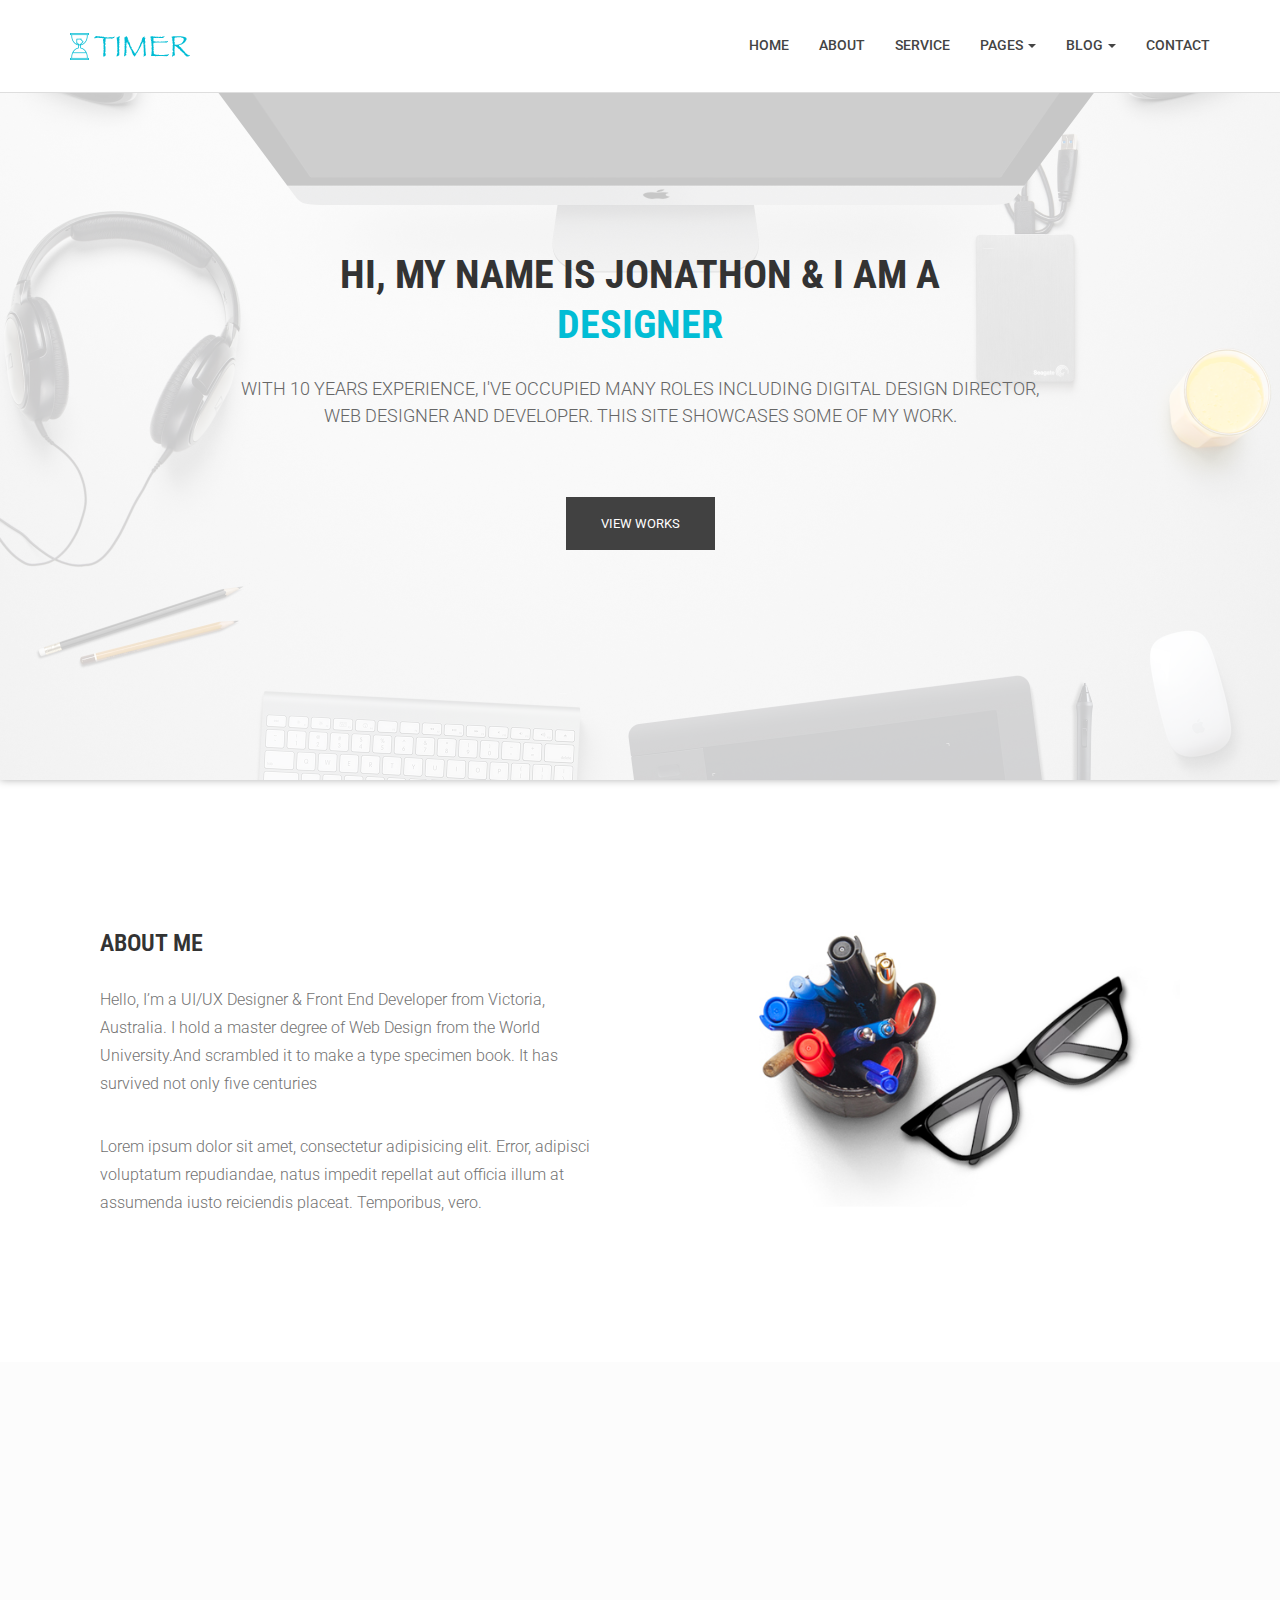
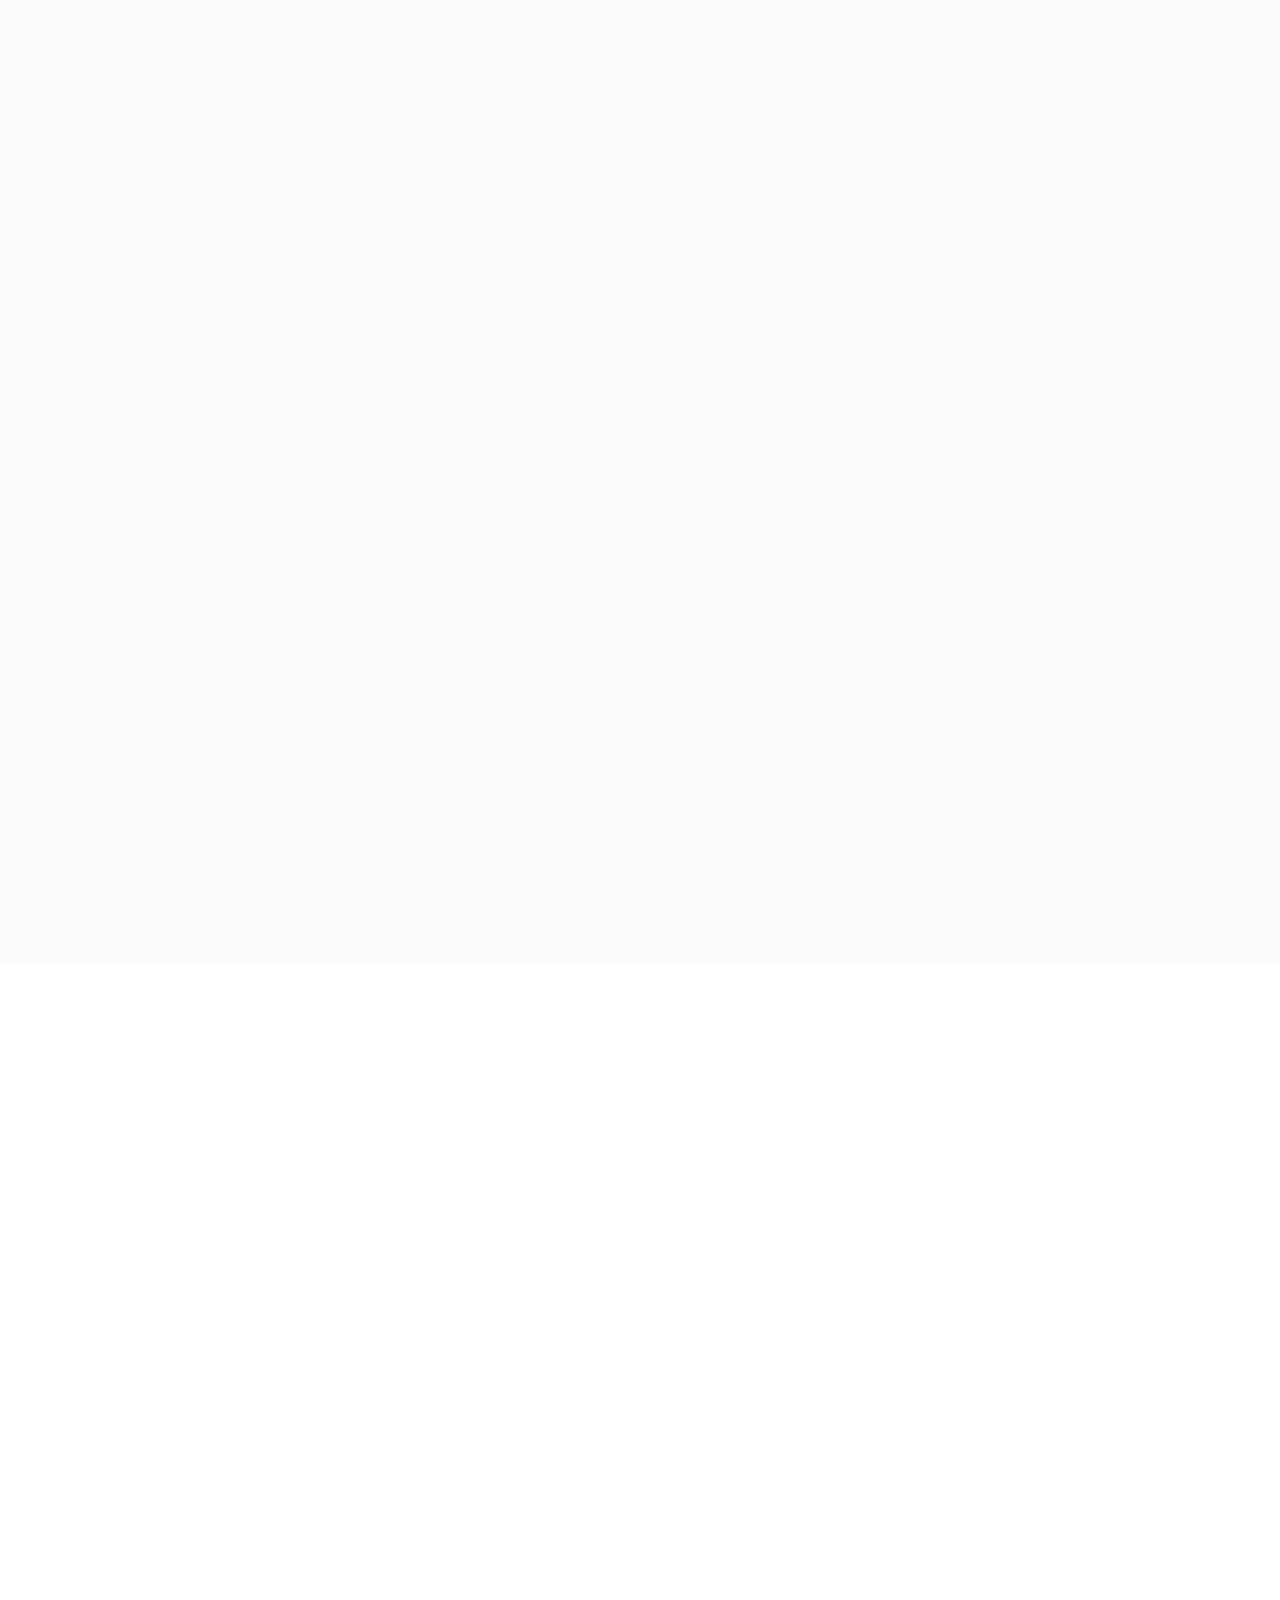
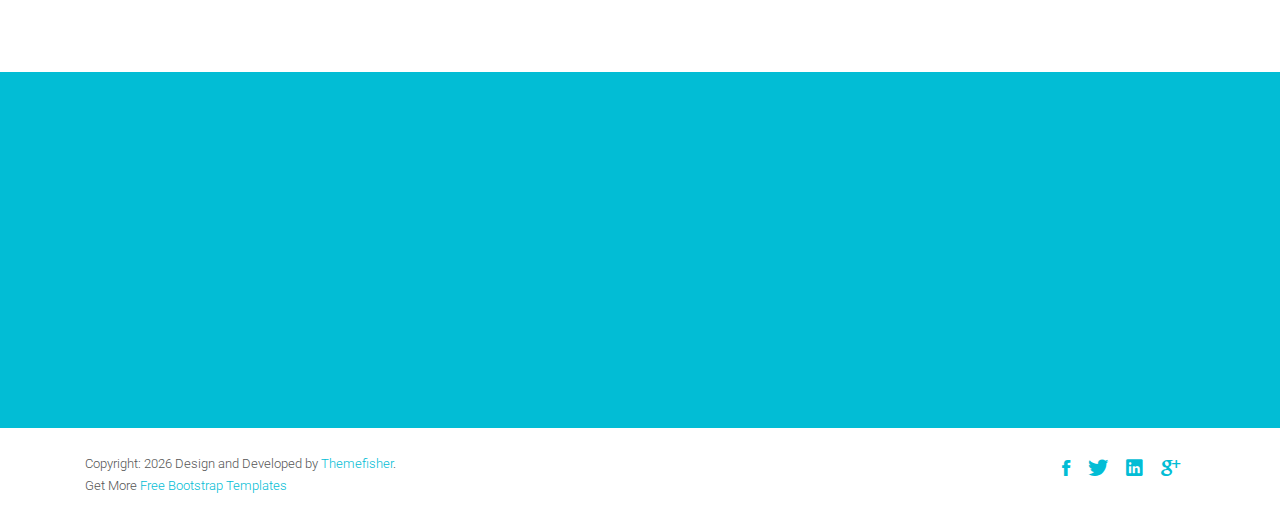
<file: PersonalSite.UI.MVC/_Archive/index.html>
﻿<!DOCTYPE html>
<html class="no-js">
    <head>
        <!-- Basic Page Needs
        ================================================== -->
        <meta charset="utf-8">
        <meta http-equiv="Content-Type" content="text/html; charset=utf-8">
        <link rel="icon" href="favicon.ico">
        <title>Timer Agency Template</title>
        <meta name="description" content="">
        <meta name="keywords" content="">
        <meta name="author" content="">
        <!-- Mobile Specific Metas
        ================================================== -->
        <meta name="format-detection" content="telephone=no">
        <meta name="viewport" content="width=device-width, initial-scale=1">

        
        <!-- Template CSS Files
        ================================================== -->
        <!-- Twitter Bootstrs CSS -->
        <link rel="stylesheet" href="plugins/bootstrap/bootstrap.min.css">
        <!-- Ionicons Fonts Css -->
        <link rel="stylesheet" href="plugins/ionicons/ionicons.min.css">
        <!-- animate css -->
        <link rel="stylesheet" href="plugins/animate-css/animate.css">
        <!-- Hero area slider css-->
        <link rel="stylesheet" href="plugins/slider/slider.css">
        <!-- owl craousel css -->
        <link rel="stylesheet" href="plugins/owl-carousel/owl.carousel.css">
        <link rel="stylesheet" href="plugins/owl-carousel/owl.theme.css">
        <!-- Fancybox -->
        <link rel="stylesheet" href="plugins/facncybox/jquery.fancybox.css">
        <!-- template main css file -->
        <link rel="stylesheet" href="css/style.css">
    </head>
    <body>


        <!--
        ==================================================
        Header Section Start
        ================================================== -->
        <header id="top-bar" class="navbar-fixed-top animated-header">
            <div class="container">
                <div class="navbar-header">
                    <!-- responsive nav button -->
                    <button type="button" class="navbar-toggle" data-toggle="collapse" data-target=".navbar-collapse">
                    <span class="sr-only">Toggle navigation</span>
                    <span class="icon-bar"></span>
                    <span class="icon-bar"></span>
                    <span class="icon-bar"></span>
                    </button>
                    <!-- /responsive nav button -->
                    
                    <!-- logo -->
                    <div class="navbar-brand">
                        <a href="index.html" >
                            <img src="images/logo.png" alt="">
                        </a>
                    </div>
                    <!-- /logo -->
                </div>
                <!-- main menu -->
                <nav class="collapse navbar-collapse navbar-right" role="navigation">
                    <div class="main-menu">
                        <ul class="nav navbar-nav navbar-right">
                            <li>
                                <a href="index.html" >Home</a>
                            </li>
                            <li><a href="about.html">About</a></li>
                            <li><a href="service.html">Service</a></li>
                            <li class="dropdown">
                                <a href="#" class="dropdown-toggle" data-toggle="dropdown">Pages <span class="caret"></span></a>
                                <div class="dropdown-menu">
                                    <ul>
                                        <li><a href="404.html">404 Page</a></li>
                                        <li><a href="gallery.html">Gallery</a></li>
                                    </ul>
                                </div>
                            </li>
                            <li class="dropdown">
                                <a href="#" class="dropdown-toggle" data-toggle="dropdown">Blog <span class="caret"></span></a>
                                <div class="dropdown-menu">
                                    <ul>
                                        <li><a href="blog-fullwidth.html">Blog Full</a></li>
                                        <li><a href="blog-left-sidebar.html">Blog Left sidebar</a></li>
                                        <li><a href="blog-right-sidebar.html">Blog Right sidebar</a></li>
                                    </ul>
                                </div>
                            </li>
                            <li><a href="contact.html">Contact</a></li>
                        </ul>
                    </div>
                </nav>
                <!-- /main nav -->
            </div>
        </header>
        

<!--
==================================================
Slider Section Start
================================================== -->
<section id="hero-area" >
<div class="container">
    <div class="row">
        <div class="col-md-12 text-center">
            <div class="block wow fadeInUp" data-wow-delay=".3s">
                <!-- Slider -->
                <section class="cd-intro">
                    <h1 class="wow fadeInUp animated cd-headline slide" data-wow-delay=".4s" >
                    <span>HI, MY NAME IS JONATHON & I AM A</span><br>
                    <span class="cd-words-wrapper">
                        <b class="is-visible">DESIGNER</b>
                        <b>DEVELOPER</b>
                        <b>FATHER</b>
                    </span>
                    </h1>
                    </section> <!-- cd-intro -->
                    <!-- /.slider -->
                    <h2 class="wow fadeInUp animated" data-wow-delay=".6s" >
                        With 10 years experience, I've occupied many roles including digital design director,<br> web designer and developer. This site showcases some of my work.
                    </h2>
                    <a class="btn-lines dark light wow fadeInUp animated smooth-scroll btn btn-default btn-green" data-wow-delay=".9s" href="#works" data-section="#works">View Works</a>
                </div>
            </div>
        </div>
    </div>
</section><!--/#main-slider-->

<!--
==================================================
About Section Start
================================================== -->
<section id="about">
    <div class="container">
        <div class="row">
            <div class="col-md-6 col-sm-6">
                <div class="block wow fadeInLeft" data-wow-delay=".3s" data-wow-duration="500ms">
                    <h2>
                    ABOUT ME
                    </h2>
                    <p>
                        Hello, I’m a UI/UX Designer & Front End Developer from Victoria, Australia. I hold a master degree of Web Design from the World University.And scrambled it to make a type specimen book. It has survived not only five centuries
                    </p>
                    <p>
                        Lorem ipsum dolor sit amet, consectetur adipisicing elit. Error, adipisci voluptatum repudiandae, natus impedit repellat aut officia illum at assumenda iusto reiciendis placeat. Temporibus, vero.
                    </p>
                </div>
                
            </div>
            <div class="col-md-6 col-sm-6">
                <div class="block wow fadeInRight" data-wow-delay=".3s" data-wow-duration="500ms">
                    <img src="images/about/about.jpg" alt="">
                </div>
            </div>
        </div>
    </div>
</section> <!-- /#about -->


<!--
==================================================
Portfolio Section Start
================================================== -->
<section id="works" class="works">
    <div class="container">
        <div class="section-heading">
            <h1 class="title wow fadeInDown" data-wow-delay=".3s">Latest Works</h1>
            <p class="wow fadeInDown" data-wow-delay=".5s">
                Aliquam lobortis. Maecenas vestibulum mollis diam. Pellentesque auctor neque nec urna. Nulla sit amet est. Aenean posuere <br> tortor sed cursus feugiat, nunc augue blandit nunc, eu sollicitudin urna dolor sagittis lacus.
            </p>
        </div>
        <div class="row">
            <div class="col-sm-4 col-xs-12">
                <figure class="wow fadeInLeft animated portfolio-item" data-wow-duration="500ms" data-wow-delay="0ms">
                    <div class="img-wrapper">
                        <img src="images/portfolio/item-1.jpg" class="img-responsive" alt="this is a title" >
                        <div class="overlay">
                            <div class="buttons">
                                <a rel="gallery" class="fancybox" href="images/portfolio/item-1.jpg">Demo</a>
                                <a target="_blank" href="single-portfolio.html">Details</a>
                            </div>
                        </div>
                    </div>
                    <figcaption>
                    <h4>
                    <a href="#">
                        Dew Drop
                    </a>
                    </h4>
                    <p>
                        Redesigne UI Concept
                    </p>
                    </figcaption>
                </figure>
            </div>
            <div class="col-sm-4 col-xs-12">
                <figure class="wow fadeInLeft animated" data-wow-duration="500ms" data-wow-delay="300ms">
                    <div class="img-wrapper">
                        <img src="images/portfolio/item-2.jpg" class="img-responsive" alt="this is a title" >
                        <div class="overlay">
                            <div class="buttons">
                                <a rel="gallery" class="fancybox" href="images/portfolio/item-2.jpg">Demo</a>
                                <a target="_blank" href="single-portfolio.html">Details</a>
                            </div>
                        </div>
                    </div>
                    <figcaption>
                    <h4>
                    <a href="#">
                        Bottle Mockup
                    </a>
                    </h4>
                    <p>
                        Lorem ipsum dolor sit.
                    </p>
                    </figcaption>
                </figure>
            </div>
            <div class="col-sm-4 col-xs-12">
                <figure class="wow fadeInLeft animated" data-wow-duration="500ms" data-wow-delay="300ms">
                    <div class="img-wrapper">
                        <img src="images/portfolio/item-3.jpg" class="img-responsive" alt="" >
                        <div class="overlay">
                            <div class="buttons">
                                <a rel="gallery" class="fancybox" href="images/portfolio/item-3.jpg">Demo</a>
                                <a target="_blank" href="single-portfolio.html">Details</a>
                            </div>
                        </div>
                    </div>
                    <figcaption>
                    <h4>
                    <a href="#">
                        Table Design
                    </a>
                    </h4>
                    <p>
                        Lorem ipsum dolor sit amet.
                    </p>
                    </figcaption>
                </figure>
            </div>
            <div class="col-sm-4 col-xs-12">
                <figure class="wow fadeInLeft animated" data-wow-duration="500ms" data-wow-delay="600ms">
                    <div class="img-wrapper">
                        <img src="images/portfolio/item-4.jpg" class="img-responsive" alt="" >
                        <div class="overlay">
                            <div class="buttons">
                                <a rel="gallery" class="fancybox" href="images/portfolio/item-4.jpg">Demo</a>
                                <a target="_blank" href="single-portfolio.html">Details</a>
                            </div>
                        </div>
                    </div>
                    <figcaption>
                    <h4>
                    <a href="#">
                        Make Up elements
                    </a>
                    </h4>
                    <p>
                        Lorem ipsum dolor.
                    </p>
                    </figcaption>
                </figure>
            </div>
            <div class="col-sm-4 col-xs-12">
                <figure class="wow fadeInLeft animated" data-wow-duration="500ms" data-wow-delay="900ms">
                    <div class="img-wrapper">
                        <img src="images/portfolio/item-5.jpg" class="img-responsive" alt="" >
                        <div class="overlay">
                            <div class="buttons">
                                <a rel="gallery" class="fancybox" href="images/portfolio/item-5.jpg">Demo</a>
                                <a target="_blank" href="single-portfolio.html">Details</a>
                            </div>
                        </div>
                    </div>
                    <figcaption>
                    <h4>
                    <a href="#">
                        Shoping Bag Concept
                    </a>
                    </h4>
                    <p>
                        Lorem ipsum dolor.
                    </p>
                    </figcaption>
                </figure>
            </div>
            <div class="col-sm-4 col-xs-12">
                <figure class="wow fadeInLeft animated" data-wow-duration="500ms" data-wow-delay="1200ms">
                    <div class="img-wrapper">
                        <img src="images/portfolio/item-6.jpg" class="img-responsive" alt="" >
                        <div class="overlay">
                            <div class="buttons">
                                <a rel="gallery" class="fancybox" href="images/portfolio/item-6.jpg">Demo</a>
                                <a target="_blank" href="single-portfolio.html">Details</a>
                            </div>
                        </div>
                    </div>
                    <figcaption>
                    <h4>
                    <a href="#">
                        Caramel Bottle
                    </a>
                    </h4>
                    <p>
                        Lorem ipsum dolor.
                    </p>
                    </figcaption>
                </figure>
            </div>
        </div>
    </div>
</section> <!-- #works -->
<!--
==================================================
Portfolio Section Start
================================================== -->
<section id="feature">
    <div class="container">
        <div class="section-heading">
            <h1 class="title wow fadeInDown" data-wow-delay=".3s">Offer From Me</h1>
            <p class="wow fadeInDown" data-wow-delay=".5s">
                Lorem ipsum dolor sit amet, consectetur adipisicing elit. Sed,<br> quasi dolores numquam dolor vero ex, tempora commodi repellendus quod laborum.
            </p>
        </div>
        <div class="row">
            <div class="col-md-4 col-lg-4 col-xs-12">
                <div class="media wow fadeInUp animated" data-wow-duration="500ms" data-wow-delay="300ms">
                    <div class="media-left">
                        <div class="icon">
                            <i class="ion-ios-flask-outline"></i>
                        </div>
                    </div>
                    <div class="media-body">
                        <h4 class="media-heading">Media heading</h4>
                        <p>Lorem ipsum dolor sit amet, consectetur adipisicing elit. Voluptatum, sint.</p>
                    </div>
                </div>
            </div>
            <div class="col-md-4 col-lg-4 col-xs-12">
                <div class="media wow fadeInDown animated" data-wow-duration="500ms" data-wow-delay="600ms">
                    <div class="media-left">
                        <div class="icon">
                            <i class="ion-ios-lightbulb-outline"></i>
                        </div>
                    </div>
                    <div class="media-body">
                        <h4 class="media-heading">Well documented.</h4>
                        <p>Lorem ipsum dolor sit amet, consectetur adipisicing elit. Voluptatum, sint.</p>
                    </div>
                </div>
            </div>
            <div class="col-md-4 col-lg-4 col-xs-12">
                <div class="media wow fadeInDown animated" data-wow-duration="500ms" data-wow-delay="900ms">
                    <div class="media-left">
                        <div class="icon">
                            <i class="ion-ios-lightbulb-outline"></i>
                        </div>
                    </div>
                    <div class="media-body">
                        <h4 class="media-heading">Well documented.</h4>
                        <p>Lorem ipsum dolor sit amet, consectetur adipisicing elit. Voluptatum, sint.</p>
                    </div>
                </div>
            </div>
            <div class="col-md-4 col-lg-4 col-xs-12">
                <div class="media wow fadeInDown animated" data-wow-duration="500ms" data-wow-delay="1200ms">
                    <div class="media-left">
                        <div class="icon">
                            <i class="ion-ios-americanfootball-outline"></i>
                        </div>
                    </div>
                    <div class="media-body">
                        <h4 class="media-heading">Free updates</h4>
                        <p>Lorem ipsum dolor sit amet, consectetur adipisicing elit. Voluptatum, sint.</p>
                    </div>
                </div>
            </div>
            <div class="col-md-4 col-lg-4 col-xs-12">
                <div class="media wow fadeInDown animated" data-wow-duration="500ms" data-wow-delay="1500ms">
                    <div class="media-left">
                        <div class="icon">
                            <i class="ion-ios-keypad-outline"></i>
                        </div>
                    </div>
                    <div class="media-body">
                        <h4 class="media-heading">Solid Support</h4>
                        <p>Lorem ipsum dolor sit amet, consectetur adipisicing elit. Voluptatum, sint.</p>
                    </div>
                </div>
            </div>
            <div class="col-md-4 col-lg-4 col-xs-12">
                <div class="media wow fadeInDown animated" data-wow-duration="500ms" data-wow-delay="1800ms">
                    <div class="media-left">
                        <div class="icon">
                            <i class="ion-ios-barcode-outline"></i>
                        </div>
                    </div>
                    <div class="media-body">
                        <h4 class="media-heading">Simple Installation</h4>
                        <p>Lorem ipsum dolor sit amet, consectetur adipisicing elit. Voluptatum, sint.</p>
                    </div>
                </div>
            </div>
        </div>
    </div>
</section> <!-- /#feature -->


            <!--
            ==================================================
            Call To Action Section Start
            ================================================== -->
            <section id="call-to-action">
                <div class="container">
                    <div class="row">
                        <div class="col-md-12">
                            <div class="block">
                                <h2 class="title wow fadeInDown" data-wow-delay=".3s" data-wow-duration="500ms">SO WHAT YOU THINK ?</h1>
                                <p class="wow fadeInDown" data-wow-delay=".5s" data-wow-duration="500ms">Lorem ipsum dolor sit amet, consectetur adipisicing elit. Nobis,<br>possimus commodi, fugiat magnam temporibus vero magni recusandae? Dolore, maxime praesentium.</p>
                                <a href="contact.html" class="btn btn-default btn-contact wow fadeInDown" data-wow-delay=".7s" data-wow-duration="500ms">Contact With Me</a>
                            </div>
                        </div>
                        
                    </div>
                </div>
            </section>

            <!--
            ==================================================
            Footer Section Start
            ================================================== -->
            <footer id="footer">
                <div class="container">
                    <div class="col-md-8">
                        <p class="copyright">Copyright: <span><script>document.write(new Date().getFullYear())</script></span> Design and Developed by <a href="http://www.Themefisher.com" target="_blank">Themefisher</a>. <br> 
                            Get More 
                            <a href="https://themefisher.com/free-bootstrap-templates/" target="_blank">
                                Free Bootstrap Templates
                            </a>
                        </p>
                    </div>
                    <div class="col-md-4">
                        <!-- Social Media -->
                        <ul class="social">
                            <li>
                                <a href="http://wwww.fb.com/themefisher" class="Facebook">
                                    <i class="ion-social-facebook"></i>
                                </a>
                            </li>
                            <li>
                                <a href="http://wwww.twitter.com/themefisher" class="Twitter">
                                    <i class="ion-social-twitter"></i>
                                </a>
                            </li>
                            <li>
                                <a href="#" class="Linkedin">
                                    <i class="ion-social-linkedin"></i>
                                </a>
                            </li>
                            <li>
                                <a href="http://wwww.fb.com/themefisher" class="Google Plus">
                                    <i class="ion-social-googleplus"></i>
                                </a>
                            </li>
                        </ul>
                    </div>
                </div>
            </footer> <!-- /#footer -->

	<!-- Template Javascript Files
	================================================== -->
	<!-- jquery -->
	<script src="plugins/jQurey/jquery.min.js"></script>
	<!-- Form Validation -->
    <script src="plugins/form-validation/jquery.form.js"></script> 
    <script src="plugins/form-validation/jquery.validate.min.js"></script>
	<!-- owl carouserl js -->
	<script src="plugins/owl-carousel/owl.carousel.min.js"></script>
	<!-- bootstrap js -->
	<script src="plugins/bootstrap/bootstrap.min.js"></script>
	<!-- wow js -->
	<script src="plugins/wow-js/wow.min.js"></script>
	<!-- slider js -->
	<script src="plugins/slider/slider.js"></script>
	<!-- Fancybox -->
	<script src="plugins/facncybox/jquery.fancybox.js"></script>
	<!-- template main js -->
	<script src="js/main.js"></script>
 	</body>
</html>
</file>
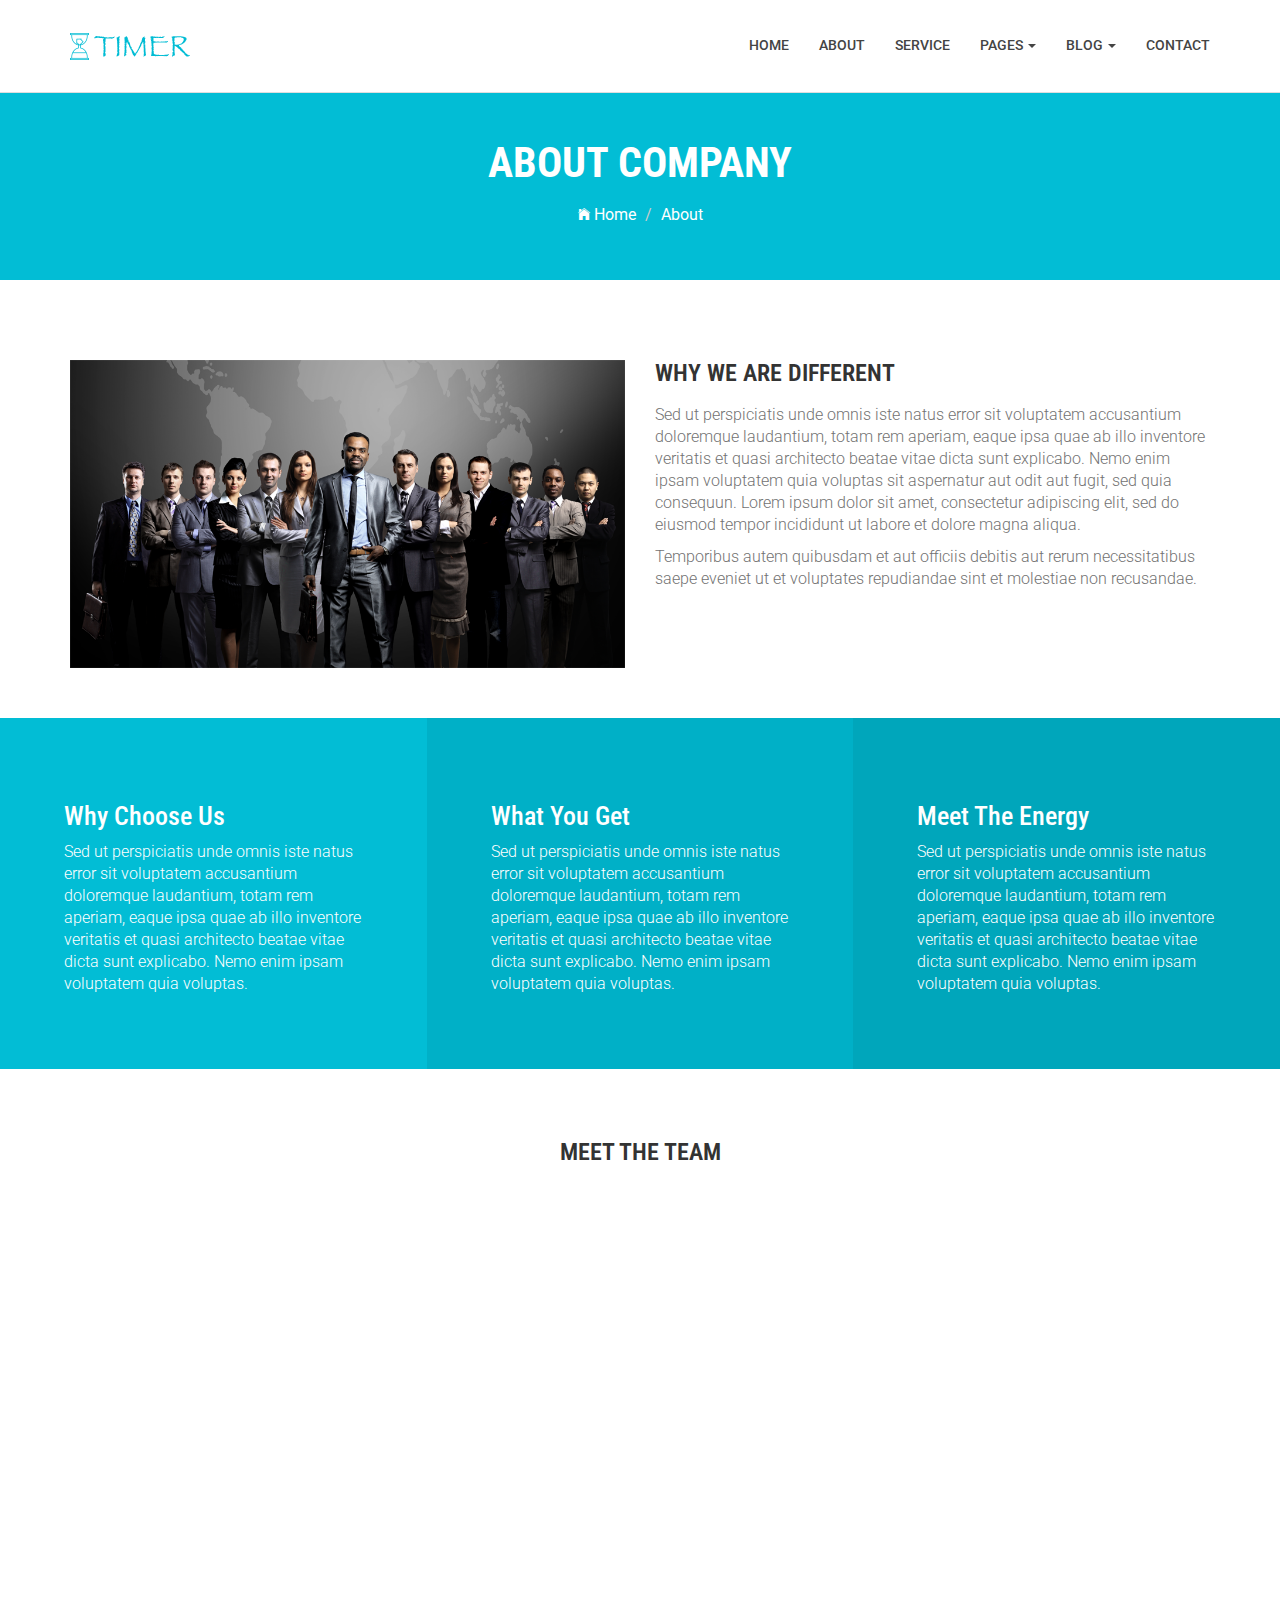
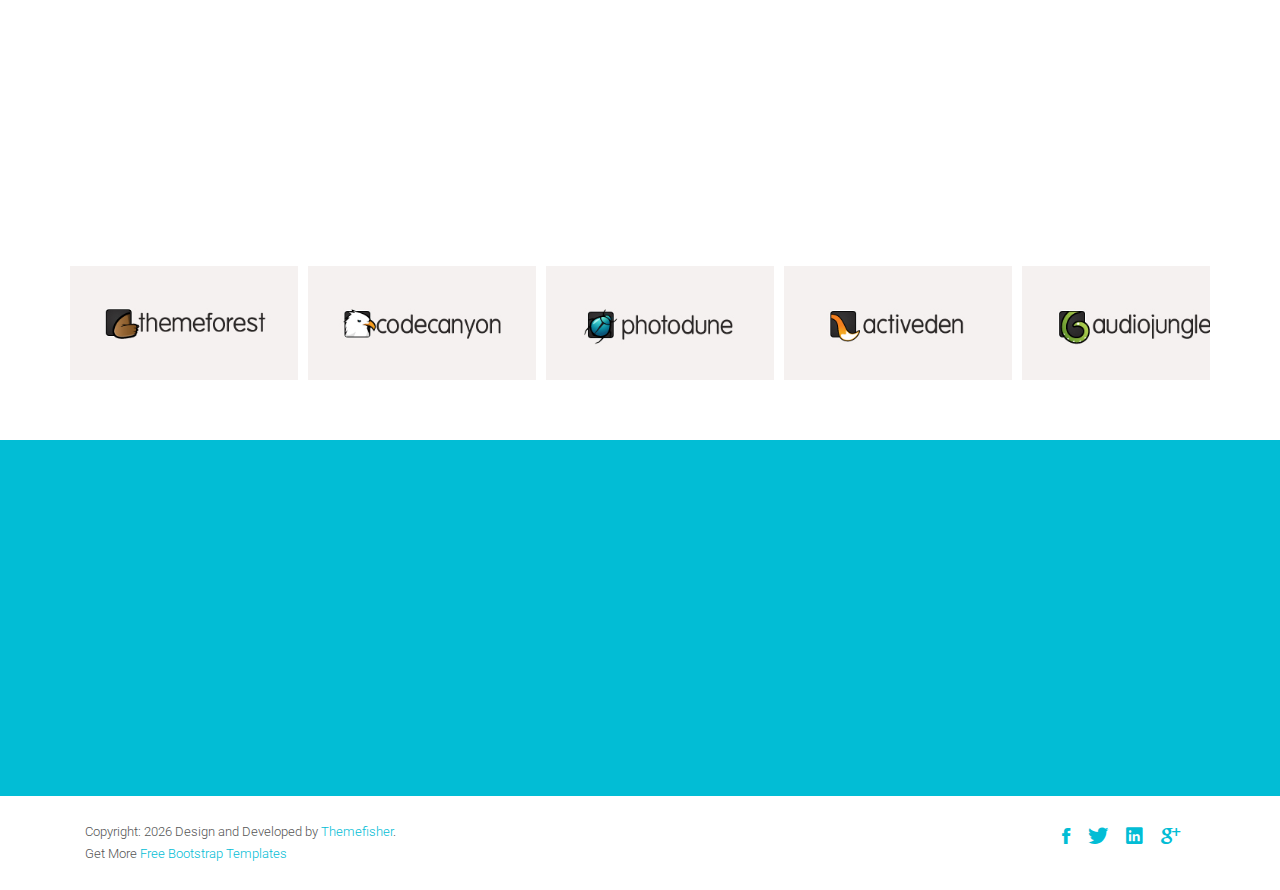
<file: PersonalSite.UI.MVC/_Archive/about.html>
<!DOCTYPE html>
<html class="no-js">
    <head>
        <!-- Basic Page Needs
        ================================================== -->
        <meta charset="utf-8">
        <meta http-equiv="Content-Type" content="text/html; charset=utf-8">
        <link rel="icon" href="favicon.ico">
        <title>Timer Agency Template</title>
        <meta name="description" content="">
        <meta name="keywords" content="">
        <meta name="author" content="">
        <!-- Mobile Specific Metas
        ================================================== -->
        <meta name="format-detection" content="telephone=no">
        <meta name="viewport" content="width=device-width, initial-scale=1">

        
        <!-- Template CSS Files
        ================================================== -->
        <!-- Twitter Bootstrs CSS -->
        <link rel="stylesheet" href="plugins/bootstrap/bootstrap.min.css">
        <!-- Ionicons Fonts Css -->
        <link rel="stylesheet" href="plugins/ionicons/ionicons.min.css">
        <!-- animate css -->
        <link rel="stylesheet" href="plugins/animate-css/animate.css">
        <!-- Hero area slider css-->
        <link rel="stylesheet" href="plugins/slider/slider.css">
        <!-- owl craousel css -->
        <link rel="stylesheet" href="plugins/owl-carousel/owl.carousel.css">
        <link rel="stylesheet" href="plugins/owl-carousel/owl.theme.css">
        <!-- Fancybox -->
        <link rel="stylesheet" href="plugins/facncybox/jquery.fancybox.css">
        <!-- template main css file -->
        <link rel="stylesheet" href="css/style.css">
    </head>
    <body>


        <!--
        ==================================================
        Header Section Start
        ================================================== -->
        <header id="top-bar" class="navbar-fixed-top animated-header">
            <div class="container">
                <div class="navbar-header">
                    <!-- responsive nav button -->
                    <button type="button" class="navbar-toggle" data-toggle="collapse" data-target=".navbar-collapse">
                    <span class="sr-only">Toggle navigation</span>
                    <span class="icon-bar"></span>
                    <span class="icon-bar"></span>
                    <span class="icon-bar"></span>
                    </button>
                    <!-- /responsive nav button -->
                    
                    <!-- logo -->
                    <div class="navbar-brand">
                        <a href="index.html" >
                            <img src="images/logo.png" alt="">
                        </a>
                    </div>
                    <!-- /logo -->
                </div>
                <!-- main menu -->
                <nav class="collapse navbar-collapse navbar-right" role="navigation">
                    <div class="main-menu">
                        <ul class="nav navbar-nav navbar-right">
                            <li>
                                <a href="index.html" >Home</a>
                            </li>
                            <li><a href="about.html">About</a></li>
                            <li><a href="service.html">Service</a></li>
                            <li class="dropdown">
                                <a href="#" class="dropdown-toggle" data-toggle="dropdown">Pages <span class="caret"></span></a>
                                <div class="dropdown-menu">
                                    <ul>
                                        <li><a href="404.html">404 Page</a></li>
                                        <li><a href="gallery.html">Gallery</a></li>
                                    </ul>
                                </div>
                            </li>
                            <li class="dropdown">
                                <a href="#" class="dropdown-toggle" data-toggle="dropdown">Blog <span class="caret"></span></a>
                                <div class="dropdown-menu">
                                    <ul>
                                        <li><a href="blog-fullwidth.html">Blog Full</a></li>
                                        <li><a href="blog-left-sidebar.html">Blog Left sidebar</a></li>
                                        <li><a href="blog-right-sidebar.html">Blog Right sidebar</a></li>
                                    </ul>
                                </div>
                            </li>
                            <li><a href="contact.html">Contact</a></li>
                        </ul>
                    </div>
                </nav>
                <!-- /main nav -->
            </div>
        </header>
        

        <!-- 
        ================================================== 
            Global Page Section Start
        ================================================== -->
        <section class="global-page-header">
            <div class="container">
                <div class="row">
                    <div class="col-md-12">
                        <div class="block">
                            <h2>About Company</h2>
                            <ol class="breadcrumb">
                                <li>
                                    <a href="index.html">
                                        <i class="ion-ios-home"></i>
                                        Home
                                    </a>
                                </li>
                                <li class="active">About</li>
                            </ol>
                        </div>
                    </div>
                </div>
            </div>
        </section>


<!-- 
================================================== 
    Company Description Section Start
================================================== -->
<section class="company-description">
    <div class="container">
        <div class="row">
            <div class="col-md-6 wow fadeInLeft" data-wow-delay=".3s" >
                <img src="images/about/about-company.jpg" alt="" class="img-responsive">
            </div>
            <div class="col-md-6">
                <div class="block">
                    <h3 class="subtitle wow fadeInUp" data-wow-delay=".3s" data-wow-duration="500ms">Why We are Different</h3>
                    <p  class="wow fadeInUp" data-wow-delay=".5s" data-wow-duration="500ms">
                        Sed ut perspiciatis unde omnis iste natus error sit voluptatem accusantium doloremque laudantium, totam rem aperiam, eaque ipsa quae ab illo inventore veritatis et quasi architecto beatae vitae dicta sunt explicabo. Nemo enim ipsam voluptatem quia voluptas sit aspernatur aut odit aut fugit, sed quia consequun. Lorem ipsum dolor sit amet, consectetur adipiscing elit, sed do eiusmod tempor incididunt ut labore et dolore magna aliqua.
                    </p>
                    <p  class="wow fadeInUp" data-wow-delay=".7s" data-wow-duration="500ms">
                        Temporibus autem quibusdam et aut officiis debitis aut rerum necessitatibus saepe eveniet ut et voluptates repudiandae sint et molestiae non recusandae.
                    </p>
                    
                </div>
            </div>
        </div>
    </div>
</section>


<!-- 
================================================== 
    Company Feature Section Start
================================================== -->
<section class="about-feature clearfix">
    <div class="container-fluid">
        <div class="row">
            <div class="block about-feature-1 wow fadeInDown" data-wow-duration="500ms" data-wow-delay=".3s">
                <h2>
                Why Choose Us
                </h2>
                <p>
                    Sed ut perspiciatis unde omnis iste natus error sit voluptatem accusantium doloremque laudantium, totam rem aperiam, eaque ipsa quae ab illo inventore veritatis et quasi architecto beatae vitae dicta sunt explicabo. Nemo enim ipsam voluptatem quia voluptas.
                </p>
            </div>
            <div class="block about-feature-2 wow fadeInDown" data-wow-duration="500ms" data-wow-delay=".5s">
                <h2 class="item_title">
                What You Get
                </h2>
                <p>
                    Sed ut perspiciatis unde omnis iste natus error sit voluptatem accusantium doloremque laudantium, totam rem aperiam, eaque ipsa quae ab illo inventore veritatis et quasi architecto beatae vitae dicta sunt explicabo. Nemo enim ipsam voluptatem quia voluptas.
                </p>
            </div>
            <div class="block about-feature-3 wow fadeInDown" data-wow-duration="500ms" data-wow-delay=".7s">
                <h2 class="item_title">
                Meet The Energy
                </h2>
                <p>
                    Sed ut perspiciatis unde omnis iste natus error sit voluptatem accusantium doloremque laudantium, totam rem aperiam, eaque ipsa quae ab illo inventore veritatis et quasi architecto beatae vitae dicta sunt explicabo. Nemo enim ipsam voluptatem quia voluptas.
                </p>
            </div>
        </div>
    </div>
</section>


<!-- 
================================================== 
    Team Section Start
================================================== -->
<section id="team">
    <div class="container">
        <div class="row">
            <h2 class="subtitle text-center">Meet The Team</h2>
            <div class="col-md-3">
                <div class="team-member wow fadeInLeft" data-wow-duration="500ms" data-wow-delay=".3s">
                    <div class="team-img">
                        <img src="images/team/team-1.jpg" class="team-pic" alt="">
                    </div>
                    <h3 class="team_name">Jonathon Andrew</h3>
                    <p class="team_designation">CEO, Project Manager</p>
                    <p class="team_text">Lorem ipsum dolor sit amet, consectetur adipisicing elit, sed do eiusmod tempor incididunt ut labore et dolore </p>
                    <p class="social-icons">
                        <a href="#" class="facebook" target="_blank"><i class="ion-social-facebook-outline"></i></a>
                        <a href="#" target="_blank"><i class="ion-social-twitter-outline"></i></a>
                        <a href="#" target="_blank"><i class="ion-social-linkedin-outline"></i></a>
                        <a href="#" target="_blank"><i class="ion-social-googleplus-outline"></i></a>
                    </p>
                </div>
            </div>
            <div class="col-md-3">
                <div class="team-member wow fadeInLeft" data-wow-duration="500ms" data-wow-delay=".5s">
                    <div class="team-img">
                        <img src="images/team/team-2.jpg" class="team-pic" alt="">
                    </div>
                    <h3 class="team_name">Jesmin Martina</h3>
                    <p class="team_designation">CEO, Project Manager</p>
                    <p class="team_text">Lorem ipsum dolor sit amet, consectetur adipisicing elit, sed do eiusmod tempor incididunt ut labore et dolore .</p>
                    <p class="social-icons">
                        <a href="#" class="facebook" target="_blank"><i class="ion-social-facebook-outline"></i></a>
                        <a href="#" target="_blank"><i class="ion-social-twitter-outline"></i></a>
                        <a href="#" target="_blank"><i class="ion-social-linkedin-outline"></i></a>
                        <a href="#" target="_blank"><i class="ion-social-googleplus-outline"></i></a>
                    </p>
                </div>
            </div>
            <div class="col-md-3">
                <div class="team-member wow fadeInLeft" data-wow-duration="500ms" data-wow-delay=".7s">
                    <div class="team-img">
                        <img src="images/team/team-3.jpg" class="team-pic" alt="">
                    </div>
                    <h3 class="team_name">Deu John</h3>
                    <p class="team_designation">CEO, Project Manager</p>
                    <p class="team_text">Lorem ipsum dolor sit amet, consectetur adipisicing elit, sed do eiusmod tempor incididunt ut labore et dolore .</p>
                    <p class="social-icons">
                        <a href="#" class="facebook" target="_blank"><i class="ion-social-facebook-outline"></i></a>
                        <a href="#" target="_blank"><i class="ion-social-twitter-outline"></i></a>
                        <a href="#" target="_blank"><i class="ion-social-linkedin-outline"></i></a>
                        <a href="#" target="_blank"><i class="ion-social-googleplus-outline"></i></a>
                    </p>
                </div>
            </div>
            <div class="col-md-3">
                <div class="team-member wow fadeInLeft" data-wow-duration="500ms" data-wow-delay=".9s">
                    <div class="team-img">
                        <img src="images/team/team-4.jpg" class="team-pic" alt="">
                    </div>
                    <h3 class="team_name">Anderson Martin</h3>
                    <p class="team_designation">CEO, Project Manager</p>
                    <p class="team_text">Lorem ipsum dolor sit amet, consectetur adipisicing elit, sed do eiusmod tempor incididunt ut labore et dolore .</p>
                    <p class="social-icons">
                        <a href="#" class="facebook" target="_blank"><i class="ion-social-facebook-outline"></i></a>
                        <a href="#" target="_blank"><i class="ion-social-twitter-outline"></i></a>
                        <a href="#" target="_blank"><i class="ion-social-linkedin-outline"></i></a>
                        <a href="#" target="_blank"><i class="ion-social-googleplus-outline"></i></a>
                    </p>
                </div>
            </div>
        </div>
    </div>
</section>

        <!-- 
        ================================================== 
            Clients Section Start
        ================================================== -->
        <section id="clients">
            <div class="container">
                <div class="row">
                    <div class="col-md-12">
                        <h2 class="subtitle text-center wow fadeInUp animated" data-wow-duration="500ms" data-wow-delay=".3s">Our Happy Clinets</h2>
                        <p class="subtitle-des text-center wow fadeInUp animated" data-wow-duration="500ms" data-wow-delay=".5s">Lorem ipsum dolor sit amet, consectetur adipisicing elit. Labore, error.</p>
                        <div id="clients-logo" class="owl-carousel">
                            <div>
                                <img src="images/clients/logo-1.jpg" alt="">
                            </div>
                            <div>
                                <img src="images/clients/logo-2.jpg" alt="">
                            </div>
                            <div>
                                <img src="images/clients/logo-3.jpg" alt="">
                            </div>
                            <div>
                                <img src="images/clients/logo-4.jpg" alt="">
                            </div>
                            <div>
                                <img src="images/clients/logo-5.jpg" alt="">
                            </div>
                             <div>
                                <img src="images/clients/logo-1.jpg" alt="">
                            </div>
                            <div>
                                <img src="images/clients/logo-2.jpg" alt="">
                            </div>
                            <div>
                                <img src="images/clients/logo-3.jpg" alt="">
                            </div>
                            <div>
                                <img src="images/clients/logo-4.jpg" alt="">
                            </div>
                            <div>
                                <img src="images/clients/logo-5.jpg" alt="">
                            </div>
                        </div>
                    </div>
                </div>
            </div>
        </section>





            <!--
            ==================================================
            Call To Action Section Start
            ================================================== -->
            <section id="call-to-action">
                <div class="container">
                    <div class="row">
                        <div class="col-md-12">
                            <div class="block">
                                <h2 class="title wow fadeInDown" data-wow-delay=".3s" data-wow-duration="500ms">SO WHAT YOU THINK ?</h1>
                                <p class="wow fadeInDown" data-wow-delay=".5s" data-wow-duration="500ms">Lorem ipsum dolor sit amet, consectetur adipisicing elit. Nobis,<br>possimus commodi, fugiat magnam temporibus vero magni recusandae? Dolore, maxime praesentium.</p>
                                <a href="contact.html" class="btn btn-default btn-contact wow fadeInDown" data-wow-delay=".7s" data-wow-duration="500ms">Contact With Me</a>
                            </div>
                        </div>
                        
                    </div>
                </div>
            </section>

            <!--
            ==================================================
            Footer Section Start
            ================================================== -->
            <footer id="footer">
                <div class="container">
                    <div class="col-md-8">
                        <p class="copyright">Copyright: <span><script>document.write(new Date().getFullYear())</script></span> Design and Developed by <a href="http://www.Themefisher.com" target="_blank">Themefisher</a>. <br> 
                            Get More 
                            <a href="https://themefisher.com/free-bootstrap-templates/" target="_blank">
                                Free Bootstrap Templates
                            </a>
                        </p>
                    </div>
                    <div class="col-md-4">
                        <!-- Social Media -->
                        <ul class="social">
                            <li>
                                <a href="http://wwww.fb.com/themefisher" class="Facebook">
                                    <i class="ion-social-facebook"></i>
                                </a>
                            </li>
                            <li>
                                <a href="http://wwww.twitter.com/themefisher" class="Twitter">
                                    <i class="ion-social-twitter"></i>
                                </a>
                            </li>
                            <li>
                                <a href="#" class="Linkedin">
                                    <i class="ion-social-linkedin"></i>
                                </a>
                            </li>
                            <li>
                                <a href="http://wwww.fb.com/themefisher" class="Google Plus">
                                    <i class="ion-social-googleplus"></i>
                                </a>
                            </li>
                        </ul>
                    </div>
                </div>
            </footer> <!-- /#footer -->

	<!-- Template Javascript Files
	================================================== -->
	<!-- jquery -->
	<script src="plugins/jQurey/jquery.min.js"></script>
	<!-- Form Validation -->
    <script src="plugins/form-validation/jquery.form.js"></script> 
    <script src="plugins/form-validation/jquery.validate.min.js"></script>
	<!-- owl carouserl js -->
	<script src="plugins/owl-carousel/owl.carousel.min.js"></script>
	<!-- bootstrap js -->
	<script src="plugins/bootstrap/bootstrap.min.js"></script>
	<!-- wow js -->
	<script src="plugins/wow-js/wow.min.js"></script>
	<!-- slider js -->
	<script src="plugins/slider/slider.js"></script>
	<!-- Fancybox -->
	<script src="plugins/facncybox/jquery.fancybox.js"></script>
	<!-- template main js -->
	<script src="js/main.js"></script>
 	</body>
</html>
</file>
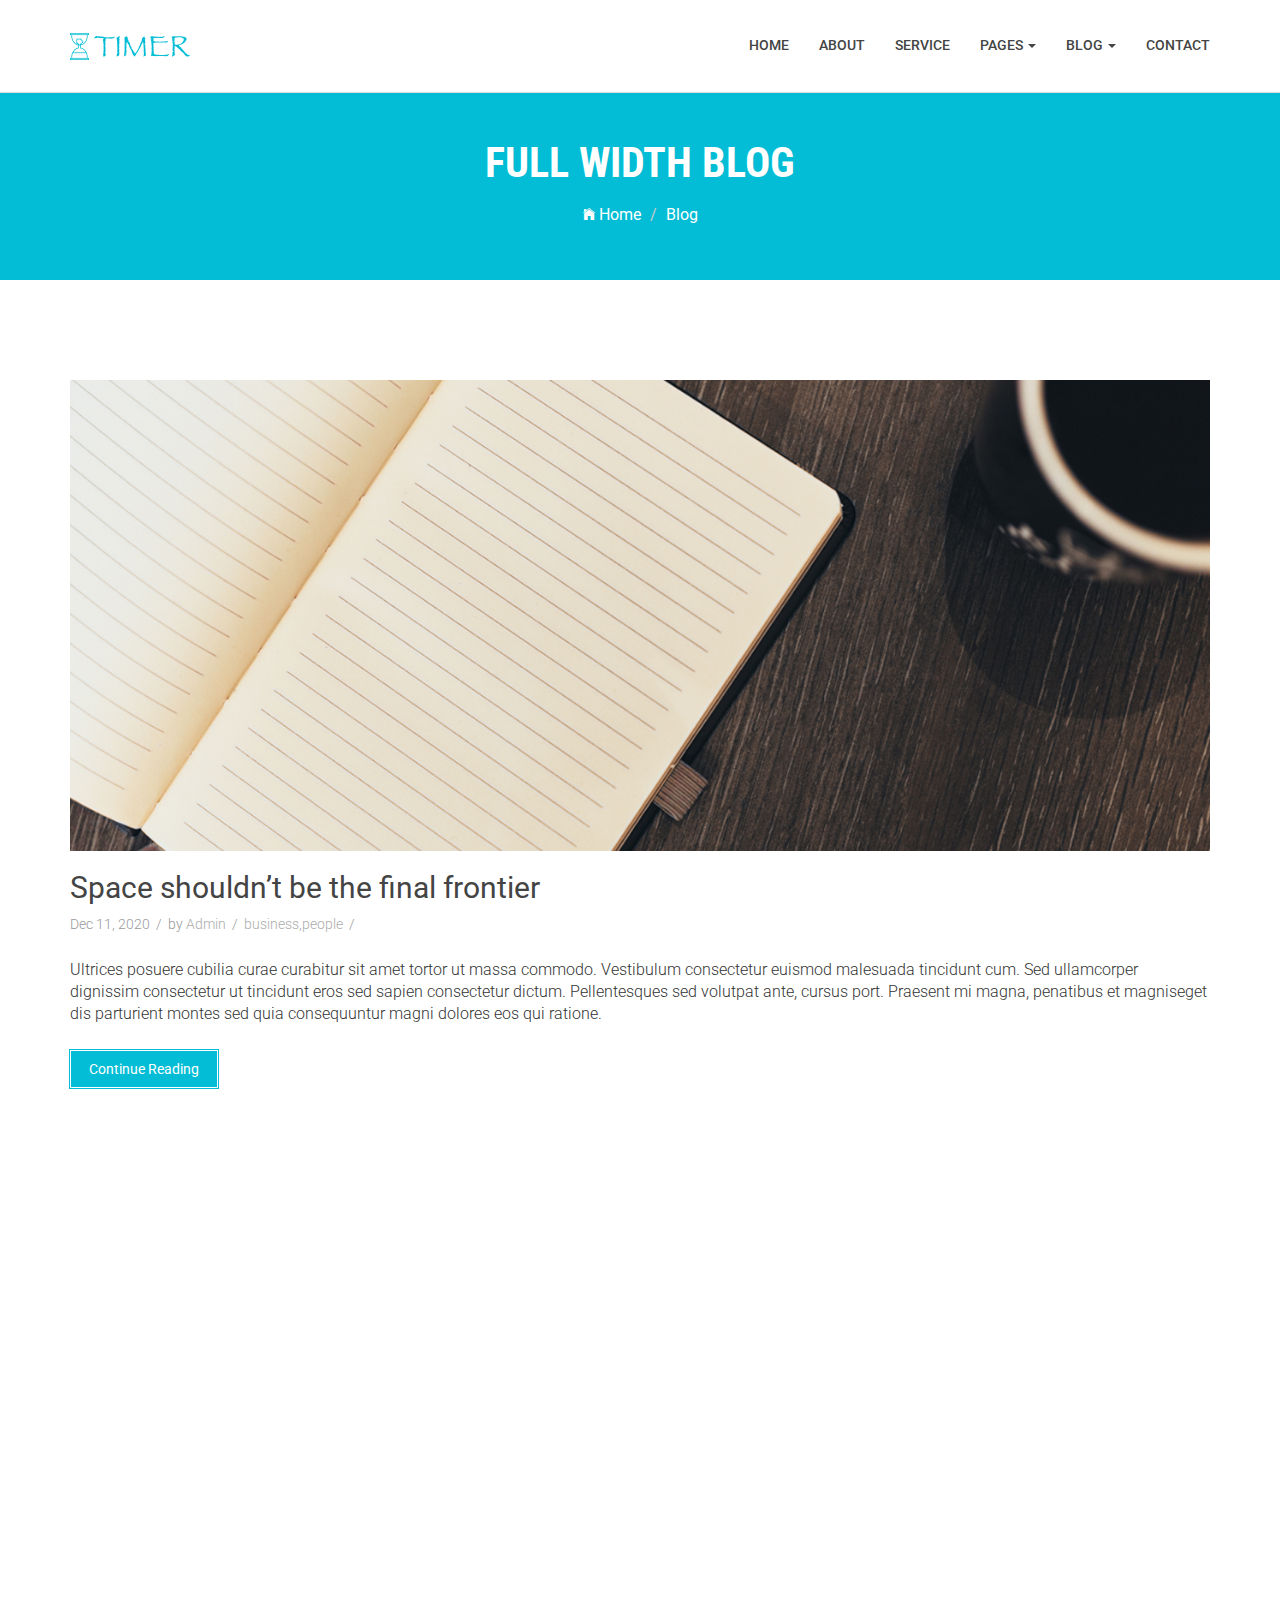
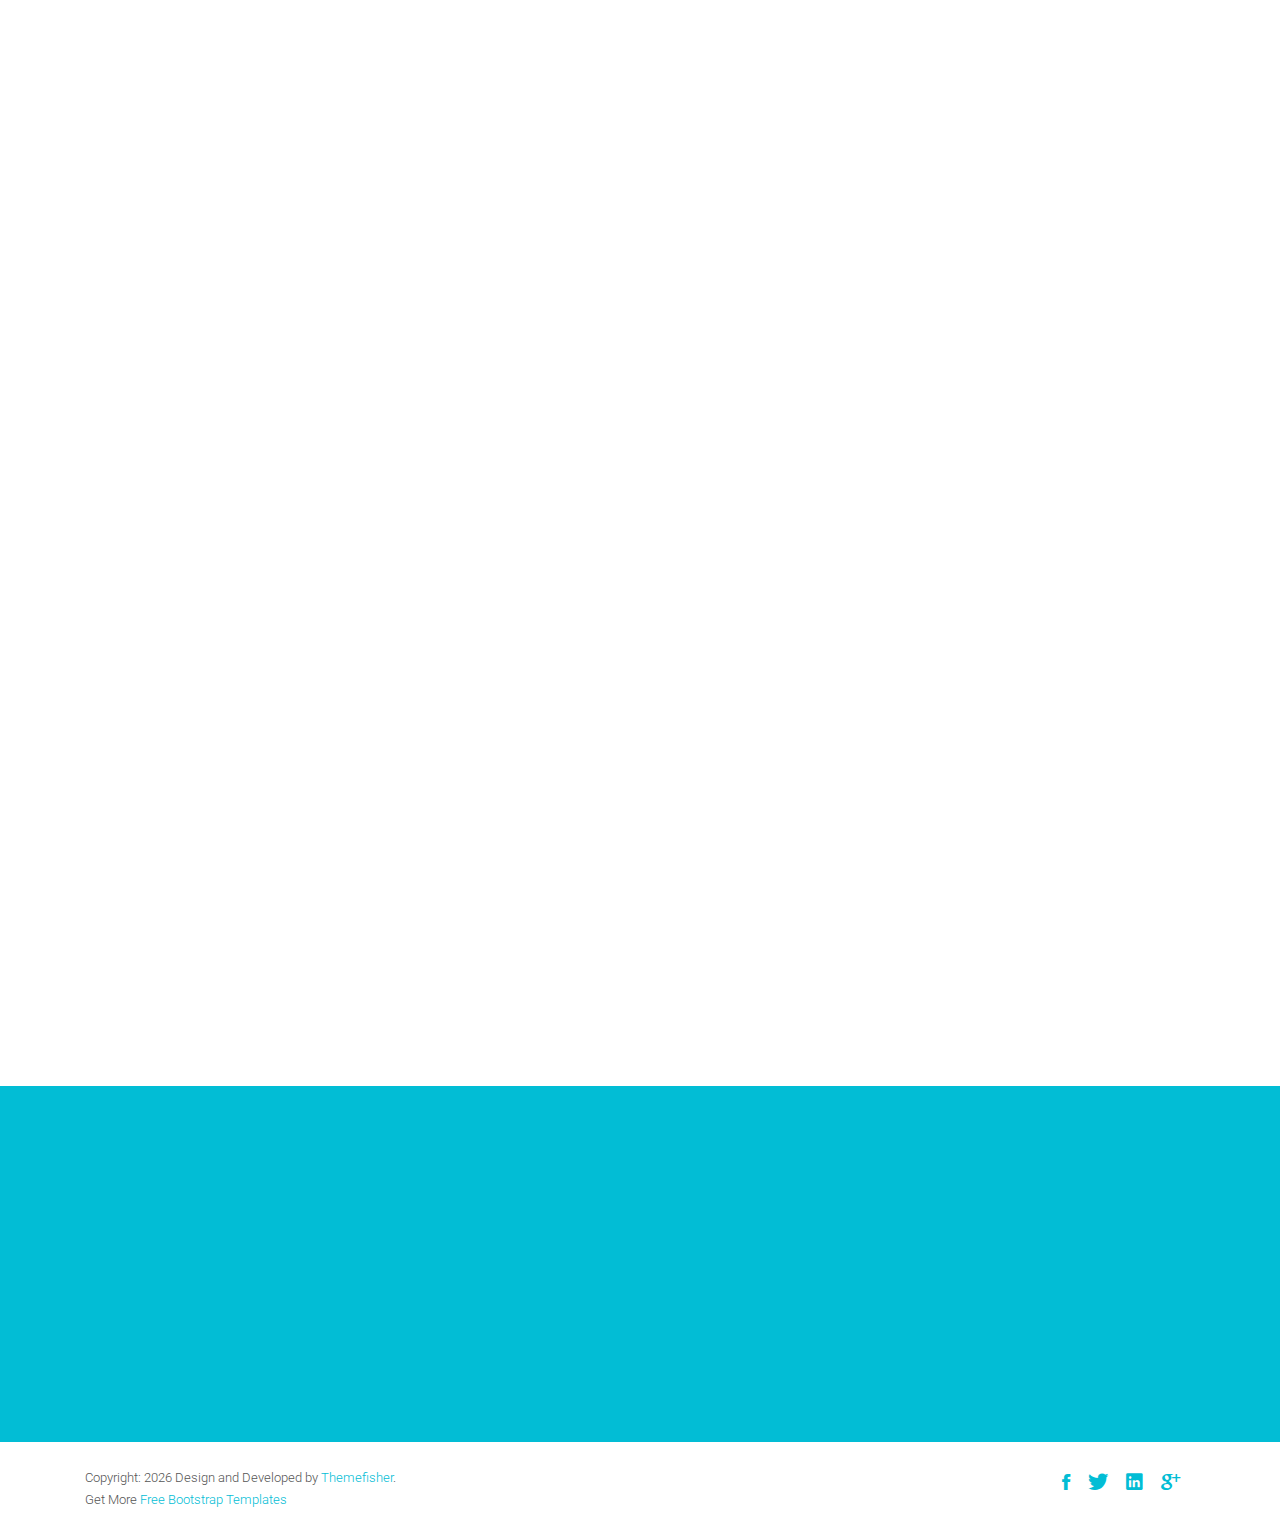
<file: PersonalSite.UI.MVC/_Archive/blog-fullwidth.html>
<!DOCTYPE html>
<html class="no-js">
    <head>
        <!-- Basic Page Needs
        ================================================== -->
        <meta charset="utf-8">
        <meta http-equiv="Content-Type" content="text/html; charset=utf-8">
        <link rel="icon" href="favicon.ico">
        <title>Timer Agency Template</title>
        <meta name="description" content="">
        <meta name="keywords" content="">
        <meta name="author" content="">
        <!-- Mobile Specific Metas
        ================================================== -->
        <meta name="format-detection" content="telephone=no">
        <meta name="viewport" content="width=device-width, initial-scale=1">

        
        <!-- Template CSS Files
        ================================================== -->
        <!-- Twitter Bootstrs CSS -->
        <link rel="stylesheet" href="plugins/bootstrap/bootstrap.min.css">
        <!-- Ionicons Fonts Css -->
        <link rel="stylesheet" href="plugins/ionicons/ionicons.min.css">
        <!-- animate css -->
        <link rel="stylesheet" href="plugins/animate-css/animate.css">
        <!-- Hero area slider css-->
        <link rel="stylesheet" href="plugins/slider/slider.css">
        <!-- owl craousel css -->
        <link rel="stylesheet" href="plugins/owl-carousel/owl.carousel.css">
        <link rel="stylesheet" href="plugins/owl-carousel/owl.theme.css">
        <!-- Fancybox -->
        <link rel="stylesheet" href="plugins/facncybox/jquery.fancybox.css">
        <!-- template main css file -->
        <link rel="stylesheet" href="css/style.css">
    </head>
    <body>


        <!--
        ==================================================
        Header Section Start
        ================================================== -->
        <header id="top-bar" class="navbar-fixed-top animated-header">
            <div class="container">
                <div class="navbar-header">
                    <!-- responsive nav button -->
                    <button type="button" class="navbar-toggle" data-toggle="collapse" data-target=".navbar-collapse">
                    <span class="sr-only">Toggle navigation</span>
                    <span class="icon-bar"></span>
                    <span class="icon-bar"></span>
                    <span class="icon-bar"></span>
                    </button>
                    <!-- /responsive nav button -->
                    
                    <!-- logo -->
                    <div class="navbar-brand">
                        <a href="index.html" >
                            <img src="images/logo.png" alt="">
                        </a>
                    </div>
                    <!-- /logo -->
                </div>
                <!-- main menu -->
                <nav class="collapse navbar-collapse navbar-right" role="navigation">
                    <div class="main-menu">
                        <ul class="nav navbar-nav navbar-right">
                            <li>
                                <a href="index.html" >Home</a>
                            </li>
                            <li><a href="about.html">About</a></li>
                            <li><a href="service.html">Service</a></li>
                            <li class="dropdown">
                                <a href="#" class="dropdown-toggle" data-toggle="dropdown">Pages <span class="caret"></span></a>
                                <div class="dropdown-menu">
                                    <ul>
                                        <li><a href="404.html">404 Page</a></li>
                                        <li><a href="gallery.html">Gallery</a></li>
                                    </ul>
                                </div>
                            </li>
                            <li class="dropdown">
                                <a href="#" class="dropdown-toggle" data-toggle="dropdown">Blog <span class="caret"></span></a>
                                <div class="dropdown-menu">
                                    <ul>
                                        <li><a href="blog-fullwidth.html">Blog Full</a></li>
                                        <li><a href="blog-left-sidebar.html">Blog Left sidebar</a></li>
                                        <li><a href="blog-right-sidebar.html">Blog Right sidebar</a></li>
                                    </ul>
                                </div>
                            </li>
                            <li><a href="contact.html">Contact</a></li>
                        </ul>
                    </div>
                </nav>
                <!-- /main nav -->
            </div>
        </header>
        

        <!-- 
        ================================================== 
            Global Page Section Start
        ================================================== -->
        <section class="global-page-header">
            <div class="container">
                <div class="row">
                    <div class="col-md-12">
                        <div class="block">
                            <h2>Full width blog</h2>
                            <ol class="breadcrumb">
                                <li>
                                    <a href="index.html">
                                        <i class="ion-ios-home"></i>
                                        Home
                                    </a>
                                </li>
                                <li class="active">Blog</li>
                            </ol>
                        </div>
                    </div>
                </div>
            </div>
        </section>


<!--=====================================
=            Full Width Blog            =
======================================-->
<section id="blog-full-width">
    <div class="container">
        <div class="row">
            <div class="col-md-12">
                <article class="wow fadeInDown" data-wow-delay=".3s" data-wow-duration="500ms">
                    <div class="blog-post-image">
                        <a href="post-fullwidth.html"><img class="img-responsive" src="images/blog/post-1.jpg" alt="" /></a>
                    </div>
                    <div class="blog-content">
                        <h2 class="blogpost-title">
                        <a href="post-fullwidth.html">Space shouldn’t be the final frontier</a>
                        </h2>
                        <div class="blog-meta">
                            <span>Dec 11, 2020</span>
                            <span>by <a href="">Admin</a></span>
                            <span><a href="">business</a>,<a href="">people</a></span>
                        </div>
                        <p>Ultrices posuere cubilia curae curabitur sit amet tortor ut massa commodo. Vestibulum consectetur euismod malesuada tincidunt cum. Sed ullamcorper dignissim consectetur ut tincidunt eros sed sapien consectetur dictum. Pellentesques sed volutpat ante, cursus port. Praesent mi magna, penatibus et magniseget dis parturient montes sed quia consequuntur magni dolores eos qui ratione.
                        </p>
                        <a href="single-post.html" class="btn btn-dafault btn-details">Continue Reading</a>
                    </div>
                    
                </article>
                <article class="wow fadeInDown" data-wow-delay=".5s" data-wow-duration="500ms">
                    <div class="blog-post-image">
                        <a href="post-fullwidth.html"><img class="img-responsive" src="images/blog/post-2.jpg" alt="" /></a>
                    </div>
                    <div class="blog-content">
                        <h2 class="blogpost-title">
                        <a href="post-fullwidth.html">Space shouldn’t be the final frontier</a>
                        </h2>
                        <div class="blog-meta">
                            <span>Dec 11, 2020</span>
                            <span>by <a href="">Admin</a></span>
                            <span><a href="">business</a>,<a href="">people</a></span>
                        </div>
                        <p>Ultrices posuere cubilia curae curabitur sit amet tortor ut massa commodo. Vestibulum consectetur euismod malesuada tincidunt cum. Sed ullamcorper dignissim consectetur ut tincidunt eros sed sapien consectetur dictum. Pellentesques sed volutpat ante, cursus port. Praesent mi magna, penatibus et magniseget dis parturient montes sed quia consequuntur magni dolores eos qui ratione.
                        </p>
                        <a href="single-post.html" class="btn btn-dafault btn-details">Continue Reading</a>
                    </div>
                    
                </article>
                <article class="wow fadeInDown" data-wow-delay=".7s" data-wow-duration="500ms">
                    <div class="blog-post-image">
                        <a href="post-fullwidth.html"><img class="img-responsive" src="images/blog/post-3.jpg" alt="" /></a>
                    </div>
                    <div class="blog-content">
                        <h2 class="blogpost-title">
                        <a href="post-fullwidth.html">Space shouldn’t be the final frontier</a>
                        </h2>
                        <div class="blog-meta">
                            <span>Dec 11, 2020</span>
                            <span>by <a href="">Admin</a></span>
                            <span><a href="">business</a>,<a href="">people</a></span>
                        </div>
                        <p>Ultrices posuere cubilia curae curabitur sit amet tortor ut massa commodo. Vestibulum consectetur euismod malesuada tincidunt cum. Sed ullamcorper dignissim consectetur ut tincidunt eros sed sapien consectetur dictum. Pellentesques sed volutpat ante, cursus port. Praesent mi magna, penatibus et magniseget dis parturient montes sed quia consequuntur magni dolores eos qui ratione.
                        </p>
                        <a href="single-post.html" class="btn btn-dafault btn-details">Continue Reading</a>
                    </div>
                    
                </article>
            </div>
        </div>
    </div>
</section>




            <!--
            ==================================================
            Call To Action Section Start
            ================================================== -->
            <section id="call-to-action">
                <div class="container">
                    <div class="row">
                        <div class="col-md-12">
                            <div class="block">
                                <h2 class="title wow fadeInDown" data-wow-delay=".3s" data-wow-duration="500ms">SO WHAT YOU THINK ?</h1>
                                <p class="wow fadeInDown" data-wow-delay=".5s" data-wow-duration="500ms">Lorem ipsum dolor sit amet, consectetur adipisicing elit. Nobis,<br>possimus commodi, fugiat magnam temporibus vero magni recusandae? Dolore, maxime praesentium.</p>
                                <a href="contact.html" class="btn btn-default btn-contact wow fadeInDown" data-wow-delay=".7s" data-wow-duration="500ms">Contact With Me</a>
                            </div>
                        </div>
                        
                    </div>
                </div>
            </section>

            <!--
            ==================================================
            Footer Section Start
            ================================================== -->
            <footer id="footer">
                <div class="container">
                    <div class="col-md-8">
                        <p class="copyright">Copyright: <span><script>document.write(new Date().getFullYear())</script></span> Design and Developed by <a href="http://www.Themefisher.com" target="_blank">Themefisher</a>. <br> 
                            Get More 
                            <a href="https://themefisher.com/free-bootstrap-templates/" target="_blank">
                                Free Bootstrap Templates
                            </a>
                        </p>
                    </div>
                    <div class="col-md-4">
                        <!-- Social Media -->
                        <ul class="social">
                            <li>
                                <a href="http://wwww.fb.com/themefisher" class="Facebook">
                                    <i class="ion-social-facebook"></i>
                                </a>
                            </li>
                            <li>
                                <a href="http://wwww.twitter.com/themefisher" class="Twitter">
                                    <i class="ion-social-twitter"></i>
                                </a>
                            </li>
                            <li>
                                <a href="#" class="Linkedin">
                                    <i class="ion-social-linkedin"></i>
                                </a>
                            </li>
                            <li>
                                <a href="http://wwww.fb.com/themefisher" class="Google Plus">
                                    <i class="ion-social-googleplus"></i>
                                </a>
                            </li>
                        </ul>
                    </div>
                </div>
            </footer> <!-- /#footer -->

	<!-- Template Javascript Files
	================================================== -->
	<!-- jquery -->
	<script src="plugins/jQurey/jquery.min.js"></script>
	<!-- Form Validation -->
    <script src="plugins/form-validation/jquery.form.js"></script> 
    <script src="plugins/form-validation/jquery.validate.min.js"></script>
	<!-- owl carouserl js -->
	<script src="plugins/owl-carousel/owl.carousel.min.js"></script>
	<!-- bootstrap js -->
	<script src="plugins/bootstrap/bootstrap.min.js"></script>
	<!-- wow js -->
	<script src="plugins/wow-js/wow.min.js"></script>
	<!-- slider js -->
	<script src="plugins/slider/slider.js"></script>
	<!-- Fancybox -->
	<script src="plugins/facncybox/jquery.fancybox.js"></script>
	<!-- template main js -->
	<script src="js/main.js"></script>
 	</body>
</html>
</file>
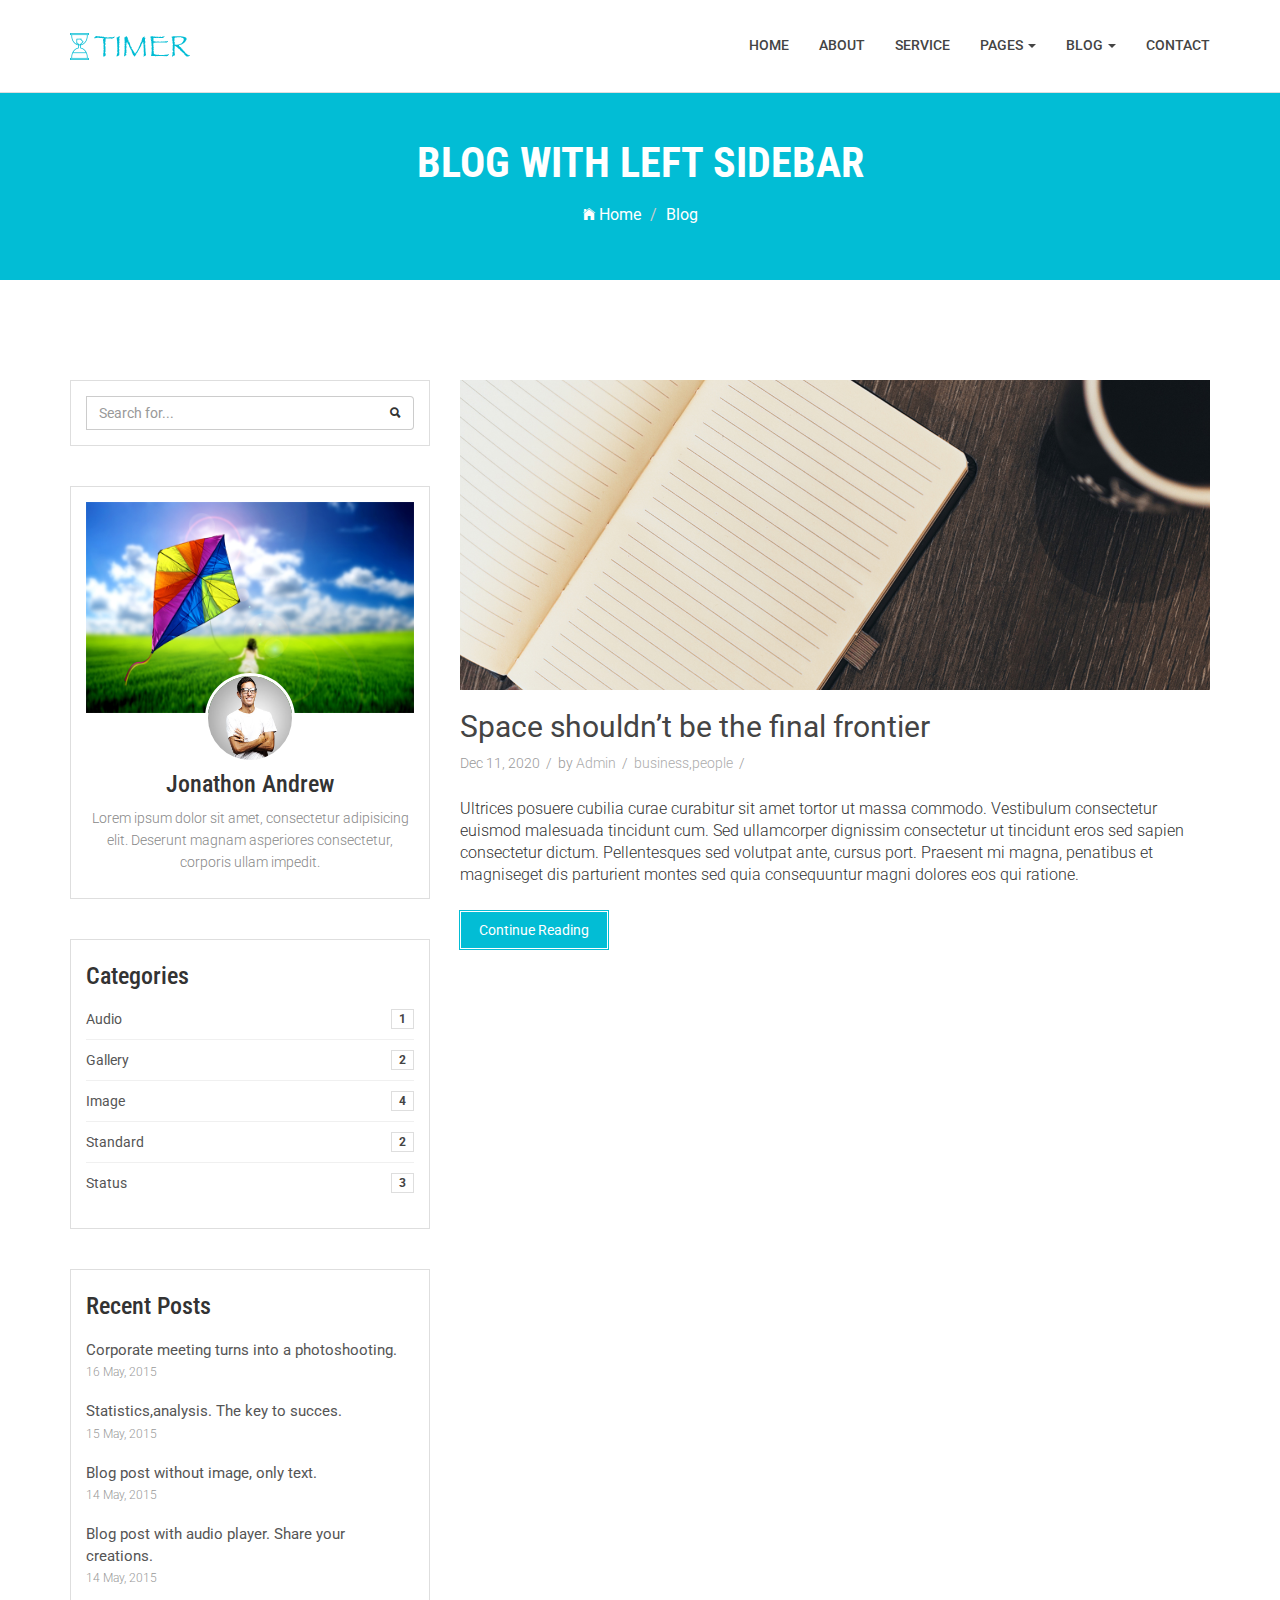
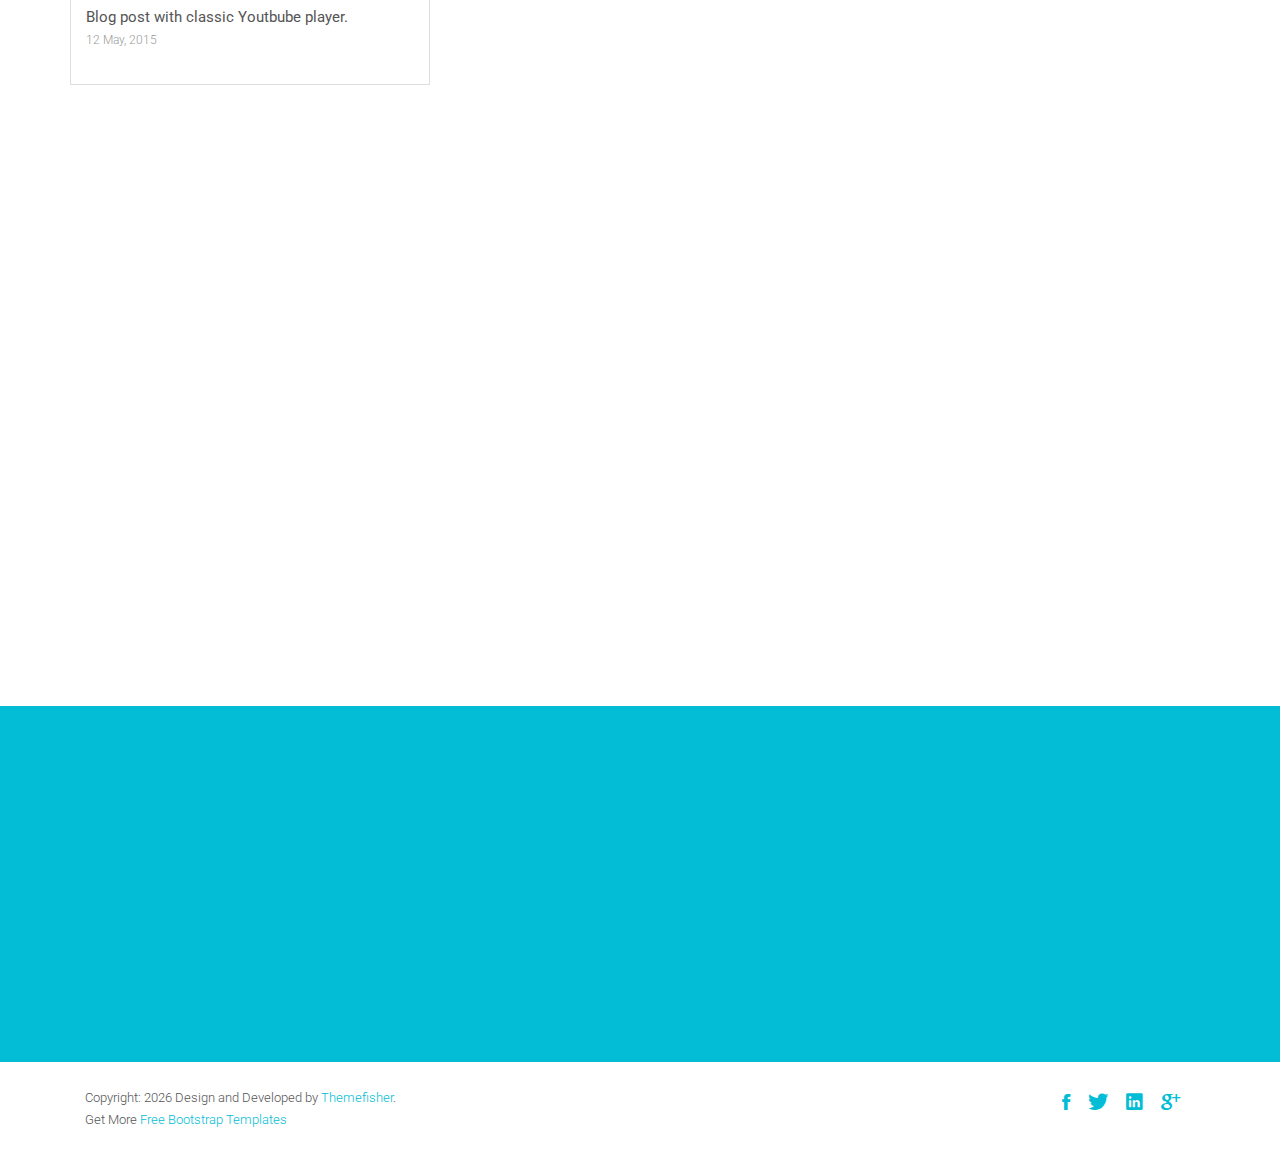
<file: PersonalSite.UI.MVC/_Archive/blog-left-sidebar.html>
<!DOCTYPE html>
<html class="no-js">
    <head>
        <!-- Basic Page Needs
        ================================================== -->
        <meta charset="utf-8">
        <meta http-equiv="Content-Type" content="text/html; charset=utf-8">
        <link rel="icon" href="favicon.ico">
        <title>Timer Agency Template</title>
        <meta name="description" content="">
        <meta name="keywords" content="">
        <meta name="author" content="">
        <!-- Mobile Specific Metas
        ================================================== -->
        <meta name="format-detection" content="telephone=no">
        <meta name="viewport" content="width=device-width, initial-scale=1">

        
        <!-- Template CSS Files
        ================================================== -->
        <!-- Twitter Bootstrs CSS -->
        <link rel="stylesheet" href="plugins/bootstrap/bootstrap.min.css">
        <!-- Ionicons Fonts Css -->
        <link rel="stylesheet" href="plugins/ionicons/ionicons.min.css">
        <!-- animate css -->
        <link rel="stylesheet" href="plugins/animate-css/animate.css">
        <!-- Hero area slider css-->
        <link rel="stylesheet" href="plugins/slider/slider.css">
        <!-- owl craousel css -->
        <link rel="stylesheet" href="plugins/owl-carousel/owl.carousel.css">
        <link rel="stylesheet" href="plugins/owl-carousel/owl.theme.css">
        <!-- Fancybox -->
        <link rel="stylesheet" href="plugins/facncybox/jquery.fancybox.css">
        <!-- template main css file -->
        <link rel="stylesheet" href="css/style.css">
    </head>
    <body>


        <!--
        ==================================================
        Header Section Start
        ================================================== -->
        <header id="top-bar" class="navbar-fixed-top animated-header">
            <div class="container">
                <div class="navbar-header">
                    <!-- responsive nav button -->
                    <button type="button" class="navbar-toggle" data-toggle="collapse" data-target=".navbar-collapse">
                    <span class="sr-only">Toggle navigation</span>
                    <span class="icon-bar"></span>
                    <span class="icon-bar"></span>
                    <span class="icon-bar"></span>
                    </button>
                    <!-- /responsive nav button -->
                    
                    <!-- logo -->
                    <div class="navbar-brand">
                        <a href="index.html" >
                            <img src="images/logo.png" alt="">
                        </a>
                    </div>
                    <!-- /logo -->
                </div>
                <!-- main menu -->
                <nav class="collapse navbar-collapse navbar-right" role="navigation">
                    <div class="main-menu">
                        <ul class="nav navbar-nav navbar-right">
                            <li>
                                <a href="index.html" >Home</a>
                            </li>
                            <li><a href="about.html">About</a></li>
                            <li><a href="service.html">Service</a></li>
                            <li class="dropdown">
                                <a href="#" class="dropdown-toggle" data-toggle="dropdown">Pages <span class="caret"></span></a>
                                <div class="dropdown-menu">
                                    <ul>
                                        <li><a href="404.html">404 Page</a></li>
                                        <li><a href="gallery.html">Gallery</a></li>
                                    </ul>
                                </div>
                            </li>
                            <li class="dropdown">
                                <a href="#" class="dropdown-toggle" data-toggle="dropdown">Blog <span class="caret"></span></a>
                                <div class="dropdown-menu">
                                    <ul>
                                        <li><a href="blog-fullwidth.html">Blog Full</a></li>
                                        <li><a href="blog-left-sidebar.html">Blog Left sidebar</a></li>
                                        <li><a href="blog-right-sidebar.html">Blog Right sidebar</a></li>
                                    </ul>
                                </div>
                            </li>
                            <li><a href="contact.html">Contact</a></li>
                        </ul>
                    </div>
                </nav>
                <!-- /main nav -->
            </div>
        </header>
        

        <!-- 
        ================================================== 
            Global Page Section Start
        ================================================== -->
        <section class="global-page-header">
            <div class="container">
                <div class="row">
                    <div class="col-md-12">
                        <div class="block">
                            <h2>Blog with left sidebar</h2>
                            <ol class="breadcrumb">
                                <li>
                                    <a href="index.html">
                                        <i class="ion-ios-home"></i>
                                        Home
                                    </a>
                                </li>
                                <li class="active">Blog</li>
                            </ol>
                        </div>
                    </div>
                </div>
            </div>
        </section>


<!--=======================================
=            Blog Left sidebar            =
========================================-->

<section id="blog-full-width">
    <div class="container">
        <div class="row">
            <div class="col-md-4">
                <div class="sidebar">
                    <div class="search widget">
                        <form action="" method="get" class="searchform" role="search">
                            <div class="input-group">
                                <input type="text" class="form-control" placeholder="Search for...">
                                <span class="input-group-btn">
                                    <button class="btn btn-default" type="button"> <i class="ion-search"></i> </button>
                                </span>
                                </div><!-- /input-group -->
                            </form>
                        </div>
                        <div class="author widget">
                            <img class="img-responsive" src="images/author/author-bg.jpg">
                            <div class="author-body text-center">
                                <div class="author-img">
                                    <img src="images/author/author.jpg">
                                </div>
                                <div class="author-bio">
                                    <h3>Jonathon Andrew</h3>
                                    <p>Lorem ipsum dolor sit amet, consectetur adipisicing elit. Deserunt magnam asperiores consectetur, corporis ullam impedit.</p>
                                </div>
                            </div>
                        </div>
                        <div class="categories widget">
                            <h3 class="widget-head">Categories</h3>
                            <ul>
                                <li>
                                    <a href="">Audio</a> <span class="badge">1</span>
                                </li>
                                <li>
                                    <a href="">Gallery</a> <span class="badge">2</span>
                                </li>
                                <li>
                                    <a href="">Image</a> <span class="badge">4</span>
                                </li>
                                <li>
                                    <a href="">Standard</a> <span class="badge">2</span>
                                </li>
                                <li>
                                    <a href="">Status</a> <span class="badge">3</span>
                                </li>
                            </ul>
                        </div>
                        
                        <div class="recent-post widget">
                            <h3>Recent Posts</h3>
                            <ul>
                                <li>
                                    <a href="#">Corporate meeting turns into a photoshooting.</a><br>
                                    <time>16 May, 2015</time>
                                </li>
                                <li>
                                    <a href="#">Statistics,analysis. The key to succes.</a><br>
                                    <time>15 May, 2015</time>
                                </li>
                                <li>
                                    <a href="#">Blog post without image, only text.</a><br>
                                    <time>14 May, 2015</time>
                                </li>
                                <li>
                                    <a href="#">Blog post with audio player. Share your creations.</a><br>
                                    <time>14 May, 2015</time>
                                </li>
                                <li>
                                    <a href="#">Blog post with classic Youtbube player.</a><br>
                                    <time>12 May, 2015</time>
                                </li>
                            </ul>
                        </div>
                    </div>
                </div>
                <div class="col-md-8">
                    <article class="wow fadeInDown" data-wow-delay=".3s" data-wow-duration="500ms">
                        <div class="blog-post-image">
                            <a href="post-fullwidth.html"><img class="img-responsive" src="images/blog/post-1.jpg" alt="" /></a>
                        </div>
                        <div class="blog-content">
                            <h2 class="blogpost-title">
                            <a href="post-fullwidth.html">Space shouldn’t be the final frontier</a>
                            </h2>
                            <div class="blog-meta">
                                <span>Dec 11, 2020</span>
                                <span>by <a href="">Admin</a></span>
                                <span><a href="">business</a>,<a href="">people</a></span>
                            </div>
                            <p>Ultrices posuere cubilia curae curabitur sit amet tortor ut massa commodo. Vestibulum consectetur euismod malesuada tincidunt cum. Sed ullamcorper dignissim consectetur ut tincidunt eros sed sapien consectetur dictum. Pellentesques sed volutpat ante, cursus port. Praesent mi magna, penatibus et magniseget dis parturient montes sed quia consequuntur magni dolores eos qui ratione.
                            </p>
                            <a href="single-post.html" class="btn btn-dafault btn-details">Continue Reading</a>
                        </div>
                    </article>
                    <article class="wow fadeInDown" data-wow-delay=".5s" data-wow-duration="500ms">
                        <div class="blog-post-image">
                            <a href="post-fullwidth.html"><img class="img-responsive" src="images/blog/post-2.jpg" alt="" /></a>
                        </div>
                        <div class="blog-content">
                            <h2 class="blogpost-title">
                            <a href="post-fullwidth.html">Space shouldn’t be the final frontier</a>
                            </h2>
                            <div class="blog-meta">
                                <span>Dec 11, 2020</span>
                                <span>by <a href="">Admin</a></span>
                                <span><a href="">business</a>,<a href="">people</a></span>
                            </div>
                            <p>Ultrices posuere cubilia curae curabitur sit amet tortor ut massa commodo. Vestibulum consectetur euismod malesuada tincidunt cum. Sed ullamcorper dignissim consectetur ut tincidunt eros sed sapien consectetur dictum. Pellentesques sed volutpat ante, cursus port. Praesent mi magna, penatibus et magniseget dis parturient montes sed quia consequuntur magni dolores eos qui ratione.
                            </p>
                            <a href="single-post.html" class="btn btn-dafault btn-details">Continue Reading</a>
                        </div>
                    </article>
                    <article class="wow fadeInDown" data-wow-delay=".7s" data-wow-duration="500ms">
                        <div class="blog-post-image">
                            <a href="post-fullwidth.html"><img class="img-responsive" src="images/blog/post-3.jpg" alt="" /></a>
                        </div>
                        <div class="blog-content">
                            <h2 class="blogpost-title">
                            <a href="post-fullwidth.html">Space shouldn’t be the final frontier</a>
                            </h2>
                            <div class="blog-meta">
                                <span>Dec 11, 2020</span>
                                <span>by <a href="">Admin</a></span>
                                <span><a href="">business</a>,<a href="">people</a></span>
                            </div>
                            <p>Ultrices posuere cubilia curae curabitur sit amet tortor ut massa commodo. Vestibulum consectetur euismod malesuada tincidunt cum. Sed ullamcorper dignissim consectetur ut tincidunt eros sed sapien consectetur dictum. Pellentesques sed volutpat ante, cursus port. Praesent mi magna, penatibus et magniseget dis parturient montes sed quia consequuntur magni dolores eos qui ratione.
                            </p>
                            <a href="single-post.html" class="btn btn-dafault btn-details">Continue Reading</a>
                        </div>
                    </article>
                </div>
            </div>
        </div>
</section>

<!--====  End of Blog Left sidebar  ====--> 





            <!--
            ==================================================
            Call To Action Section Start
            ================================================== -->
            <section id="call-to-action">
                <div class="container">
                    <div class="row">
                        <div class="col-md-12">
                            <div class="block">
                                <h2 class="title wow fadeInDown" data-wow-delay=".3s" data-wow-duration="500ms">SO WHAT YOU THINK ?</h1>
                                <p class="wow fadeInDown" data-wow-delay=".5s" data-wow-duration="500ms">Lorem ipsum dolor sit amet, consectetur adipisicing elit. Nobis,<br>possimus commodi, fugiat magnam temporibus vero magni recusandae? Dolore, maxime praesentium.</p>
                                <a href="contact.html" class="btn btn-default btn-contact wow fadeInDown" data-wow-delay=".7s" data-wow-duration="500ms">Contact With Me</a>
                            </div>
                        </div>
                        
                    </div>
                </div>
            </section>

            <!--
            ==================================================
            Footer Section Start
            ================================================== -->
            <footer id="footer">
                <div class="container">
                    <div class="col-md-8">
                        <p class="copyright">Copyright: <span><script>document.write(new Date().getFullYear())</script></span> Design and Developed by <a href="http://www.Themefisher.com" target="_blank">Themefisher</a>. <br> 
                            Get More 
                            <a href="https://themefisher.com/free-bootstrap-templates/" target="_blank">
                                Free Bootstrap Templates
                            </a>
                        </p>
                    </div>
                    <div class="col-md-4">
                        <!-- Social Media -->
                        <ul class="social">
                            <li>
                                <a href="http://wwww.fb.com/themefisher" class="Facebook">
                                    <i class="ion-social-facebook"></i>
                                </a>
                            </li>
                            <li>
                                <a href="http://wwww.twitter.com/themefisher" class="Twitter">
                                    <i class="ion-social-twitter"></i>
                                </a>
                            </li>
                            <li>
                                <a href="#" class="Linkedin">
                                    <i class="ion-social-linkedin"></i>
                                </a>
                            </li>
                            <li>
                                <a href="http://wwww.fb.com/themefisher" class="Google Plus">
                                    <i class="ion-social-googleplus"></i>
                                </a>
                            </li>
                        </ul>
                    </div>
                </div>
            </footer> <!-- /#footer -->

	<!-- Template Javascript Files
	================================================== -->
	<!-- jquery -->
	<script src="plugins/jQurey/jquery.min.js"></script>
	<!-- Form Validation -->
    <script src="plugins/form-validation/jquery.form.js"></script> 
    <script src="plugins/form-validation/jquery.validate.min.js"></script>
	<!-- owl carouserl js -->
	<script src="plugins/owl-carousel/owl.carousel.min.js"></script>
	<!-- bootstrap js -->
	<script src="plugins/bootstrap/bootstrap.min.js"></script>
	<!-- wow js -->
	<script src="plugins/wow-js/wow.min.js"></script>
	<!-- slider js -->
	<script src="plugins/slider/slider.js"></script>
	<!-- Fancybox -->
	<script src="plugins/facncybox/jquery.fancybox.js"></script>
	<!-- template main js -->
	<script src="js/main.js"></script>
 	</body>
</html>
</file>
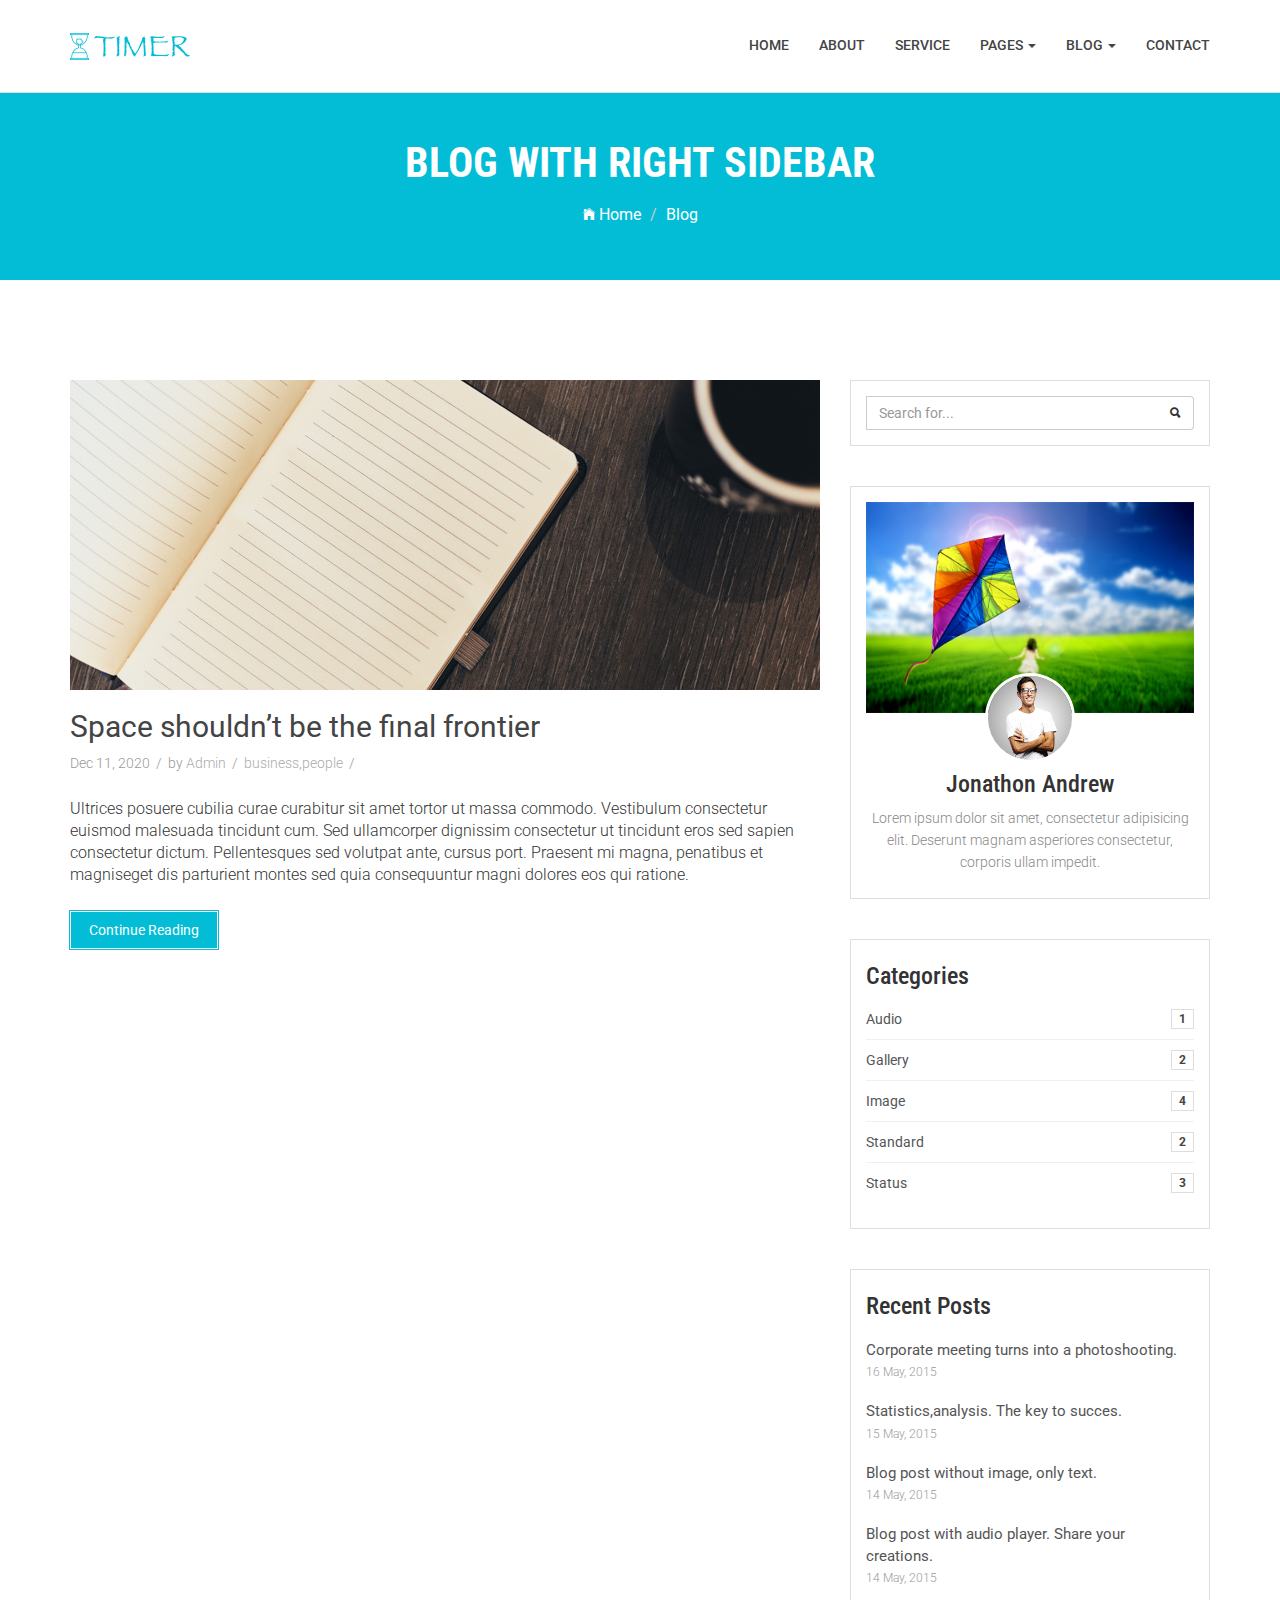
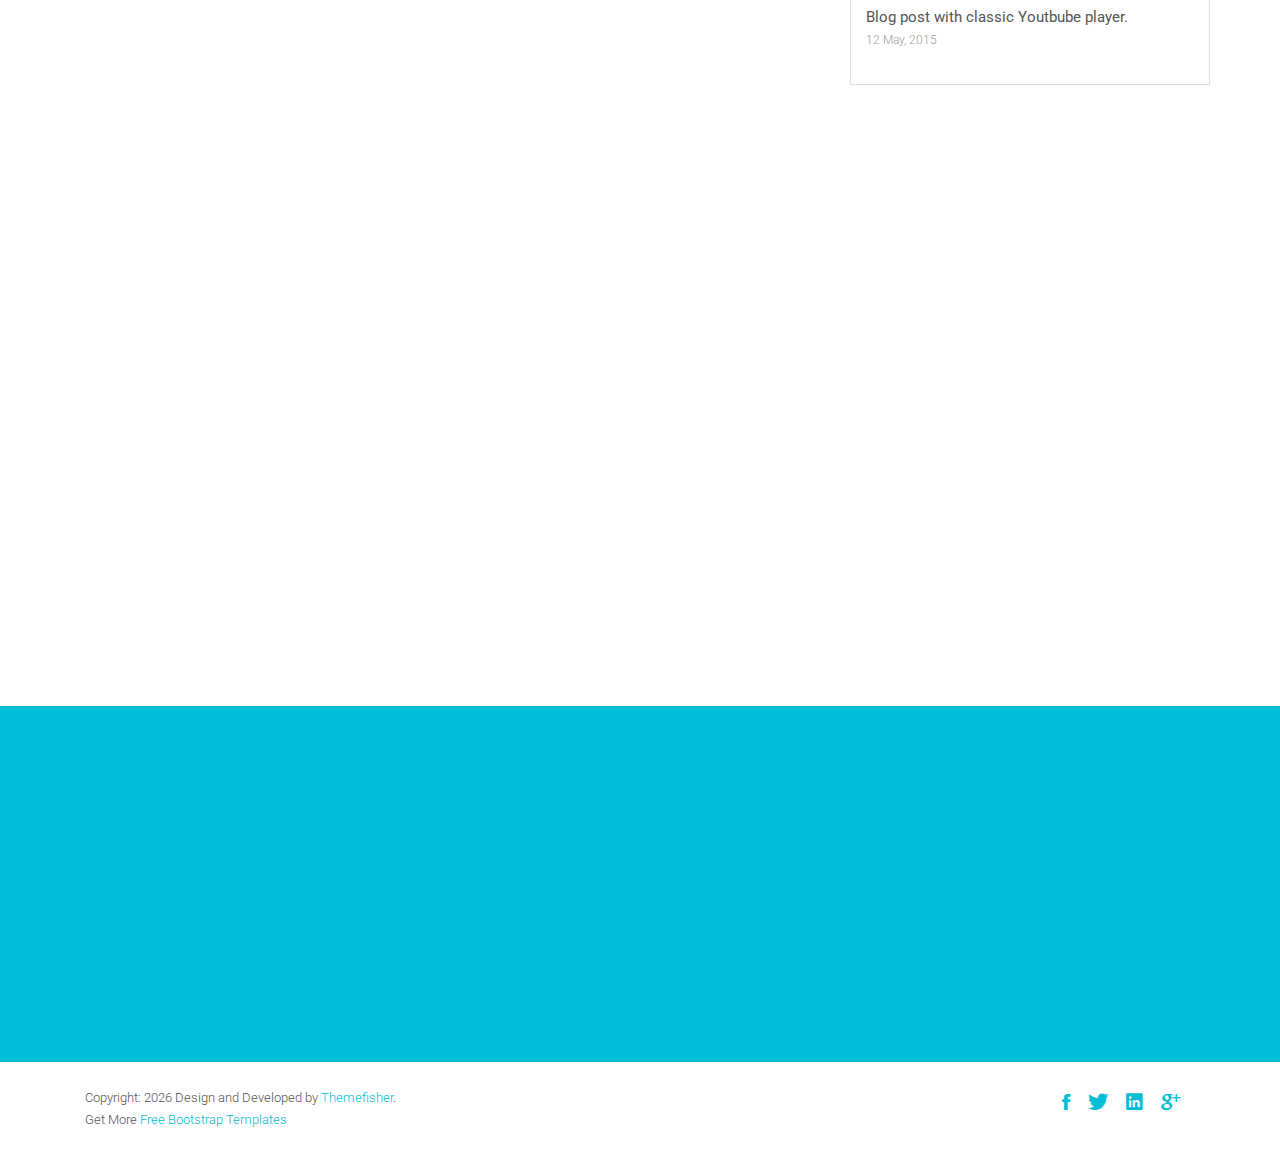
<file: PersonalSite.UI.MVC/_Archive/blog-right-sidebar.html>
<!DOCTYPE html>
<html class="no-js">
    <head>
        <!-- Basic Page Needs
        ================================================== -->
        <meta charset="utf-8">
        <meta http-equiv="Content-Type" content="text/html; charset=utf-8">
        <link rel="icon" href="favicon.ico">
        <title>Timer Agency Template</title>
        <meta name="description" content="">
        <meta name="keywords" content="">
        <meta name="author" content="">
        <!-- Mobile Specific Metas
        ================================================== -->
        <meta name="format-detection" content="telephone=no">
        <meta name="viewport" content="width=device-width, initial-scale=1">

        
        <!-- Template CSS Files
        ================================================== -->
        <!-- Twitter Bootstrs CSS -->
        <link rel="stylesheet" href="plugins/bootstrap/bootstrap.min.css">
        <!-- Ionicons Fonts Css -->
        <link rel="stylesheet" href="plugins/ionicons/ionicons.min.css">
        <!-- animate css -->
        <link rel="stylesheet" href="plugins/animate-css/animate.css">
        <!-- Hero area slider css-->
        <link rel="stylesheet" href="plugins/slider/slider.css">
        <!-- owl craousel css -->
        <link rel="stylesheet" href="plugins/owl-carousel/owl.carousel.css">
        <link rel="stylesheet" href="plugins/owl-carousel/owl.theme.css">
        <!-- Fancybox -->
        <link rel="stylesheet" href="plugins/facncybox/jquery.fancybox.css">
        <!-- template main css file -->
        <link rel="stylesheet" href="css/style.css">
    </head>
    <body>


        <!--
        ==================================================
        Header Section Start
        ================================================== -->
        <header id="top-bar" class="navbar-fixed-top animated-header">
            <div class="container">
                <div class="navbar-header">
                    <!-- responsive nav button -->
                    <button type="button" class="navbar-toggle" data-toggle="collapse" data-target=".navbar-collapse">
                    <span class="sr-only">Toggle navigation</span>
                    <span class="icon-bar"></span>
                    <span class="icon-bar"></span>
                    <span class="icon-bar"></span>
                    </button>
                    <!-- /responsive nav button -->
                    
                    <!-- logo -->
                    <div class="navbar-brand">
                        <a href="index.html" >
                            <img src="images/logo.png" alt="">
                        </a>
                    </div>
                    <!-- /logo -->
                </div>
                <!-- main menu -->
                <nav class="collapse navbar-collapse navbar-right" role="navigation">
                    <div class="main-menu">
                        <ul class="nav navbar-nav navbar-right">
                            <li>
                                <a href="index.html" >Home</a>
                            </li>
                            <li><a href="about.html">About</a></li>
                            <li><a href="service.html">Service</a></li>
                            <li class="dropdown">
                                <a href="#" class="dropdown-toggle" data-toggle="dropdown">Pages <span class="caret"></span></a>
                                <div class="dropdown-menu">
                                    <ul>
                                        <li><a href="404.html">404 Page</a></li>
                                        <li><a href="gallery.html">Gallery</a></li>
                                    </ul>
                                </div>
                            </li>
                            <li class="dropdown">
                                <a href="#" class="dropdown-toggle" data-toggle="dropdown">Blog <span class="caret"></span></a>
                                <div class="dropdown-menu">
                                    <ul>
                                        <li><a href="blog-fullwidth.html">Blog Full</a></li>
                                        <li><a href="blog-left-sidebar.html">Blog Left sidebar</a></li>
                                        <li><a href="blog-right-sidebar.html">Blog Right sidebar</a></li>
                                    </ul>
                                </div>
                            </li>
                            <li><a href="contact.html">Contact</a></li>
                        </ul>
                    </div>
                </nav>
                <!-- /main nav -->
            </div>
        </header>
        

        <!-- 
        ================================================== 
            Global Page Section Start
        ================================================== -->
        <section class="global-page-header">
            <div class="container">
                <div class="row">
                    <div class="col-md-12">
                        <div class="block">
                            <h2>Blog with right sidebar</h2>
                            <ol class="breadcrumb">
                                <li>
                                    <a href="index.html">
                                        <i class="ion-ios-home"></i>
                                        Home
                                    </a>
                                </li>
                                <li class="active">Blog</li>
                            </ol>
                        </div>
                    </div>
                </div>
            </div>
        </section>


<!--=============================================
=            Blog With Right Sidebar            =
==============================================-->
<section id="blog-full-width">
    <div class="container">
        <div class="row">
            <div class="col-md-8">
                <article class="wow fadeInDown" data-wow-delay=".3s" data-wow-duration="500ms">
                    <div class="blog-post-image">
                        <a href="post-fullwidth.html"><img class="img-responsive" src="images/blog/post-1.jpg" alt="" /></a>
                    </div>
                    <div class="blog-content">
                        <h2 class="blogpost-title">
                        <a href="post-fullwidth.html">Space shouldn’t be the final frontier</a>
                        </h2>
                        <div class="blog-meta">
                            <span>Dec 11, 2020</span>
                            <span>by <a href="">Admin</a></span>
                            <span><a href="">business</a>,<a href="">people</a></span>
                        </div>
                        <p>Ultrices posuere cubilia curae curabitur sit amet tortor ut massa commodo. Vestibulum consectetur euismod malesuada tincidunt cum. Sed ullamcorper dignissim consectetur ut tincidunt eros sed sapien consectetur dictum. Pellentesques sed volutpat ante, cursus port. Praesent mi magna, penatibus et magniseget dis parturient montes sed quia consequuntur magni dolores eos qui ratione.
                        </p>
                        <a href="single-post.html" class="btn btn-dafault btn-details">Continue Reading</a>
                    </div>
                    
                </article>
                <article class="wow fadeInDown" data-wow-delay=".5s" data-wow-duration="500ms">
                    <div class="blog-post-image">
                        <a href="post-fullwidth.html"><img class="img-responsive" src="images/blog/post-2.jpg" alt="" /></a>
                    </div>
                    <div class="blog-content">
                        <h2 class="blogpost-title">
                        <a href="post-fullwidth.html">Space shouldn’t be the final frontier</a>
                        </h2>
                        <div class="blog-meta">
                            <span>Dec 11, 2020</span>
                            <span>by <a href="">Admin</a></span>
                            <span><a href="">business</a>,<a href="">people</a></span>
                        </div>
                        <p>Ultrices posuere cubilia curae curabitur sit amet tortor ut massa commodo. Vestibulum consectetur euismod malesuada tincidunt cum. Sed ullamcorper dignissim consectetur ut tincidunt eros sed sapien consectetur dictum. Pellentesques sed volutpat ante, cursus port. Praesent mi magna, penatibus et magniseget dis parturient montes sed quia consequuntur magni dolores eos qui ratione.
                        </p>
                        <a href="single-post.html" class="btn btn-dafault btn-details">Continue Reading</a>
                    </div>
                    
                </article>
                <article class="wow fadeInDown" data-wow-delay=".7s" data-wow-duration="500ms">
                    <div class="blog-post-image">
                        <a href="post-fullwidth.html"><img class="img-responsive" src="images/blog/post-3.jpg" alt="" /></a>
                    </div>
                    <div class="blog-content">
                        <h2 class="blogpost-title">
                        <a href="post-fullwidth.html">Space shouldn’t be the final frontier</a>
                        </h2>
                        <div class="blog-meta">
                            <span>Dec 11, 2020</span>
                            <span>by <a href="">Admin</a></span>
                            <span><a href="">business</a>,<a href="">people</a></span>
                        </div>
                        <p>Ultrices posuere cubilia curae curabitur sit amet tortor ut massa commodo. Vestibulum consectetur euismod malesuada tincidunt cum. Sed ullamcorper dignissim consectetur ut tincidunt eros sed sapien consectetur dictum. Pellentesques sed volutpat ante, cursus port. Praesent mi magna, penatibus et magniseget dis parturient montes sed quia consequuntur magni dolores eos qui ratione.
                        </p>
                        <a href="single-post.html" class="btn btn-dafault btn-details">Continue Reading</a>
                    </div>
                    
                </article>
            </div>
            <!-- Sidebar -->
            <div class="col-md-4">
                <div class="sidebar">
                    <div class="search widget">
                        <form action="" method="get" class="searchform" role="search">
                            <div class="input-group">
                                <input type="text" class="form-control" placeholder="Search for...">
                                <span class="input-group-btn">
                                    <button class="btn btn-default" type="button"> <i class="ion-search"></i> </button>
                                </span>
                                </div><!-- /input-group -->
                            </form>
                        </div>
                        <div class="author widget">
                            <img class="img-responsive" src="images/author/author-bg.jpg">
                            <div class="author-body text-center">
                                <div class="author-img">
                                    <img src="images/author/author.jpg">
                                </div>
                                <div class="author-bio">
                                    <h3>Jonathon Andrew</h3>
                                    <p>Lorem ipsum dolor sit amet, consectetur adipisicing elit. Deserunt magnam asperiores consectetur, corporis ullam impedit.</p>
                                </div>
                            </div>
                        </div>
                        <div class="categories widget">
                            <h3 class="widget-head">Categories</h3>
                            <ul>
                                <li>
                                    <a href="">Audio</a> <span class="badge">1</span>
                                </li>
                                <li>
                                    <a href="">Gallery</a> <span class="badge">2</span>
                                </li>
                                <li>
                                    <a href="">Image</a> <span class="badge">4</span>
                                </li>
                                <li>
                                    <a href="">Standard</a> <span class="badge">2</span>
                                </li>
                                <li>
                                    <a href="">Status</a> <span class="badge">3</span>
                                </li>
                            </ul>
                        </div>
                        
                        <div class="recent-post widget">
                            <h3>Recent Posts</h3>
                            
                            <ul>
                                <li>
                                    <a href="#">Corporate meeting turns into a photoshooting.</a><br>
                                    <time>16 May, 2015</time>
                                </li>
                                <li>
                                    <a href="#">Statistics,analysis. The key to succes.</a><br>
                                    <time>15 May, 2015</time>
                                </li>
                                <li>
                                    <a href="#">Blog post without image, only text.</a><br>
                                    <time>14 May, 2015</time>
                                </li>
                                <li>
                                    <a href="#">Blog post with audio player. Share your creations.</a><br>
                                    <time>14 May, 2015</time>
                                </li>
                                <li>
                                    <a href="#">Blog post with classic Youtbube player.</a><br>
                                    <time>12 May, 2015</time>
                                </li>
                            </ul>
                            
                        </div>
                        
                    </div>
                </div>
            </div>
        </div>
</section>    




            <!--
            ==================================================
            Call To Action Section Start
            ================================================== -->
            <section id="call-to-action">
                <div class="container">
                    <div class="row">
                        <div class="col-md-12">
                            <div class="block">
                                <h2 class="title wow fadeInDown" data-wow-delay=".3s" data-wow-duration="500ms">SO WHAT YOU THINK ?</h1>
                                <p class="wow fadeInDown" data-wow-delay=".5s" data-wow-duration="500ms">Lorem ipsum dolor sit amet, consectetur adipisicing elit. Nobis,<br>possimus commodi, fugiat magnam temporibus vero magni recusandae? Dolore, maxime praesentium.</p>
                                <a href="contact.html" class="btn btn-default btn-contact wow fadeInDown" data-wow-delay=".7s" data-wow-duration="500ms">Contact With Me</a>
                            </div>
                        </div>
                        
                    </div>
                </div>
            </section>

            <!--
            ==================================================
            Footer Section Start
            ================================================== -->
            <footer id="footer">
                <div class="container">
                    <div class="col-md-8">
                        <p class="copyright">Copyright: <span><script>document.write(new Date().getFullYear())</script></span> Design and Developed by <a href="http://www.Themefisher.com" target="_blank">Themefisher</a>. <br> 
                            Get More 
                            <a href="https://themefisher.com/free-bootstrap-templates/" target="_blank">
                                Free Bootstrap Templates
                            </a>
                        </p>
                    </div>
                    <div class="col-md-4">
                        <!-- Social Media -->
                        <ul class="social">
                            <li>
                                <a href="http://wwww.fb.com/themefisher" class="Facebook">
                                    <i class="ion-social-facebook"></i>
                                </a>
                            </li>
                            <li>
                                <a href="http://wwww.twitter.com/themefisher" class="Twitter">
                                    <i class="ion-social-twitter"></i>
                                </a>
                            </li>
                            <li>
                                <a href="#" class="Linkedin">
                                    <i class="ion-social-linkedin"></i>
                                </a>
                            </li>
                            <li>
                                <a href="http://wwww.fb.com/themefisher" class="Google Plus">
                                    <i class="ion-social-googleplus"></i>
                                </a>
                            </li>
                        </ul>
                    </div>
                </div>
            </footer> <!-- /#footer -->

	<!-- Template Javascript Files
	================================================== -->
	<!-- jquery -->
	<script src="plugins/jQurey/jquery.min.js"></script>
	<!-- Form Validation -->
    <script src="plugins/form-validation/jquery.form.js"></script> 
    <script src="plugins/form-validation/jquery.validate.min.js"></script>
	<!-- owl carouserl js -->
	<script src="plugins/owl-carousel/owl.carousel.min.js"></script>
	<!-- bootstrap js -->
	<script src="plugins/bootstrap/bootstrap.min.js"></script>
	<!-- wow js -->
	<script src="plugins/wow-js/wow.min.js"></script>
	<!-- slider js -->
	<script src="plugins/slider/slider.js"></script>
	<!-- Fancybox -->
	<script src="plugins/facncybox/jquery.fancybox.js"></script>
	<!-- template main js -->
	<script src="js/main.js"></script>
 	</body>
</html>
</file>
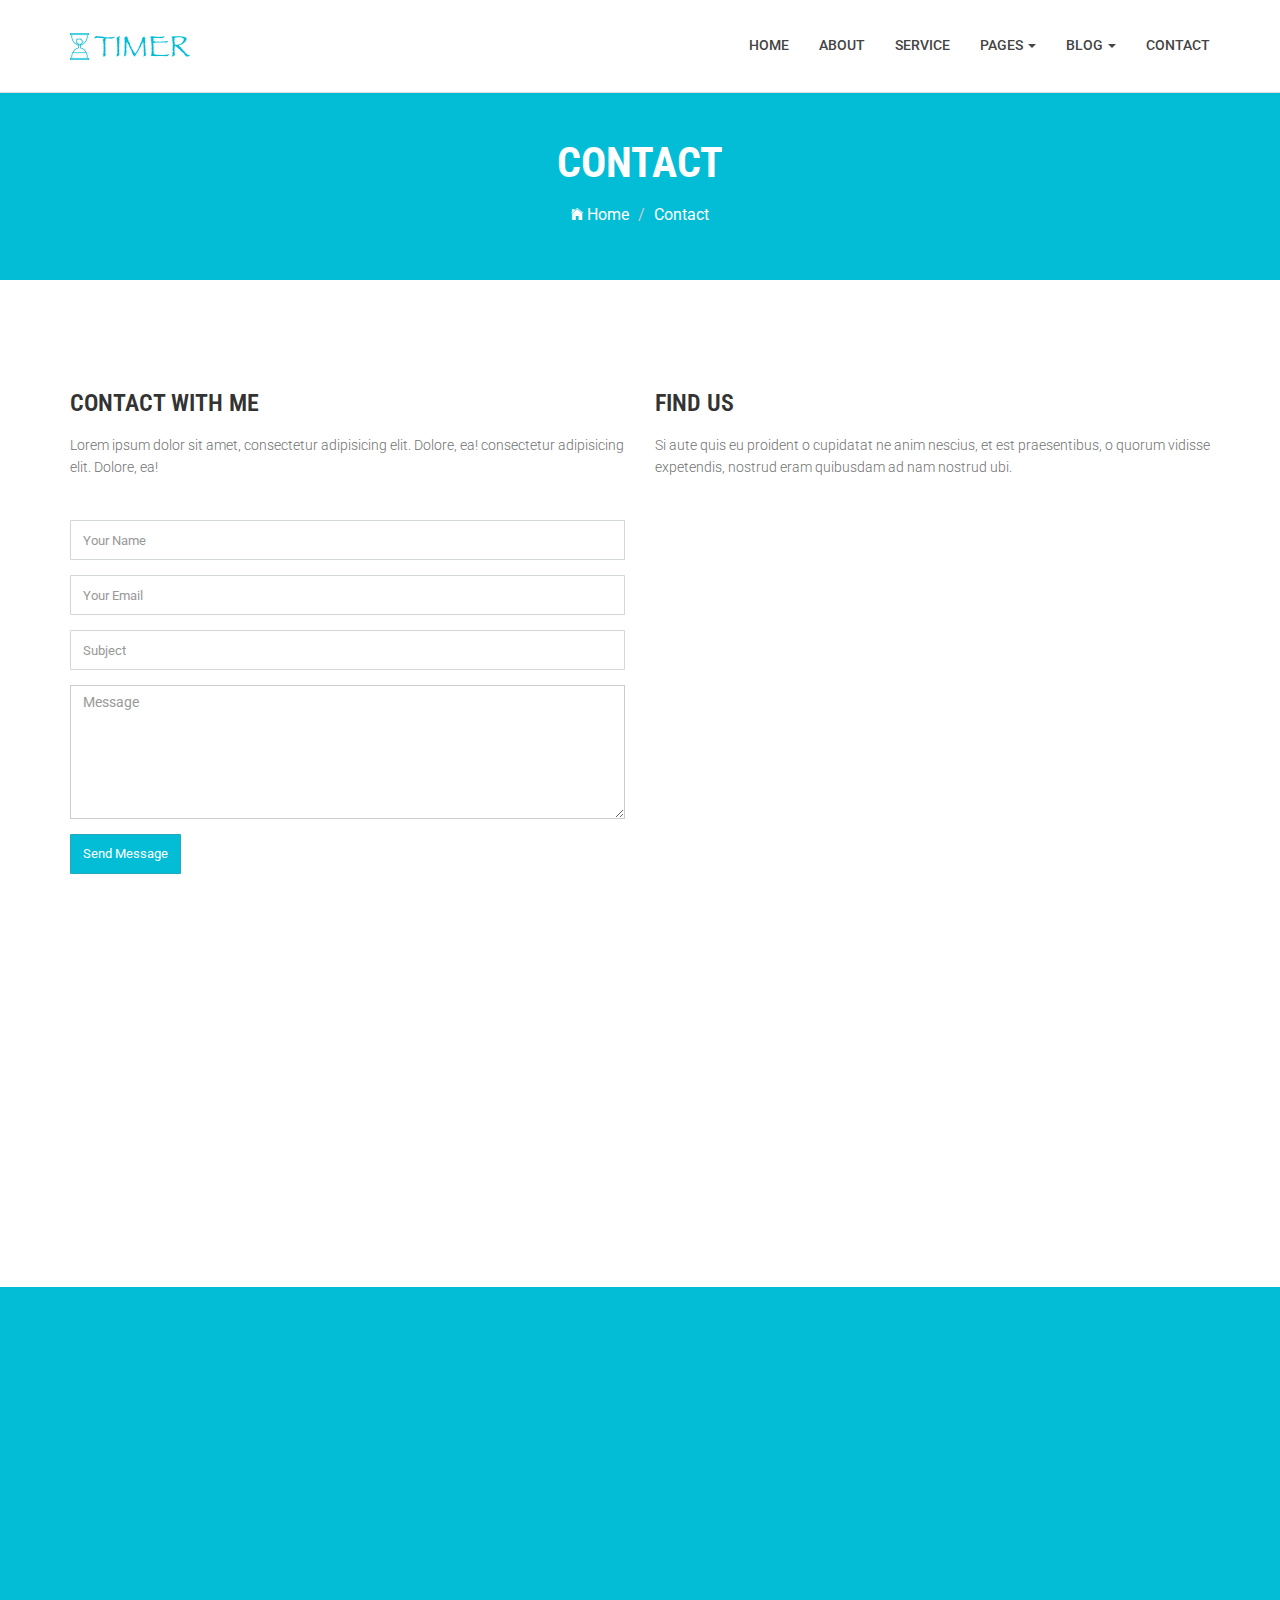
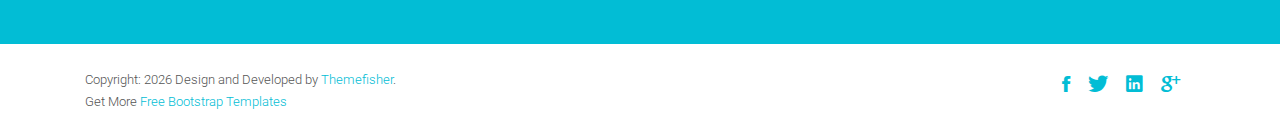
<file: PersonalSite.UI.MVC/_Archive/contact.html>
﻿<!DOCTYPE html>
<html class="no-js">
    <head>
        <!-- Basic Page Needs
        ================================================== -->
        <meta charset="utf-8">
        <meta http-equiv="Content-Type" content="text/html; charset=utf-8">
        <link rel="icon" href="favicon.ico">
        <title>Timer Agency Template</title>
        <meta name="description" content="">
        <meta name="keywords" content="">
        <meta name="author" content="">
        <!-- Mobile Specific Metas
        ================================================== -->
        <meta name="format-detection" content="telephone=no">
        <meta name="viewport" content="width=device-width, initial-scale=1">

        
        <!-- Template CSS Files
        ================================================== -->
        <!-- Twitter Bootstrs CSS -->
        <link rel="stylesheet" href="plugins/bootstrap/bootstrap.min.css">
        <!-- Ionicons Fonts Css -->
        <link rel="stylesheet" href="plugins/ionicons/ionicons.min.css">
        <!-- animate css -->
        <link rel="stylesheet" href="plugins/animate-css/animate.css">
        <!-- Hero area slider css-->
        <link rel="stylesheet" href="plugins/slider/slider.css">
        <!-- owl craousel css -->
        <link rel="stylesheet" href="plugins/owl-carousel/owl.carousel.css">
        <link rel="stylesheet" href="plugins/owl-carousel/owl.theme.css">
        <!-- Fancybox -->
        <link rel="stylesheet" href="plugins/facncybox/jquery.fancybox.css">
        <!-- template main css file -->
        <link rel="stylesheet" href="css/style.css">
    </head>
    <body>


        <!--
        ==================================================
        Header Section Start
        ================================================== -->
        <header id="top-bar" class="navbar-fixed-top animated-header">
            <div class="container">
                <div class="navbar-header">
                    <!-- responsive nav button -->
                    <button type="button" class="navbar-toggle" data-toggle="collapse" data-target=".navbar-collapse">
                    <span class="sr-only">Toggle navigation</span>
                    <span class="icon-bar"></span>
                    <span class="icon-bar"></span>
                    <span class="icon-bar"></span>
                    </button>
                    <!-- /responsive nav button -->
                    
                    <!-- logo -->
                    <div class="navbar-brand">
                        <a href="index.html" >
                            <img src="images/logo.png" alt="">
                        </a>
                    </div>
                    <!-- /logo -->
                </div>
                <!-- main menu -->
                <nav class="collapse navbar-collapse navbar-right" role="navigation">
                    <div class="main-menu">
                        <ul class="nav navbar-nav navbar-right">
                            <li>
                                <a href="index.html" >Home</a>
                            </li>
                            <li><a href="about.html">About</a></li>
                            <li><a href="service.html">Service</a></li>
                            <li class="dropdown">
                                <a href="#" class="dropdown-toggle" data-toggle="dropdown">Pages <span class="caret"></span></a>
                                <div class="dropdown-menu">
                                    <ul>
                                        <li><a href="404.html">404 Page</a></li>
                                        <li><a href="gallery.html">Gallery</a></li>
                                    </ul>
                                </div>
                            </li>
                            <li class="dropdown">
                                <a href="#" class="dropdown-toggle" data-toggle="dropdown">Blog <span class="caret"></span></a>
                                <div class="dropdown-menu">
                                    <ul>
                                        <li><a href="blog-fullwidth.html">Blog Full</a></li>
                                        <li><a href="blog-left-sidebar.html">Blog Left sidebar</a></li>
                                        <li><a href="blog-right-sidebar.html">Blog Right sidebar</a></li>
                                    </ul>
                                </div>
                            </li>
                            <li><a href="contact.html">Contact</a></li>
                        </ul>
                    </div>
                </nav>
                <!-- /main nav -->
            </div>
        </header>
        

        <!-- 
        ================================================== 
            Global Page Section Start
        ================================================== -->
        <section class="global-page-header">
            <div class="container">
                <div class="row">
                    <div class="col-md-12">
                        <div class="block">
                            <h2>Contact</h2>
                            <ol class="breadcrumb">
                                <li>
                                    <a href="index.html">
                                        <i class="ion-ios-home"></i>
                                        Home
                                    </a>
                                </li>
                                <li class="active">Contact</li>
                            </ol>
                        </div>
                    </div>
                </div>
            </div>
        </section>


<!-- 
================================================== 
    Contact Section Start
================================================== -->
<section id="contact-section">
    <div class="container">
        <div class="row">
            <div class="col-md-6">
                <div class="block">
                    <h2 class="subtitle wow fadeInDown" data-wow-duration="500ms" data-wow-delay=".3s">Contact With Me</h2>
                    <p class="subtitle-des wow fadeInDown" data-wow-duration="500ms" data-wow-delay=".5s">
                        Lorem ipsum dolor sit amet, consectetur adipisicing elit. Dolore, ea!
                         consectetur adipisicing elit. Dolore, ea!
                    </p>
                    <div class="contact-form">
                        <form id="contact-form" method="#" action="#" role="form">
                
                            <div class="form-group wow fadeInDown" data-wow-duration="500ms" data-wow-delay=".6s">
                                <input type="text" placeholder="Your Name" class="form-control" name="name" id="name">
                            </div>
                            
                            <div class="form-group wow fadeInDown" data-wow-duration="500ms" data-wow-delay=".8s">
                                <input type="email" placeholder="Your Email" class="form-control" name="email" id="email" >
                            </div>
                            
                            <div class="form-group wow fadeInDown" data-wow-duration="500ms" data-wow-delay="1s">
                                <input type="text" placeholder="Subject" class="form-control" name="subject" id="subject">
                            </div>
                            
                            <div class="form-group wow fadeInDown" data-wow-duration="500ms" data-wow-delay="1.2s">
                                <textarea rows="6" placeholder="Message" class="form-control" name="message" id="message"></textarea>    
                            </div>
                            
                            <div id="success" class="success">
                                Thank you. The Mailman is on His Way :)
                            </div>
                            
                            <div id="error" class="error">
                                Sorry, don't know what happened. Try later :(
                            </div>
                            
                            <div id="submit" class="wow fadeInDown" data-wow-duration="500ms" data-wow-delay="1.4s">
                                <input type="submit" id="contact-submit" class="btn btn-default btn-send" value="Send Message">
                            </div>                      
                        </form>
                    </div>
                </div>
            </div>
            <div class="col-md-6">
                 <div class="map-area">
                    <h2 class="subtitle  wow fadeInDown" data-wow-duration="500ms" data-wow-delay=".3s">Find Us</h2>
                    <p class="subtitle-des wow fadeInDown" data-wow-duration="500ms" data-wow-delay=".5s">
                        Si aute quis eu proident o cupidatat ne anim nescius, et est praesentibus, o quorum vidisse expetendis, nostrud eram quibusdam ad nam nostrud ubi.
                        
                    </p>
                    <div class="map">
                        <iframe src="https://www.google.com/maps/embed?pb=!1m18!1m12!1m3!1d3651.277552998015!2d90.3678744!3d23.773128800000002!2m3!1f0!2f0!3f0!3m2!1i1024!2i768!4f13.1!3m3!1m2!1s0x3755c0ae4adf3cb9%3A0x7f2cf443b764e4a4!2sShishu+Mela!5e0!3m2!1sen!2s!4v1435516022247" width="100%" height="400" frameborder="0" style="border:0" allowfullscreen></iframe>
                        
                    </div>
                </div>
            </div>
        </div>
        <div class="row address-details">
            <div class="col-md-3">
                <div class="address wow fadeInLeft" data-wow-duration="500ms" data-wow-delay=".3s">
                    <i class="ion-ios-location-outline"></i>
                    <h5>125 , Kings Street,Melbourne <br>United Kingdom,600562</h5>
                </div>
            </div>
            <div class="col-md-3">
                <div class="address wow fadeInLeft" data-wow-duration="500ms" data-wow-delay=".5s">
                    <i class="ion-ios-location-outline"></i>
                    <h5>125 , Kings Street,Melbourne <br>United Kingdom,600562</h5>
                </div>
            </div>
            <div class="col-md-3">
                <div class="email wow fadeInLeft" data-wow-duration="500ms" data-wow-delay=".7s">
                    <i class="ion-ios-email-outline"></i>
                    <p>support@themefisher.com<br>support@themefisher.com</p>
                </div>
            </div>
            <div class="col-md-3">
                <div class="phone wow fadeInLeft" data-wow-duration="500ms" data-wow-delay=".9s">
                    <i class="ion-ios-telephone-outline"></i>
                    <p>+07 052 245 022<br>+07 999 999 999</p>
                </div>
            </div>
        </div>
    </div>
</section>  




            <!--
            ==================================================
            Call To Action Section Start
            ================================================== -->
            <section id="call-to-action">
                <div class="container">
                    <div class="row">
                        <div class="col-md-12">
                            <div class="block">
                                <h2 class="title wow fadeInDown" data-wow-delay=".3s" data-wow-duration="500ms">SO WHAT YOU THINK ?</h1>
                                <p class="wow fadeInDown" data-wow-delay=".5s" data-wow-duration="500ms">Lorem ipsum dolor sit amet, consectetur adipisicing elit. Nobis,<br>possimus commodi, fugiat magnam temporibus vero magni recusandae? Dolore, maxime praesentium.</p>
                                <a href="contact.html" class="btn btn-default btn-contact wow fadeInDown" data-wow-delay=".7s" data-wow-duration="500ms">Contact With Me</a>
                            </div>
                        </div>
                        
                    </div>
                </div>
            </section>

            <!--
            ==================================================
            Footer Section Start
            ================================================== -->
            <footer id="footer">
                <div class="container">
                    <div class="col-md-8">
                        <p class="copyright">Copyright: <span><script>document.write(new Date().getFullYear())</script></span> Design and Developed by <a href="http://www.Themefisher.com" target="_blank">Themefisher</a>. <br> 
                            Get More 
                            <a href="https://themefisher.com/free-bootstrap-templates/" target="_blank">
                                Free Bootstrap Templates
                            </a>
                        </p>
                    </div>
                    <div class="col-md-4">
                        <!-- Social Media -->
                        <ul class="social">
                            <li>
                                <a href="http://wwww.fb.com/themefisher" class="Facebook">
                                    <i class="ion-social-facebook"></i>
                                </a>
                            </li>
                            <li>
                                <a href="http://wwww.twitter.com/themefisher" class="Twitter">
                                    <i class="ion-social-twitter"></i>
                                </a>
                            </li>
                            <li>
                                <a href="#" class="Linkedin">
                                    <i class="ion-social-linkedin"></i>
                                </a>
                            </li>
                            <li>
                                <a href="http://wwww.fb.com/themefisher" class="Google Plus">
                                    <i class="ion-social-googleplus"></i>
                                </a>
                            </li>
                        </ul>
                    </div>
                </div>
            </footer> <!-- /#footer -->

	<!-- Template Javascript Files
	================================================== -->
	<!-- jquery -->
	<script src="plugins/jQurey/jquery.min.js"></script>
	<!-- Form Validation -->
    <script src="plugins/form-validation/jquery.form.js"></script> 
    <script src="plugins/form-validation/jquery.validate.min.js"></script>
	<!-- owl carouserl js -->
	<script src="plugins/owl-carousel/owl.carousel.min.js"></script>
	<!-- bootstrap js -->
	<script src="plugins/bootstrap/bootstrap.min.js"></script>
	<!-- wow js -->
	<script src="plugins/wow-js/wow.min.js"></script>
	<!-- slider js -->
	<script src="plugins/slider/slider.js"></script>
	<!-- Fancybox -->
	<script src="plugins/facncybox/jquery.fancybox.js"></script>
	<!-- template main js -->
	<script src="js/main.js"></script>
 	</body>
</html>
</file>
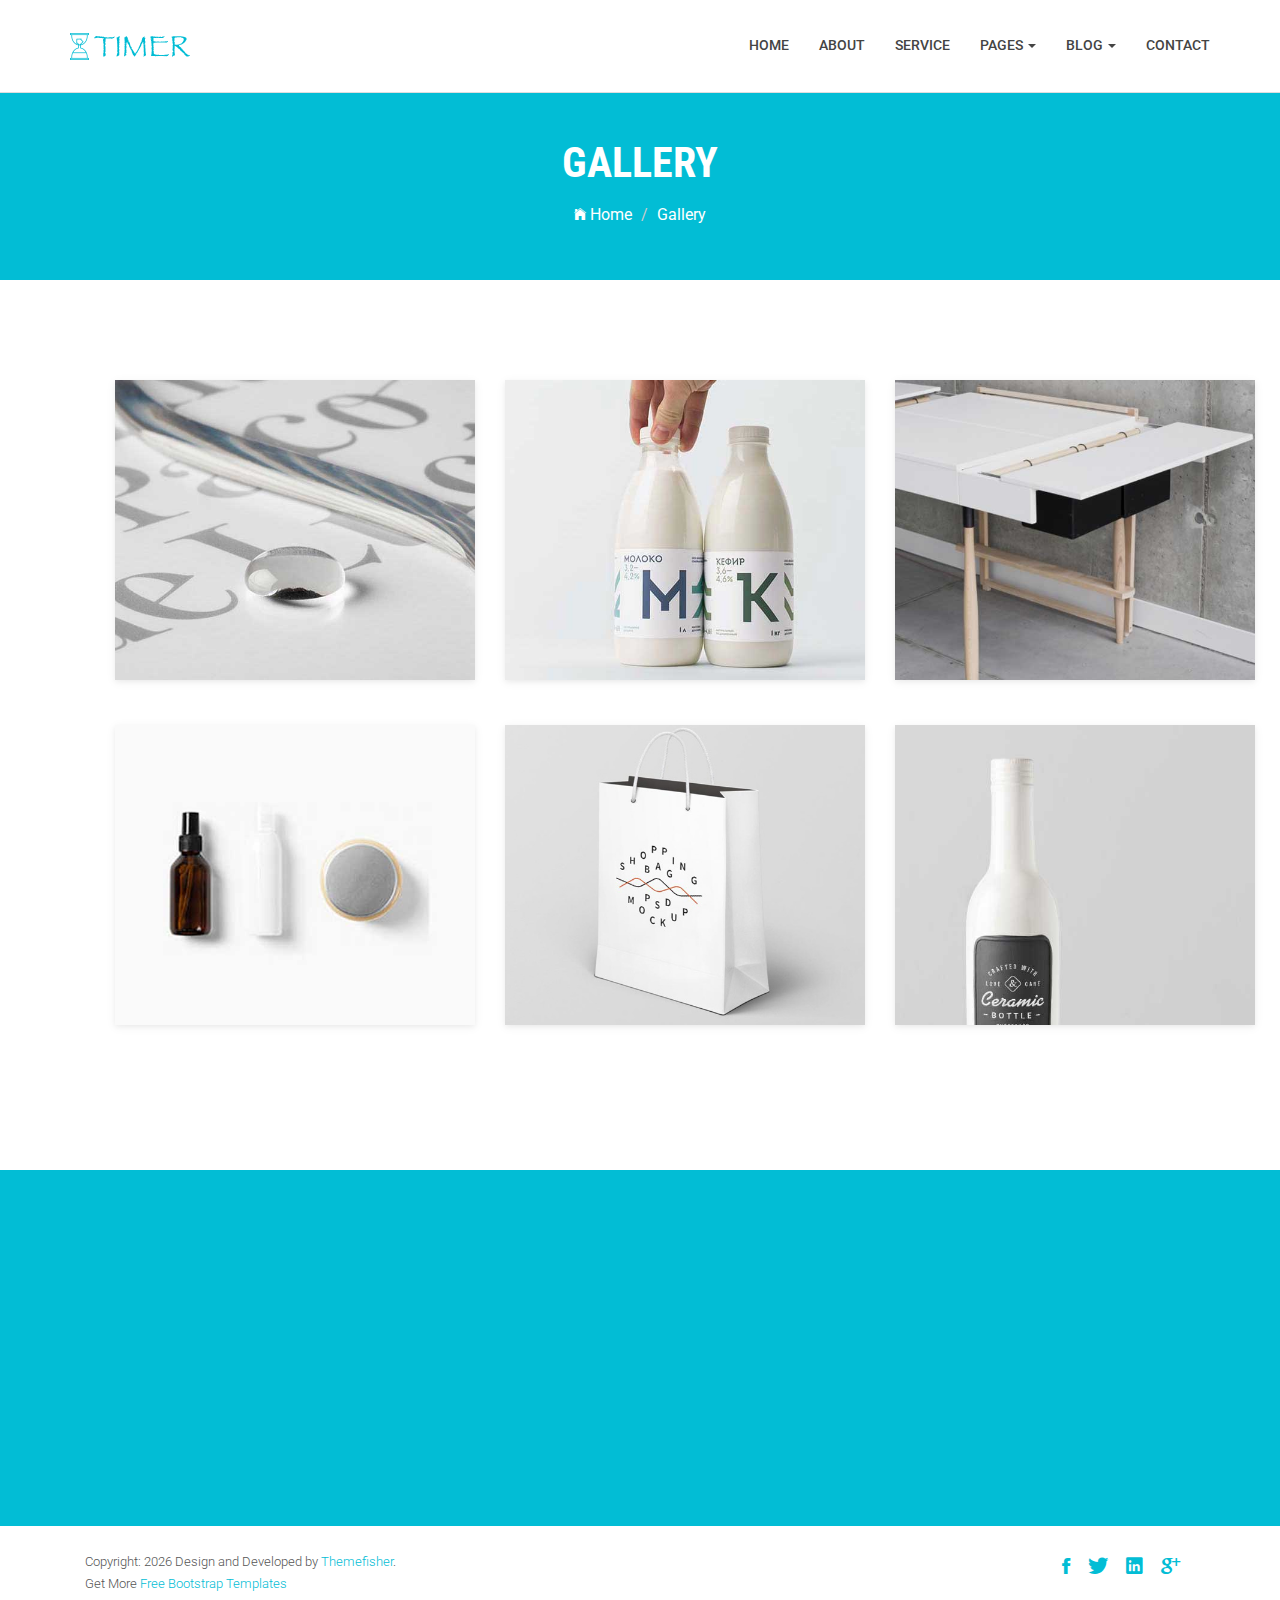
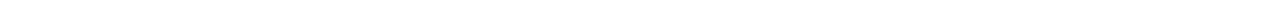
<file: PersonalSite.UI.MVC/_Archive/gallery.html>
<!DOCTYPE html>
<html class="no-js">
    <head>
        <!-- Basic Page Needs
        ================================================== -->
        <meta charset="utf-8">
        <meta http-equiv="Content-Type" content="text/html; charset=utf-8">
        <link rel="icon" href="favicon.ico">
        <title>Timer Agency Template</title>
        <meta name="description" content="">
        <meta name="keywords" content="">
        <meta name="author" content="">
        <!-- Mobile Specific Metas
        ================================================== -->
        <meta name="format-detection" content="telephone=no">
        <meta name="viewport" content="width=device-width, initial-scale=1">

        
        <!-- Template CSS Files
        ================================================== -->
        <!-- Twitter Bootstrs CSS -->
        <link rel="stylesheet" href="plugins/bootstrap/bootstrap.min.css">
        <!-- Ionicons Fonts Css -->
        <link rel="stylesheet" href="plugins/ionicons/ionicons.min.css">
        <!-- animate css -->
        <link rel="stylesheet" href="plugins/animate-css/animate.css">
        <!-- Hero area slider css-->
        <link rel="stylesheet" href="plugins/slider/slider.css">
        <!-- owl craousel css -->
        <link rel="stylesheet" href="plugins/owl-carousel/owl.carousel.css">
        <link rel="stylesheet" href="plugins/owl-carousel/owl.theme.css">
        <!-- Fancybox -->
        <link rel="stylesheet" href="plugins/facncybox/jquery.fancybox.css">
        <!-- template main css file -->
        <link rel="stylesheet" href="css/style.css">
    </head>
    <body>


        <!--
        ==================================================
        Header Section Start
        ================================================== -->
        <header id="top-bar" class="navbar-fixed-top animated-header">
            <div class="container">
                <div class="navbar-header">
                    <!-- responsive nav button -->
                    <button type="button" class="navbar-toggle" data-toggle="collapse" data-target=".navbar-collapse">
                    <span class="sr-only">Toggle navigation</span>
                    <span class="icon-bar"></span>
                    <span class="icon-bar"></span>
                    <span class="icon-bar"></span>
                    </button>
                    <!-- /responsive nav button -->
                    
                    <!-- logo -->
                    <div class="navbar-brand">
                        <a href="index.html" >
                            <img src="images/logo.png" alt="">
                        </a>
                    </div>
                    <!-- /logo -->
                </div>
                <!-- main menu -->
                <nav class="collapse navbar-collapse navbar-right" role="navigation">
                    <div class="main-menu">
                        <ul class="nav navbar-nav navbar-right">
                            <li>
                                <a href="index.html" >Home</a>
                            </li>
                            <li><a href="about.html">About</a></li>
                            <li><a href="service.html">Service</a></li>
                            <li class="dropdown">
                                <a href="#" class="dropdown-toggle" data-toggle="dropdown">Pages <span class="caret"></span></a>
                                <div class="dropdown-menu">
                                    <ul>
                                        <li><a href="404.html">404 Page</a></li>
                                        <li><a href="gallery.html">Gallery</a></li>
                                    </ul>
                                </div>
                            </li>
                            <li class="dropdown">
                                <a href="#" class="dropdown-toggle" data-toggle="dropdown">Blog <span class="caret"></span></a>
                                <div class="dropdown-menu">
                                    <ul>
                                        <li><a href="blog-fullwidth.html">Blog Full</a></li>
                                        <li><a href="blog-left-sidebar.html">Blog Left sidebar</a></li>
                                        <li><a href="blog-right-sidebar.html">Blog Right sidebar</a></li>
                                    </ul>
                                </div>
                            </li>
                            <li><a href="contact.html">Contact</a></li>
                        </ul>
                    </div>
                </nav>
                <!-- /main nav -->
            </div>
        </header>
        

        <!-- 
        ================================================== 
            Global Page Section Start
        ================================================== -->
        <section class="global-page-header">
            <div class="container">
                <div class="row">
                    <div class="col-md-12">
                        <div class="block">
                            <h2>Gallery</h2>
                            <ol class="breadcrumb">
                                <li>
                                    <a href="index.html">
                                        <i class="ion-ios-home"></i>
                                        Home
                                    </a>
                                </li>
                                <li class="active">Gallery</li>
                            </ol>
                        </div>
                    </div>
                </div>
            </div>
        </section>


<!--=============================
=            Gallery            =
==============================-->
<section id="gallery" class="gallery">
    <div class="container">
        <div class="row">
            <div class="col-sm-4 col-xs-12">
                <figure class="wow fadeInLeft animated portfolio-item animated" data-wow-duration="500ms" data-wow-delay="0ms" style="visibility: visible; animation-duration: 300ms; -webkit-animation-duration: 300ms; animation-delay: 0ms; -webkit-animation-delay: 0ms; animation-name: fadeInLeft; -webkit-animation-name: fadeInLeft;">
                    <div class="img-wrapper">
                        <img src="images/portfolio/item-1.jpg" class="img-responsive" alt="this is a title">
                        <div class="overlay">
                            <div class="buttons">
                                <a rel="gallery" class="fancybox" href="images/portfolio/item-1.jpg">Demo</a>
                            </div>
                        </div>
                    </div>
                </figure>
            </div>
            <div class="col-sm-4 col-xs-12">
                <figure class="wow fadeInLeft animated animated" data-wow-duration="500ms" data-wow-delay="300ms" style="visibility: visible; animation-duration: 300ms; -webkit-animation-duration: 300ms; animation-delay: 300ms; -webkit-animation-delay: 300ms; animation-name: fadeInLeft; -webkit-animation-name: fadeInLeft;">
                    <div class="img-wrapper">
                        <img src="images/portfolio/item-2.jpg" class="img-responsive" alt="this is a title">
                        <div class="overlay">
                            <div class="buttons">
                                <a rel="gallery" class="fancybox" href="images/portfolio/item-2.jpg">Demo</a>
                            </div>
                        </div>
                    </div>
                </figure>
            </div>
            <div class="col-sm-4 col-xs-12">
                <figure class="wow fadeInLeft animated animated" data-wow-duration="500ms" data-wow-delay="500ms" style="visibility: visible; animation-duration: 300ms; -webkit-animation-duration: 300ms; animation-delay: 300ms; -webkit-animation-delay: 300ms; animation-name: fadeInLeft; -webkit-animation-name: fadeInLeft;">
                    <div class="img-wrapper">
                        <img src="images/portfolio/item-3.jpg" class="img-responsive" alt="">
                        <div class="overlay">
                            <div class="buttons">
                                <a rel="gallery" class="fancybox" href="images/portfolio/item-3.jpg">Demo</a>
                            </div>
                        </div>
                    </div>
                </figure>
            </div>
            <div class="col-sm-4 col-xs-12">
                <figure class="wow fadeInLeft animated" data-wow-duration="500ms" data-wow-delay="700ms" style="visibility: hidden; animation-duration: 300ms; -webkit-animation-duration: 300ms; animation-delay: 600ms; -webkit-animation-delay: 600ms; animation-name: none; -webkit-animation-name: none;">
                    <div class="img-wrapper">
                        <img src="images/portfolio/item-4.jpg" class="img-responsive" alt="">
                        <div class="overlay">
                            <div class="buttons">
                                <a rel="gallery" class="fancybox" href="images/portfolio/item-4.jpg">Demo</a>
                            </div>
                        </div>
                    </div>
                </figure>
            </div>
            <div class="col-sm-4 col-xs-12">
                <figure class="wow fadeInLeft animated" data-wow-duration="500ms" data-wow-delay="900ms" style="visibility: hidden; animation-duration: 300ms; -webkit-animation-duration: 300ms; animation-delay: 900ms; -webkit-animation-delay: 900ms; animation-name: none; -webkit-animation-name: none;">
                    <div class="img-wrapper">
                        <img src="images/portfolio/item-5.jpg" class="img-responsive" alt="">
                        <div class="overlay">
                            <div class="buttons">
                                <a rel="gallery" class="fancybox" href="images/portfolio/item-5.jpg">Demo</a>
                            </div>
                        </div>
                    </div>
                </figure>
            </div>
            <div class="col-sm-4 col-xs-12">
                <figure class="wow fadeInLeft animated" data-wow-duration="500ms" data-wow-delay="1100ms" style="visibility: hidden; animation-duration: 300ms; -webkit-animation-duration: 300ms; animation-delay: 1200ms; -webkit-animation-delay: 1200ms; animation-name: none; -webkit-animation-name: none;">
                    <div class="img-wrapper">
                        <img src="images/portfolio/item-6.jpg" class="img-responsive" alt="">
                        <div class="overlay">
                            <div class="buttons">
                                <a rel="gallery" class="fancybox" href="images/portfolio/item-6.jpg">Demo</a>
                            </div>
                        </div>
                    </div>
                </figure>
            </div>
        </div>
    </div>
</section>   



            
            <!--
            ==================================================
            Call To Action Section Start
            ================================================== -->
            <section id="call-to-action">
                <div class="container">
                    <div class="row">
                        <div class="col-md-12">
                            <div class="block">
                                <h2 class="title wow fadeInDown" data-wow-delay=".3s" data-wow-duration="500ms">SO WHAT YOU THINK ?</h1>
                                <p class="wow fadeInDown" data-wow-delay=".5s" data-wow-duration="500ms">Lorem ipsum dolor sit amet, consectetur adipisicing elit. Nobis,<br>possimus commodi, fugiat magnam temporibus vero magni recusandae? Dolore, maxime praesentium.</p>
                                <a href="contact.html" class="btn btn-default btn-contact wow fadeInDown" data-wow-delay=".7s" data-wow-duration="500ms">Contact With Me</a>
                            </div>
                        </div>
                        
                    </div>
                </div>
            </section>

            <!--
            ==================================================
            Footer Section Start
            ================================================== -->
            <footer id="footer">
                <div class="container">
                    <div class="col-md-8">
                        <p class="copyright">Copyright: <span><script>document.write(new Date().getFullYear())</script></span> Design and Developed by <a href="http://www.Themefisher.com" target="_blank">Themefisher</a>. <br> 
                            Get More 
                            <a href="https://themefisher.com/free-bootstrap-templates/" target="_blank">
                                Free Bootstrap Templates
                            </a>
                        </p>
                    </div>
                    <div class="col-md-4">
                        <!-- Social Media -->
                        <ul class="social">
                            <li>
                                <a href="http://wwww.fb.com/themefisher" class="Facebook">
                                    <i class="ion-social-facebook"></i>
                                </a>
                            </li>
                            <li>
                                <a href="http://wwww.twitter.com/themefisher" class="Twitter">
                                    <i class="ion-social-twitter"></i>
                                </a>
                            </li>
                            <li>
                                <a href="#" class="Linkedin">
                                    <i class="ion-social-linkedin"></i>
                                </a>
                            </li>
                            <li>
                                <a href="http://wwww.fb.com/themefisher" class="Google Plus">
                                    <i class="ion-social-googleplus"></i>
                                </a>
                            </li>
                        </ul>
                    </div>
                </div>
            </footer> <!-- /#footer -->

	<!-- Template Javascript Files
	================================================== -->
	<!-- jquery -->
	<script src="plugins/jQurey/jquery.min.js"></script>
	<!-- Form Validation -->
    <script src="plugins/form-validation/jquery.form.js"></script> 
    <script src="plugins/form-validation/jquery.validate.min.js"></script>
	<!-- owl carouserl js -->
	<script src="plugins/owl-carousel/owl.carousel.min.js"></script>
	<!-- bootstrap js -->
	<script src="plugins/bootstrap/bootstrap.min.js"></script>
	<!-- wow js -->
	<script src="plugins/wow-js/wow.min.js"></script>
	<!-- slider js -->
	<script src="plugins/slider/slider.js"></script>
	<!-- Fancybox -->
	<script src="plugins/facncybox/jquery.fancybox.js"></script>
	<!-- template main js -->
	<script src="js/main.js"></script>
 	</body>
</html>
</file>
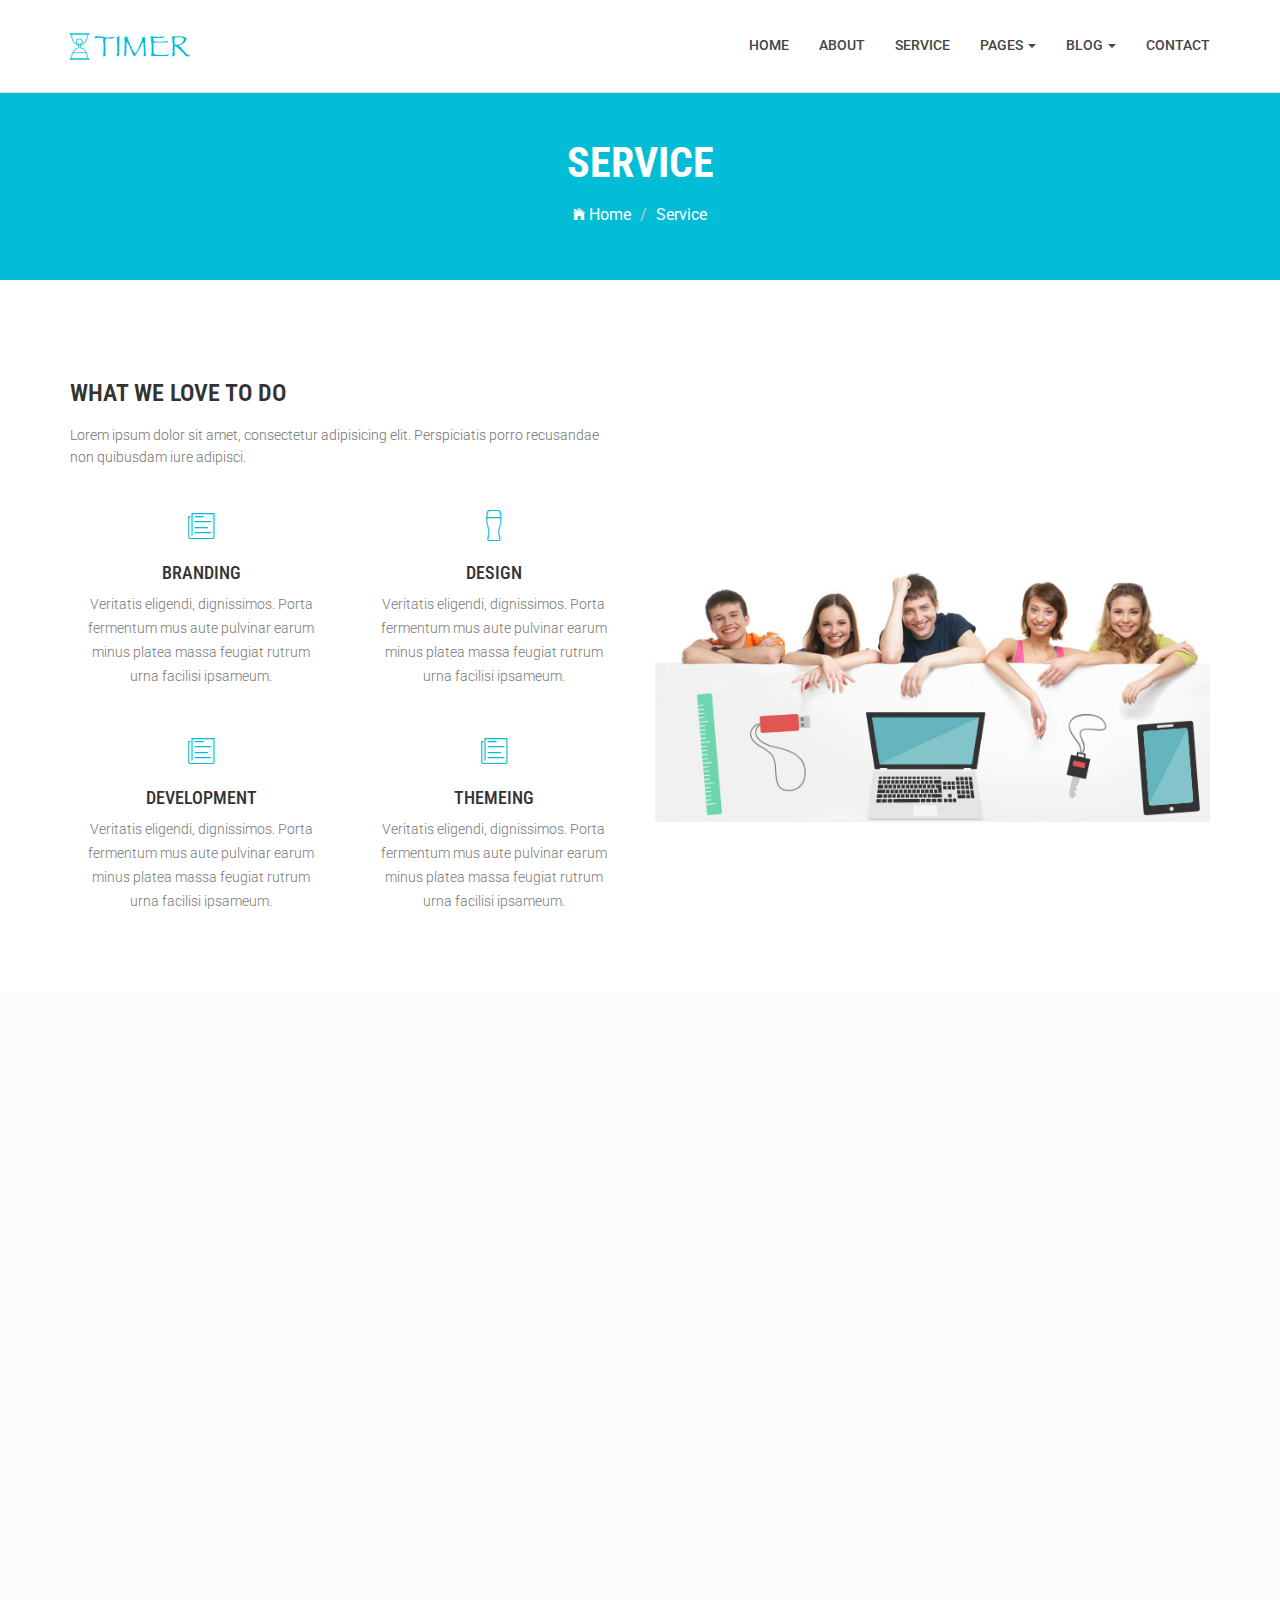
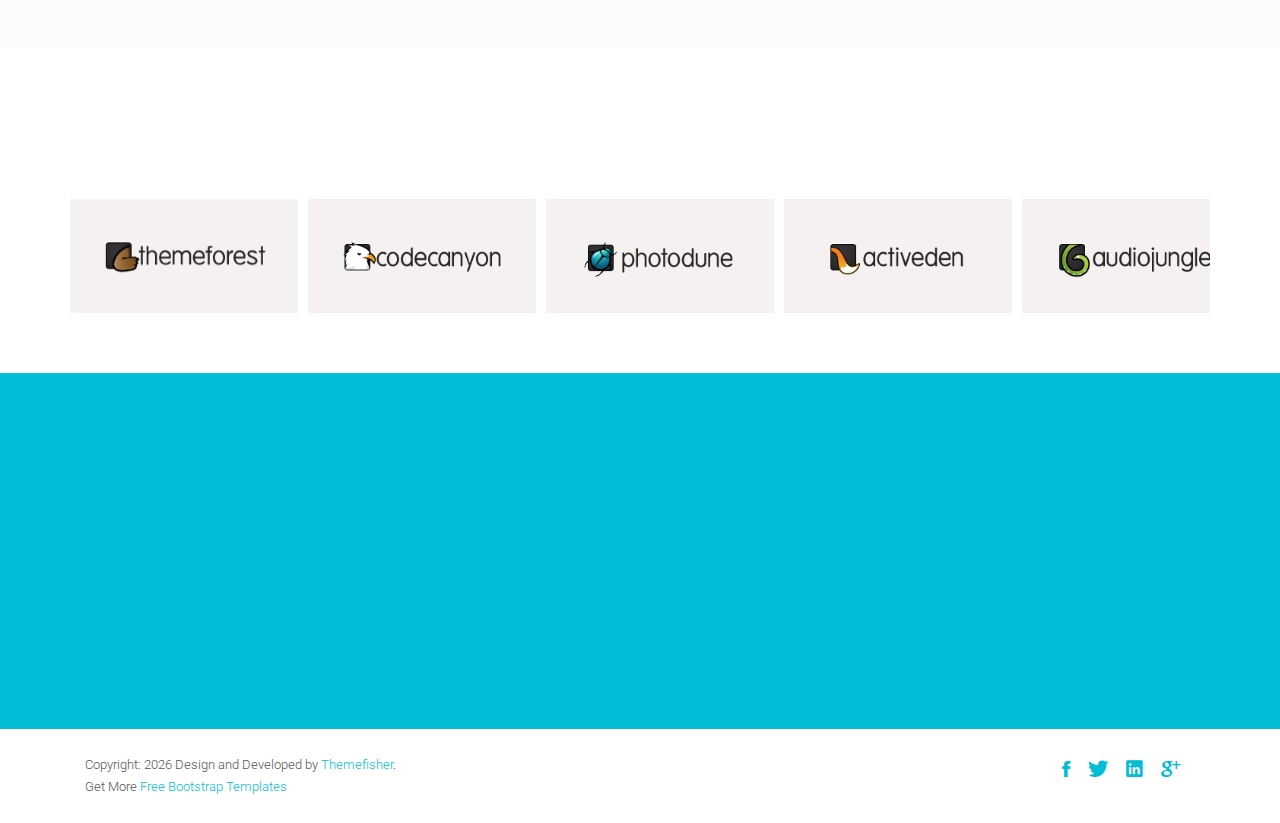
<file: PersonalSite.UI.MVC/_Archive/service.html>
<!DOCTYPE html>
<html class="no-js">
    <head>
        <!-- Basic Page Needs
        ================================================== -->
        <meta charset="utf-8">
        <meta http-equiv="Content-Type" content="text/html; charset=utf-8">
        <link rel="icon" href="favicon.ico">
        <title>Timer Agency Template</title>
        <meta name="description" content="">
        <meta name="keywords" content="">
        <meta name="author" content="">
        <!-- Mobile Specific Metas
        ================================================== -->
        <meta name="format-detection" content="telephone=no">
        <meta name="viewport" content="width=device-width, initial-scale=1">

        
        <!-- Template CSS Files
        ================================================== -->
        <!-- Twitter Bootstrs CSS -->
        <link rel="stylesheet" href="plugins/bootstrap/bootstrap.min.css">
        <!-- Ionicons Fonts Css -->
        <link rel="stylesheet" href="plugins/ionicons/ionicons.min.css">
        <!-- animate css -->
        <link rel="stylesheet" href="plugins/animate-css/animate.css">
        <!-- Hero area slider css-->
        <link rel="stylesheet" href="plugins/slider/slider.css">
        <!-- owl craousel css -->
        <link rel="stylesheet" href="plugins/owl-carousel/owl.carousel.css">
        <link rel="stylesheet" href="plugins/owl-carousel/owl.theme.css">
        <!-- Fancybox -->
        <link rel="stylesheet" href="plugins/facncybox/jquery.fancybox.css">
        <!-- template main css file -->
        <link rel="stylesheet" href="css/style.css">
    </head>
    <body>


        <!--
        ==================================================
        Header Section Start
        ================================================== -->
        <header id="top-bar" class="navbar-fixed-top animated-header">
            <div class="container">
                <div class="navbar-header">
                    <!-- responsive nav button -->
                    <button type="button" class="navbar-toggle" data-toggle="collapse" data-target=".navbar-collapse">
                    <span class="sr-only">Toggle navigation</span>
                    <span class="icon-bar"></span>
                    <span class="icon-bar"></span>
                    <span class="icon-bar"></span>
                    </button>
                    <!-- /responsive nav button -->
                    
                    <!-- logo -->
                    <div class="navbar-brand">
                        <a href="index.html" >
                            <img src="images/logo.png" alt="">
                        </a>
                    </div>
                    <!-- /logo -->
                </div>
                <!-- main menu -->
                <nav class="collapse navbar-collapse navbar-right" role="navigation">
                    <div class="main-menu">
                        <ul class="nav navbar-nav navbar-right">
                            <li>
                                <a href="index.html" >Home</a>
                            </li>
                            <li><a href="about.html">About</a></li>
                            <li><a href="service.html">Service</a></li>
                            <li class="dropdown">
                                <a href="#" class="dropdown-toggle" data-toggle="dropdown">Pages <span class="caret"></span></a>
                                <div class="dropdown-menu">
                                    <ul>
                                        <li><a href="404.html">404 Page</a></li>
                                        <li><a href="gallery.html">Gallery</a></li>
                                    </ul>
                                </div>
                            </li>
                            <li class="dropdown">
                                <a href="#" class="dropdown-toggle" data-toggle="dropdown">Blog <span class="caret"></span></a>
                                <div class="dropdown-menu">
                                    <ul>
                                        <li><a href="blog-fullwidth.html">Blog Full</a></li>
                                        <li><a href="blog-left-sidebar.html">Blog Left sidebar</a></li>
                                        <li><a href="blog-right-sidebar.html">Blog Right sidebar</a></li>
                                    </ul>
                                </div>
                            </li>
                            <li><a href="contact.html">Contact</a></li>
                        </ul>
                    </div>
                </nav>
                <!-- /main nav -->
            </div>
        </header>
        

        <!-- 
        ================================================== 
            Global Page Section Start
        ================================================== -->
        <section class="global-page-header">
            <div class="container">
                <div class="row">
                    <div class="col-md-12">
                        <div class="block">
                            <h2>Service</h2>
                            <ol class="breadcrumb">
                                <li>
                                    <a href="index.html">
                                        <i class="ion-ios-home"></i>
                                        Home
                                    </a>
                                </li>
                                <li class="active">Service</li>
                            </ol>
                        </div>
                    </div>
                </div>
            </div>
        </section>


<!-- 
================================================== 
    Service Page Section  Start
================================================== -->
<section id="service-page" class="pages service-page">
    <div class="container">
        <div class="row">
            <div class="col-md-6">
                <div class="block">
                    <h2 class="subtitle wow fadeInUp animated" data-wow-delay=".3s" data-wow-duration="500ms">What We Love To Do</h2>
                    <p class="subtitle-des wow fadeInUp animated" data-wow-delay=".5s" data-wow-duration="500ms">Lorem ipsum dolor sit amet, consectetur adipisicing elit. Perspiciatis porro recusandae non quibusdam iure adipisci.</p>
                    <div class="row service-parts">
                        <div class="col-md-6">
                            <div class="block wow fadeInUp animated" data-wow-duration="400ms" data-wow-delay="600ms">
                                <i class="ion-ios-paper-outline"></i>
                                <h4>BRANDING</h4>
                                <p>Veritatis eligendi, dignissimos. Porta fermentum mus aute pulvinar earum minus platea massa feugiat rutrum urna facilisi ipsameum.</p>
                            </div>
                        </div>
                        <div class="col-md-6">
                            <div class="block wow fadeInUp animated" data-wow-duration="400ms" data-wow-delay="800ms">
                                <i class="ion-ios-pint-outline"></i>
                                <h4>DESIGN</h4>
                                <p>Veritatis eligendi, dignissimos. Porta fermentum mus aute pulvinar earum minus platea massa feugiat rutrum urna facilisi ipsameum.</p>
                            </div>
                        </div>
                        <div class="col-md-6">
                            <div class="block wow fadeInUp animated" data-wow-duration="400ms" data-wow-delay="1s">
                                <i class="ion-ios-paper-outline"></i>
                                <h4>DEVELOPMENT</h4>
                                <p>Veritatis eligendi, dignissimos. Porta fermentum mus aute pulvinar earum minus platea massa feugiat rutrum urna facilisi ipsameum.</p>
                            </div>
                        </div>
                        <div class="col-md-6">
                            <div class="block wow fadeInUp animated" data-wow-duration="400ms" data-wow-delay="1.1s">
                                <i class="ion-ios-paper-outline"></i>
                                <h4>THEMEING</h4>
                                <p>Veritatis eligendi, dignissimos. Porta fermentum mus aute pulvinar earum minus platea massa feugiat rutrum urna facilisi ipsameum.</p>
                            </div>
                        </div>
                    </div>
                </div>
            </div>
            <div class="col-md-6">
                <div class="block">
                    <img class="img-responsive" src="images/team.jpg" alt="">
                </div>
            </div>
        </div>
    </div>
</section>


<!-- 
================================================== 
    Works Section Start
================================================== -->
<section class="works service-page">
    <div class="container">
        <h2 class="subtitle wow fadeInUp animated" data-wow-delay=".3s" data-wow-duration="500ms">Some Of Our Features Works</h2>
            <p class="subtitle-des wow fadeInUp animated" data-wow-delay=".5s" data-wow-duration="500ms">
                Aliquam lobortis. Maecenas vestibulum mollis diam. Pellentesque auctor neque nec urna. Nulla sit amet est. Aenean posuere <br> tortor sed cursus feugiat, nunc augue blandit nunc, eu sollicitudin urna dolor sagittis lacus.
            </p>
        <div class="row">
            <div class="col-sm-3">
                 <figure class="wow fadeInLeft animated portfolio-item" data-wow-duration="500ms" data-wow-delay="0ms">
                    <div class="img-wrapper">
                        <img src="images/portfolio/item-1.jpg" class="img-responsive" alt="this is a title" >
                        <div class="overlay">
                            <div class="buttons">
                                <a rel="gallery" class="fancybox" href="images/portfolio/item-1.jpg">Demo</a>        
                                <a target="_blank" href="">Details</a>
                            </div>
                        </div>
                    </div>
                    <figcaption>
                        <h4>
                            <a href="#">
                                Dew Drop        
                            </a>
                        </h4>
                        <p>
                            Redesigne UI Concept
                        </p>
                    </figcaption>
                </figure>
            </div>

            <div class="col-sm-3">
                <figure class="wow fadeInLeft animated" data-wow-duration="500ms" data-wow-delay="300ms">
                    <div class="img-wrapper">
                        <img src="images/portfolio/item-2.jpg" class="img-responsive" alt="this is a title" >
                        <div class="overlay">
                            <div class="buttons">
                                <a rel="gallery" class="fancybox" href="images/portfolio/item-2.jpg">Demo</a>        
                                <a target="_blank" href="">Details</a>
                            </div>
                        </div>
                    </div>
                    <figcaption>
                        <h4>
                            <a href="#">
                                Bottle Mockup        
                            </a>
                        </h4>
                        <p>
                            Lorem ipsum dolor sit.
                        </p>
                    </figcaption>
                </figure>
            </div>

            <div class="col-sm-3">
                <figure class="wow fadeInLeft animated" data-wow-duration="500ms" data-wow-delay="300ms">
                    <div class="img-wrapper">
                        <img src="images/portfolio/item-3.jpg" class="img-responsive" alt="" >
                        <div class="overlay">
                            <div class="buttons">
                                <a rel="gallery" class="fancybox" href="images/portfolio/item-3.jpg">Demo</a>        
                                <a target="_blank" href="">Details</a>
                            </div>
                        </div>
                    </div>
                    <figcaption>
                        <h4>
                            <a href="#">
                                Table Design        
                            </a>
                        </h4>
                        <p>
                            Lorem ipsum dolor sit amet.
                        </p>
                    </figcaption>
                </figure>
            </div>

            <div class="col-sm-3">
                <figure class="wow fadeInLeft animated" data-wow-duration="500ms" data-wow-delay="600ms">
                    <div class="img-wrapper">
                        <img src="images/portfolio/item-4.jpg" class="img-responsive" alt="" >
                        <div class="overlay">
                            <div class="buttons">
                                <a rel="gallery" class="fancybox" href="images/portfolio/item-4.jpg">Demo</a>        
                                <a target="_blank" href="">Details</a>
                            </div>
                        </div>
                    </div>
                    <figcaption>
                        <h4>
                            <a href="#">
                                Make Up elements        
                            </a>
                        </h4>
                        <p>
                            Lorem ipsum dolor.
                        </p>
                    </figcaption>
                </figure>
            </div>
        </div>
    </div>
</section>

        <!-- 
        ================================================== 
            Clients Section Start
        ================================================== -->
        <section id="clients">
            <div class="container">
                <div class="row">
                    <div class="col-md-12">
                        <h2 class="subtitle text-center wow fadeInUp animated" data-wow-duration="500ms" data-wow-delay=".3s">Our Happy Clinets</h2>
                        <p class="subtitle-des text-center wow fadeInUp animated" data-wow-duration="500ms" data-wow-delay=".5s">Lorem ipsum dolor sit amet, consectetur adipisicing elit. Labore, error.</p>
                        <div id="clients-logo" class="owl-carousel">
                            <div>
                                <img src="images/clients/logo-1.jpg" alt="">
                            </div>
                            <div>
                                <img src="images/clients/logo-2.jpg" alt="">
                            </div>
                            <div>
                                <img src="images/clients/logo-3.jpg" alt="">
                            </div>
                            <div>
                                <img src="images/clients/logo-4.jpg" alt="">
                            </div>
                            <div>
                                <img src="images/clients/logo-5.jpg" alt="">
                            </div>
                             <div>
                                <img src="images/clients/logo-1.jpg" alt="">
                            </div>
                            <div>
                                <img src="images/clients/logo-2.jpg" alt="">
                            </div>
                            <div>
                                <img src="images/clients/logo-3.jpg" alt="">
                            </div>
                            <div>
                                <img src="images/clients/logo-4.jpg" alt="">
                            </div>
                            <div>
                                <img src="images/clients/logo-5.jpg" alt="">
                            </div>
                        </div>
                    </div>
                </div>
            </div>
        </section>





            <!--
            ==================================================
            Call To Action Section Start
            ================================================== -->
            <section id="call-to-action">
                <div class="container">
                    <div class="row">
                        <div class="col-md-12">
                            <div class="block">
                                <h2 class="title wow fadeInDown" data-wow-delay=".3s" data-wow-duration="500ms">SO WHAT YOU THINK ?</h1>
                                <p class="wow fadeInDown" data-wow-delay=".5s" data-wow-duration="500ms">Lorem ipsum dolor sit amet, consectetur adipisicing elit. Nobis,<br>possimus commodi, fugiat magnam temporibus vero magni recusandae? Dolore, maxime praesentium.</p>
                                <a href="contact.html" class="btn btn-default btn-contact wow fadeInDown" data-wow-delay=".7s" data-wow-duration="500ms">Contact With Me</a>
                            </div>
                        </div>
                        
                    </div>
                </div>
            </section>

            <!--
            ==================================================
            Footer Section Start
            ================================================== -->
            <footer id="footer">
                <div class="container">
                    <div class="col-md-8">
                        <p class="copyright">Copyright: <span><script>document.write(new Date().getFullYear())</script></span> Design and Developed by <a href="http://www.Themefisher.com" target="_blank">Themefisher</a>. <br> 
                            Get More 
                            <a href="https://themefisher.com/free-bootstrap-templates/" target="_blank">
                                Free Bootstrap Templates
                            </a>
                        </p>
                    </div>
                    <div class="col-md-4">
                        <!-- Social Media -->
                        <ul class="social">
                            <li>
                                <a href="http://wwww.fb.com/themefisher" class="Facebook">
                                    <i class="ion-social-facebook"></i>
                                </a>
                            </li>
                            <li>
                                <a href="http://wwww.twitter.com/themefisher" class="Twitter">
                                    <i class="ion-social-twitter"></i>
                                </a>
                            </li>
                            <li>
                                <a href="#" class="Linkedin">
                                    <i class="ion-social-linkedin"></i>
                                </a>
                            </li>
                            <li>
                                <a href="http://wwww.fb.com/themefisher" class="Google Plus">
                                    <i class="ion-social-googleplus"></i>
                                </a>
                            </li>
                        </ul>
                    </div>
                </div>
            </footer> <!-- /#footer -->

	<!-- Template Javascript Files
	================================================== -->
	<!-- jquery -->
	<script src="plugins/jQurey/jquery.min.js"></script>
	<!-- Form Validation -->
    <script src="plugins/form-validation/jquery.form.js"></script> 
    <script src="plugins/form-validation/jquery.validate.min.js"></script>
	<!-- owl carouserl js -->
	<script src="plugins/owl-carousel/owl.carousel.min.js"></script>
	<!-- bootstrap js -->
	<script src="plugins/bootstrap/bootstrap.min.js"></script>
	<!-- wow js -->
	<script src="plugins/wow-js/wow.min.js"></script>
	<!-- slider js -->
	<script src="plugins/slider/slider.js"></script>
	<!-- Fancybox -->
	<script src="plugins/facncybox/jquery.fancybox.js"></script>
	<!-- template main js -->
	<script src="js/main.js"></script>
 	</body>
</html>
</file>
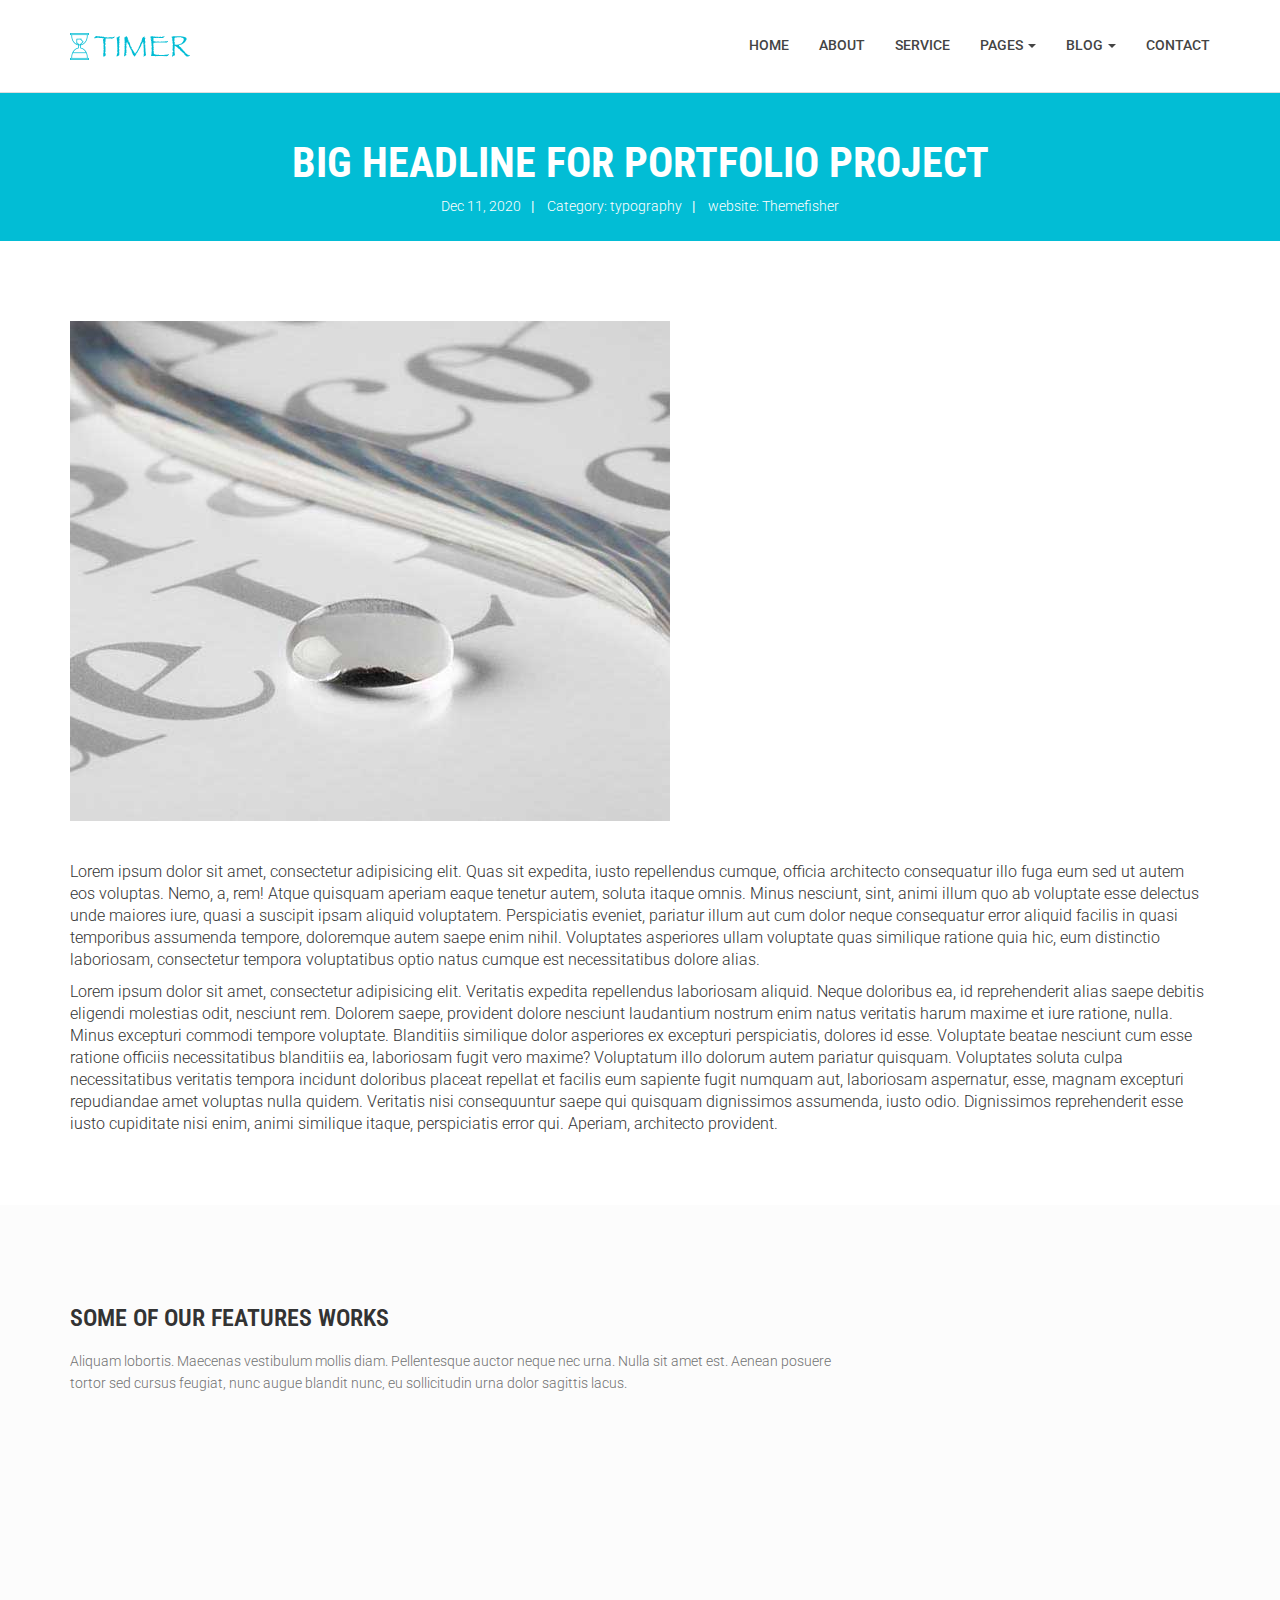
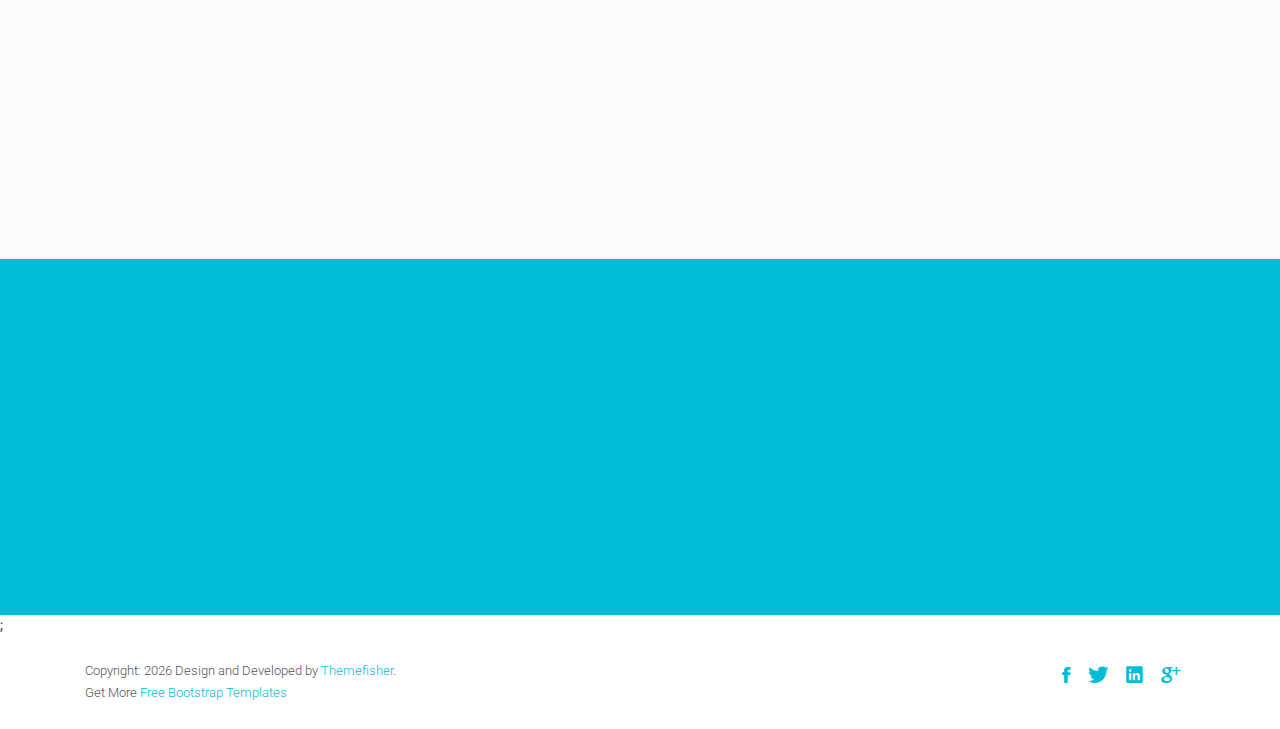
<file: PersonalSite.UI.MVC/_Archive/single-portfolio.html>
﻿<!DOCTYPE html>
<html class="no-js">
    <head>
        <!-- Basic Page Needs
        ================================================== -->
        <meta charset="utf-8">
        <meta http-equiv="Content-Type" content="text/html; charset=utf-8">
        <link rel="icon" href="favicon.ico">
        <title>Timer Agency Template</title>
        <meta name="description" content="">
        <meta name="keywords" content="">
        <meta name="author" content="">
        <!-- Mobile Specific Metas
        ================================================== -->
        <meta name="format-detection" content="telephone=no">
        <meta name="viewport" content="width=device-width, initial-scale=1">

        
        <!-- Template CSS Files
        ================================================== -->
        <!-- Twitter Bootstrs CSS -->
        <link rel="stylesheet" href="plugins/bootstrap/bootstrap.min.css">
        <!-- Ionicons Fonts Css -->
        <link rel="stylesheet" href="plugins/ionicons/ionicons.min.css">
        <!-- animate css -->
        <link rel="stylesheet" href="plugins/animate-css/animate.css">
        <!-- Hero area slider css-->
        <link rel="stylesheet" href="plugins/slider/slider.css">
        <!-- owl craousel css -->
        <link rel="stylesheet" href="plugins/owl-carousel/owl.carousel.css">
        <link rel="stylesheet" href="plugins/owl-carousel/owl.theme.css">
        <!-- Fancybox -->
        <link rel="stylesheet" href="plugins/facncybox/jquery.fancybox.css">
        <!-- template main css file -->
        <link rel="stylesheet" href="css/style.css">
    </head>
    <body>


        <!--
        ==================================================
        Header Section Start
        ================================================== -->
        <header id="top-bar" class="navbar-fixed-top animated-header">
            <div class="container">
                <div class="navbar-header">
                    <!-- responsive nav button -->
                    <button type="button" class="navbar-toggle" data-toggle="collapse" data-target=".navbar-collapse">
                    <span class="sr-only">Toggle navigation</span>
                    <span class="icon-bar"></span>
                    <span class="icon-bar"></span>
                    <span class="icon-bar"></span>
                    </button>
                    <!-- /responsive nav button -->
                    
                    <!-- logo -->
                    <div class="navbar-brand">
                        <a href="index.html" >
                            <img src="images/logo.png" alt="">
                        </a>
                    </div>
                    <!-- /logo -->
                </div>
                <!-- main menu -->
                <nav class="collapse navbar-collapse navbar-right" role="navigation">
                    <div class="main-menu">
                        <ul class="nav navbar-nav navbar-right">
                            <li>
                                <a href="index.html" >Home</a>
                            </li>
                            <li><a href="about.html">About</a></li>
                            <li><a href="service.html">Service</a></li>
                            <li class="dropdown">
                                <a href="#" class="dropdown-toggle" data-toggle="dropdown">Pages <span class="caret"></span></a>
                                <div class="dropdown-menu">
                                    <ul>
                                        <li><a href="404.html">404 Page</a></li>
                                        <li><a href="gallery.html">Gallery</a></li>
                                    </ul>
                                </div>
                            </li>
                            <li class="dropdown">
                                <a href="#" class="dropdown-toggle" data-toggle="dropdown">Blog <span class="caret"></span></a>
                                <div class="dropdown-menu">
                                    <ul>
                                        <li><a href="blog-fullwidth.html">Blog Full</a></li>
                                        <li><a href="blog-left-sidebar.html">Blog Left sidebar</a></li>
                                        <li><a href="blog-right-sidebar.html">Blog Right sidebar</a></li>
                                    </ul>
                                </div>
                            </li>
                            <li><a href="contact.html">Contact</a></li>
                        </ul>
                    </div>
                </nav>
                <!-- /main nav -->
            </div>
        </header>
        


<!--
==================================================
Global Page Section Start
================================================== -->
<section class="global-page-header">
    <div class="container">
        <div class="row">
            <div class="col-md-12">
                <div class="block">
                    <h2>Big Headline for Portfolio Project</h2>
                    <div class="portfolio-meta">
                       <span>Dec 11, 2020</span>|
                       <span> Category: typography</span>|
                       <span> website: <a href="http://www.themefisher.com">Themefisher</a></span>
                    </div>
                </div>
            </div>
        </div>
    </div>
</section><!--/#Page header-->

<section class="portfolio-single">
    <div class="container">
        <div class="row">
            <div class="col-md-12">
                <div class="portfolio-single-img">
                    <img class="img-responsive" alt="" src="images/portfolio/post-1.jpg">
                </div>
                <div class="portfolio-content">
                    <p>
                        Lorem ipsum dolor sit amet, consectetur adipisicing elit. Quas sit expedita, iusto repellendus cumque, officia architecto consequatur illo fuga eum sed ut autem eos voluptas. Nemo, a, rem! Atque quisquam aperiam eaque tenetur autem, soluta itaque omnis. Minus nesciunt, sint, animi illum quo ab voluptate esse delectus unde maiores iure, quasi a suscipit ipsam aliquid voluptatem. Perspiciatis eveniet, pariatur illum aut cum dolor neque consequatur error aliquid facilis in quasi temporibus assumenda tempore, doloremque autem saepe enim nihil. Voluptates asperiores ullam voluptate quas similique ratione quia hic, eum distinctio laboriosam, consectetur tempora voluptatibus optio natus cumque est necessitatibus dolore alias.
                    </p>
                    <p>
                        Lorem ipsum dolor sit amet, consectetur adipisicing elit. Veritatis expedita repellendus laboriosam aliquid. Neque doloribus ea, id reprehenderit alias saepe debitis eligendi molestias odit, nesciunt rem. Dolorem saepe, provident dolore nesciunt laudantium nostrum enim natus veritatis harum maxime et iure ratione, nulla. Minus excepturi commodi tempore voluptate. Blanditiis similique dolor asperiores ex excepturi perspiciatis, dolores id esse. Voluptate beatae nesciunt cum esse ratione officiis necessitatibus blanditiis ea, laboriosam fugit vero maxime? Voluptatum illo dolorum autem pariatur quisquam. Voluptates soluta culpa necessitatibus veritatis tempora incidunt doloribus placeat repellat et facilis eum sapiente fugit numquam aut, laboriosam aspernatur, esse, magnam excepturi repudiandae amet voluptas nulla quidem. Veritatis nisi consequuntur saepe qui quisquam dignissimos assumenda, iusto odio. Dignissimos reprehenderit esse iusto cupiditate nisi enim, animi similique itaque, perspiciatis error qui. Aperiam, architecto provident.
                    </p>
                </div>
             
            </div>
        </div>
    </div>
</section>

<section class="works works-fit">
    <div class="container">
        <h2 class="subtitle">Some Of Our Features Works</h2>
            <p class="subtitle-des">
                Aliquam lobortis. Maecenas vestibulum mollis diam. Pellentesque auctor neque nec urna. Nulla sit amet est. Aenean posuere <br> tortor sed cursus feugiat, nunc augue blandit nunc, eu sollicitudin urna dolor sagittis lacus.
            </p>
        <div class="row">
            <div class="col-sm-3">
                 <figure class="wow fadeInLeft animated portfolio-item animated" data-wow-duration="300ms" data-wow-delay="0ms" style="visibility: visible; animation-duration: 300ms; -webkit-animation-duration: 300ms; animation-delay: 0ms; -webkit-animation-delay: 0ms; animation-name: fadeInLeft; -webkit-animation-name: fadeInLeft;">
                    <div class="img-wrapper">
                        <img src="images/portfolio/item-1.jpg" class="img-responsive" alt="portfolio items">
                        <div class="overlay">
                            <div class="buttons">
                                <a rel="gallery" title="Proin imperdiet augue et magna interdum hendrerit" class="fancybox" href="images/portfolio/item-1.jpg">Demo</a>        
                                <a target="_blank" href="single-postfolio.html">Details</a>
                            </div>
                        </div>
                    </div>
                    <figcaption>
                        <h4>
                            <a href="#">
                                Dew Drop        
                            </a>
                        </h4>
                        <p>
                            Redesigne UI Concept
                        </p>
                    </figcaption>
                </figure>
            </div>

            <div class="col-sm-3">
                <figure class="wow fadeInLeft animated animated" data-wow-duration="300ms" data-wow-delay="300ms" style="visibility: visible; animation-duration: 300ms; -webkit-animation-duration: 300ms; animation-delay: 300ms; -webkit-animation-delay: 300ms; animation-name: fadeInLeft; -webkit-animation-name: fadeInLeft;">
                    <div class="img-wrapper">
                        <img src="images/portfolio/item-2.jpg" class="img-responsive" alt="portfolio items">
                        <div class="overlay">
                            <div class="buttons">
                                <a rel="gallery" title="Proin imperdiet augue et magna interdum hendrerit" class="fancybox" href="images/portfolio/item-2.jpg">Demo</a>        
                                <a target="_blank" href="single-postfolio.html">Details</a>
                            </div>
                        </div>
                    </div>
                    <figcaption>
                        <h4>
                            <a href="#">
                                Bottle Mockup        
                            </a>
                        </h4>
                        <p>
                            Lorem ipsum dolor sit.
                        </p>
                    </figcaption>
                </figure>
            </div>

            <div class="col-sm-3">
                <figure class="wow fadeInLeft animated animated" data-wow-duration="300ms" data-wow-delay="300ms" style="visibility: visible; animation-duration: 300ms; -webkit-animation-duration: 300ms; animation-delay: 300ms; -webkit-animation-delay: 300ms; animation-name: fadeInLeft; -webkit-animation-name: fadeInLeft;">
                    <div class="img-wrapper">
                        <img src="images/portfolio/item-3.jpg" class="img-responsive" alt="">
                        <div class="overlay">
                            <div class="buttons">
                                <a rel="gallery" title="Proin imperdiet augue et magna interdum hendrerit" class="fancybox" href="images/portfolio/item-3.jpg">Demo</a>        
                                <a target="_blank" href="single-postfolio.html">Details</a>
                            </div>
                        </div>
                    </div>
                    <figcaption>
                        <h4>
                            <a href="#">
                                Table Design        
                            </a>
                        </h4>
                        <p>
                            Lorem ipsum dolor sit amet.
                        </p>
                    </figcaption>
                </figure>
            </div>

            <div class="col-sm-3">
                <figure class="wow fadeInLeft animated animated" data-wow-duration="300ms" data-wow-delay="600ms" style="visibility: visible; animation-duration: 300ms; -webkit-animation-duration: 300ms; animation-delay: 600ms; -webkit-animation-delay: 600ms; animation-name: fadeInLeft; -webkit-animation-name: fadeInLeft;">
                    <div class="img-wrapper">
                        <img src="images/portfolio/item-4.jpg" class="img-responsive" alt="">
                        <div class="overlay">
                            <div class="buttons">
                                <a rel="gallery" title="Proin imperdiet augue et magna interdum hendrerit" class="fancybox" href="images/portfolio/item-4.jpg">Demo</a>        
                                <a target="_blank" href="single-postfolio.html">Details</a>
                            </div>
                        </div>
                    </div>
                    <figcaption>
                        <h4>
                            <a href="#">
                                Make Up elements        
                            </a>
                        </h4>
                        <p>
                            Lorem ipsum dolor.
                        </p>
                    </figcaption>
                </figure>
            </div>
        </div>
    </div>
</section>   



        
            <!--
            ==================================================
            Call To Action Section Start
            ================================================== -->
            <section id="call-to-action">
                <div class="container">
                    <div class="row">
                        <div class="col-md-12">
                            <div class="block">
                                <h2 class="title wow fadeInDown" data-wow-delay=".3s" data-wow-duration="500ms">SO WHAT YOU THINK ?</h1>
                                <p class="wow fadeInDown" data-wow-delay=".5s" data-wow-duration="500ms">Lorem ipsum dolor sit amet, consectetur adipisicing elit. Nobis,<br>possimus commodi, fugiat magnam temporibus vero magni recusandae? Dolore, maxime praesentium.</p>
                                <a href="contact.html" class="btn btn-default btn-contact wow fadeInDown" data-wow-delay=".7s" data-wow-duration="500ms">Contact With Me</a>
                            </div>
                        </div>
                        
                    </div>
                </div>
            </section>;

            <!--
            ==================================================
            Footer Section Start
            ================================================== -->
            <footer id="footer">
                <div class="container">
                    <div class="col-md-8">
                        <p class="copyright">Copyright: <span><script>document.write(new Date().getFullYear())</script></span> Design and Developed by <a href="http://www.Themefisher.com" target="_blank">Themefisher</a>. <br> 
                            Get More 
                            <a href="https://themefisher.com/free-bootstrap-templates/" target="_blank">
                                Free Bootstrap Templates
                            </a>
                        </p>
                    </div>
                    <div class="col-md-4">
                        <!-- Social Media -->
                        <ul class="social">
                            <li>
                                <a href="http://wwww.fb.com/themefisher" class="Facebook">
                                    <i class="ion-social-facebook"></i>
                                </a>
                            </li>
                            <li>
                                <a href="http://wwww.twitter.com/themefisher" class="Twitter">
                                    <i class="ion-social-twitter"></i>
                                </a>
                            </li>
                            <li>
                                <a href="#" class="Linkedin">
                                    <i class="ion-social-linkedin"></i>
                                </a>
                            </li>
                            <li>
                                <a href="http://wwww.fb.com/themefisher" class="Google Plus">
                                    <i class="ion-social-googleplus"></i>
                                </a>
                            </li>
                        </ul>
                    </div>
                </div>
            </footer> <!-- /#footer -->

	<!-- Template Javascript Files
	================================================== -->
	<!-- jquery -->
	<script src="plugins/jQurey/jquery.min.js"></script>
	<!-- Form Validation -->
    <script src="plugins/form-validation/jquery.form.js"></script> 
    <script src="plugins/form-validation/jquery.validate.min.js"></script>
	<!-- owl carouserl js -->
	<script src="plugins/owl-carousel/owl.carousel.min.js"></script>
	<!-- bootstrap js -->
	<script src="plugins/bootstrap/bootstrap.min.js"></script>
	<!-- wow js -->
	<script src="plugins/wow-js/wow.min.js"></script>
	<!-- slider js -->
	<script src="plugins/slider/slider.js"></script>
	<!-- Fancybox -->
	<script src="plugins/facncybox/jquery.fancybox.js"></script>
	<!-- template main js -->
	<script src="js/main.js"></script>
 	</body>
</html>
</file>
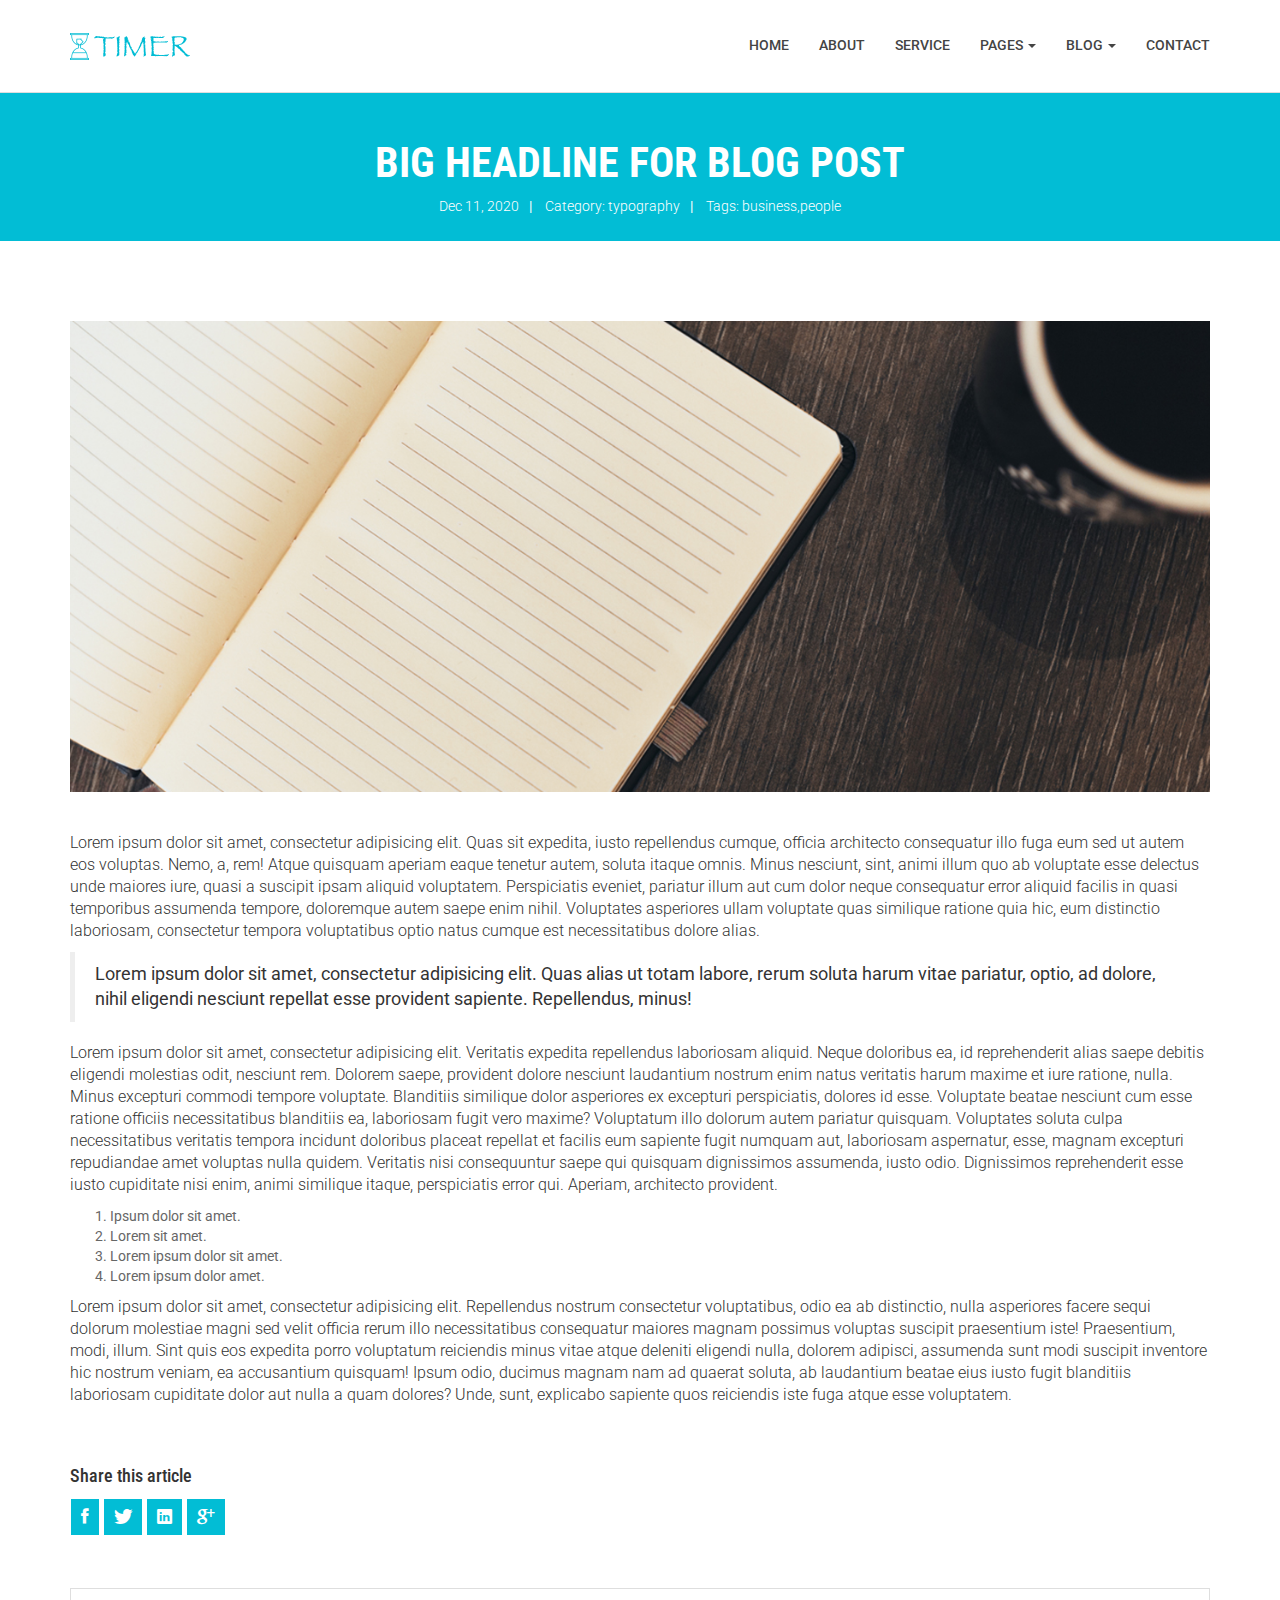
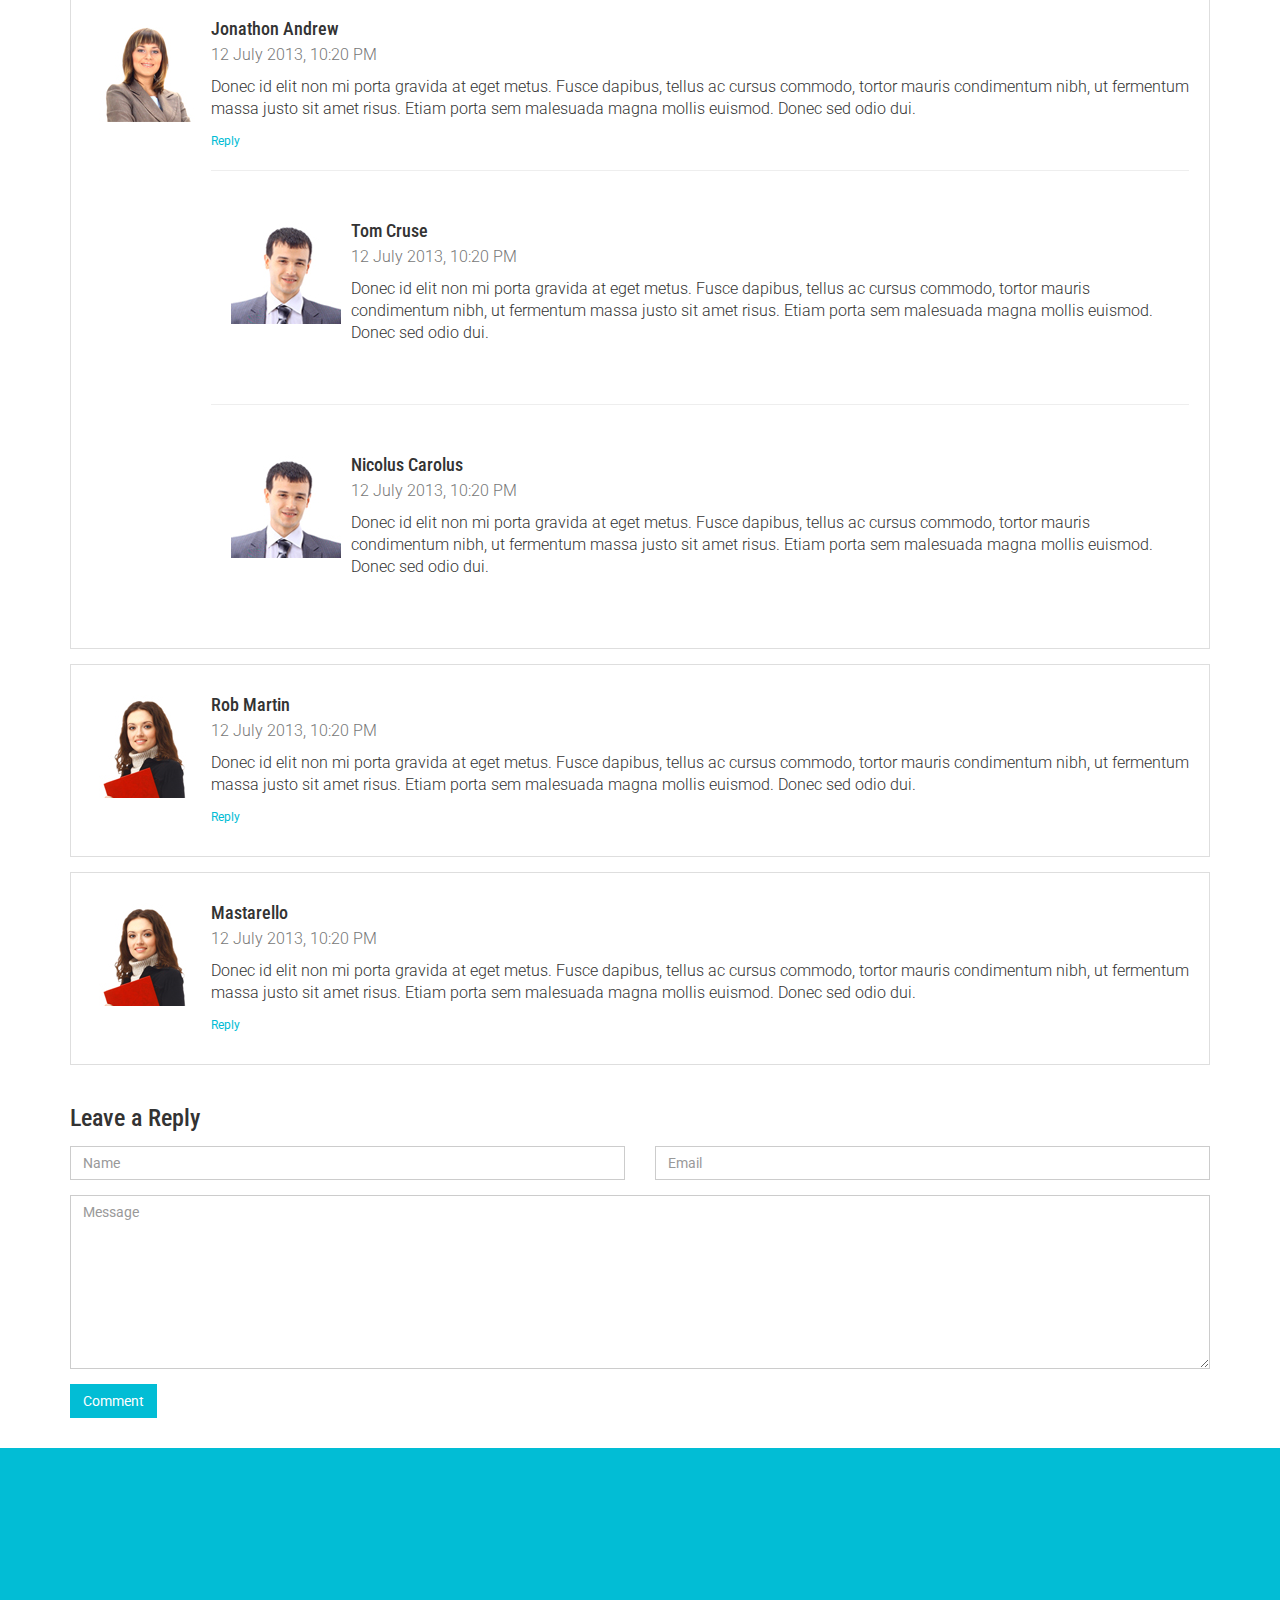
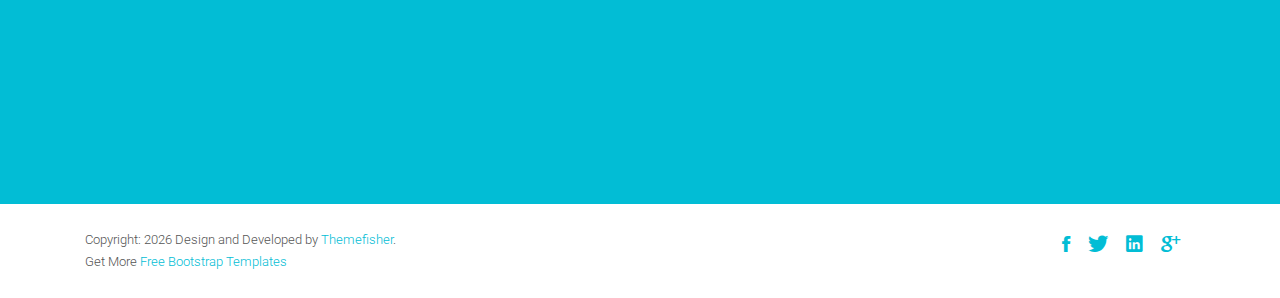
<file: PersonalSite.UI.MVC/_Archive/single-post.html>
<!DOCTYPE html>
<html class="no-js">
    <head>
        <!-- Basic Page Needs
        ================================================== -->
        <meta charset="utf-8">
        <meta http-equiv="Content-Type" content="text/html; charset=utf-8">
        <link rel="icon" href="favicon.ico">
        <title>Timer Agency Template</title>
        <meta name="description" content="">
        <meta name="keywords" content="">
        <meta name="author" content="">
        <!-- Mobile Specific Metas
        ================================================== -->
        <meta name="format-detection" content="telephone=no">
        <meta name="viewport" content="width=device-width, initial-scale=1">

        
        <!-- Template CSS Files
        ================================================== -->
        <!-- Twitter Bootstrs CSS -->
        <link rel="stylesheet" href="plugins/bootstrap/bootstrap.min.css">
        <!-- Ionicons Fonts Css -->
        <link rel="stylesheet" href="plugins/ionicons/ionicons.min.css">
        <!-- animate css -->
        <link rel="stylesheet" href="plugins/animate-css/animate.css">
        <!-- Hero area slider css-->
        <link rel="stylesheet" href="plugins/slider/slider.css">
        <!-- owl craousel css -->
        <link rel="stylesheet" href="plugins/owl-carousel/owl.carousel.css">
        <link rel="stylesheet" href="plugins/owl-carousel/owl.theme.css">
        <!-- Fancybox -->
        <link rel="stylesheet" href="plugins/facncybox/jquery.fancybox.css">
        <!-- template main css file -->
        <link rel="stylesheet" href="css/style.css">
    </head>
    <body>


        <!--
        ==================================================
        Header Section Start
        ================================================== -->
        <header id="top-bar" class="navbar-fixed-top animated-header">
            <div class="container">
                <div class="navbar-header">
                    <!-- responsive nav button -->
                    <button type="button" class="navbar-toggle" data-toggle="collapse" data-target=".navbar-collapse">
                    <span class="sr-only">Toggle navigation</span>
                    <span class="icon-bar"></span>
                    <span class="icon-bar"></span>
                    <span class="icon-bar"></span>
                    </button>
                    <!-- /responsive nav button -->
                    
                    <!-- logo -->
                    <div class="navbar-brand">
                        <a href="index.html" >
                            <img src="images/logo.png" alt="">
                        </a>
                    </div>
                    <!-- /logo -->
                </div>
                <!-- main menu -->
                <nav class="collapse navbar-collapse navbar-right" role="navigation">
                    <div class="main-menu">
                        <ul class="nav navbar-nav navbar-right">
                            <li>
                                <a href="index.html" >Home</a>
                            </li>
                            <li><a href="about.html">About</a></li>
                            <li><a href="service.html">Service</a></li>
                            <li class="dropdown">
                                <a href="#" class="dropdown-toggle" data-toggle="dropdown">Pages <span class="caret"></span></a>
                                <div class="dropdown-menu">
                                    <ul>
                                        <li><a href="404.html">404 Page</a></li>
                                        <li><a href="gallery.html">Gallery</a></li>
                                    </ul>
                                </div>
                            </li>
                            <li class="dropdown">
                                <a href="#" class="dropdown-toggle" data-toggle="dropdown">Blog <span class="caret"></span></a>
                                <div class="dropdown-menu">
                                    <ul>
                                        <li><a href="blog-fullwidth.html">Blog Full</a></li>
                                        <li><a href="blog-left-sidebar.html">Blog Left sidebar</a></li>
                                        <li><a href="blog-right-sidebar.html">Blog Right sidebar</a></li>
                                    </ul>
                                </div>
                            </li>
                            <li><a href="contact.html">Contact</a></li>
                        </ul>
                    </div>
                </nav>
                <!-- /main nav -->
            </div>
        </header>
        

<!--
==================================================
Global Page Section Start
================================================== -->
<section class="global-page-header">
    <div class="container">
        <div class="row">
            <div class="col-md-12">
                <div class="block">
                    <h2>Big Headline for Blog Post</h2>
                    <div class="portfolio-meta">
                        <span>Dec 11, 2020</span>|
                        <span> Category: typography</span>|
                        <span> Tags: <a href="">business</a>,<a href="">people</a></span>
                    </div>
                </div>
            </div>
        </div>
    </div>
</section><!--/#Page header-->


<section class="single-post">
    <div class="container">
        <div class="row">
            <div class="col-md-12">
                <div class="post-img">
                    <img class="img-responsive" alt="" src="images/blog/post-1.jpg">
                </div>
                <div class="post-content">
                    <p>
                        Lorem ipsum dolor sit amet, consectetur adipisicing elit. Quas sit expedita, iusto repellendus cumque, officia architecto consequatur illo fuga eum sed ut autem eos voluptas. Nemo, a, rem! Atque quisquam aperiam eaque tenetur autem, soluta itaque omnis. Minus nesciunt, sint, animi illum quo ab voluptate esse delectus unde maiores iure, quasi a suscipit ipsam aliquid voluptatem. Perspiciatis eveniet, pariatur illum aut cum dolor neque consequatur error aliquid facilis in quasi temporibus assumenda tempore, doloremque autem saepe enim nihil. Voluptates asperiores ullam voluptate quas similique ratione quia hic, eum distinctio laboriosam, consectetur tempora voluptatibus optio natus cumque est necessitatibus dolore alias.
                    </p>
                    <blockquote>
                        Lorem ipsum dolor sit amet, consectetur adipisicing elit. Quas alias ut totam labore, rerum soluta harum vitae pariatur, optio, ad dolore, nihil eligendi nesciunt repellat esse provident sapiente. Repellendus, minus!
                    </blockquote>
                    <p>
                        Lorem ipsum dolor sit amet, consectetur adipisicing elit. Veritatis expedita repellendus laboriosam aliquid. Neque doloribus ea, id reprehenderit alias saepe debitis eligendi molestias odit, nesciunt rem. Dolorem saepe, provident dolore nesciunt laudantium nostrum enim natus veritatis harum maxime et iure ratione, nulla. Minus excepturi commodi tempore voluptate. Blanditiis similique dolor asperiores ex excepturi perspiciatis, dolores id esse. Voluptate beatae nesciunt cum esse ratione officiis necessitatibus blanditiis ea, laboriosam fugit vero maxime? Voluptatum illo dolorum autem pariatur quisquam. Voluptates soluta culpa necessitatibus veritatis tempora incidunt doloribus placeat repellat et facilis eum sapiente fugit numquam aut, laboriosam aspernatur, esse, magnam excepturi repudiandae amet voluptas nulla quidem. Veritatis nisi consequuntur saepe qui quisquam dignissimos assumenda, iusto odio. Dignissimos reprehenderit esse iusto cupiditate nisi enim, animi similique itaque, perspiciatis error qui. Aperiam, architecto provident.
                    </p>
                    <ol>
                        <li>Ipsum dolor sit amet.</li>
                        <li>Lorem sit amet.</li>
                        <li>Lorem ipsum dolor sit amet.</li>
                        <li>Lorem ipsum dolor amet.</li>
                    </ol>
                    <p>
                        Lorem ipsum dolor sit amet, consectetur adipisicing elit. Repellendus nostrum consectetur voluptatibus, odio ea ab distinctio, nulla asperiores facere sequi dolorum molestiae magni sed velit officia rerum illo necessitatibus consequatur maiores magnam possimus voluptas suscipit praesentium iste! Praesentium, modi, illum. Sint quis eos expedita porro voluptatum reiciendis minus vitae atque deleniti eligendi nulla, dolorem adipisci, assumenda sunt modi suscipit inventore hic nostrum veniam, ea accusantium quisquam! Ipsum odio, ducimus magnam nam ad quaerat soluta, ab laudantium beatae eius iusto fugit blanditiis laboriosam cupiditate dolor aut nulla a quam dolores? Unde, sunt, explicabo sapiente quos reiciendis iste fuga atque esse voluptatem.
                    </p>
                </div>
                <ul class="social-share">
                    <h4>Share this article</h4>
                    <li>
                        <a href="#" class="Facebook">
                            <i class="ion-social-facebook"></i>
                        </a>
                    </li>
                    <li>
                        <a href="#" class="Twitter">
                            <i class="ion-social-twitter"></i>
                        </a>
                    </li>
                    <li>
                        <a href="#" class="Linkedin">
                            <i class="ion-social-linkedin"></i>
                        </a>
                    </li>
                    <li>
                        <a href="#" class="Google Plus">
                            <i class="ion-social-googleplus"></i>
                        </a>
                    </li>
                    
                </ul>
                
            </div>
        </div>
        <div class="row">
            <div class="col-md-12">
                <div class="comments">
                    <div class="media">
                        <a href="" class="pull-left">
                            <img alt="" src="images/avater.jpg" class="media-object">
                        </a>
                        <div class="media-body">
                            <h4 class="media-heading">
                            Jonathon Andrew</h4>
                            <p class="text-muted">
                                12 July 2013, 10:20 PM
                            </p>
                            <p>
                                Donec id elit non mi porta gravida at eget metus. Fusce dapibus, tellus ac cursus commodo, tortor mauris condimentum nibh, ut fermentum massa justo sit amet risus. Etiam porta sem malesuada magna mollis euismod. Donec sed odio dui.
                            </p>
                            <a href="">Reply</a>
                            <hr>
                            <!-- Nested media object -->
                            <div class="media">
                                <a href="" class="pull-left">
                                    <img alt="" src="images/avater-1.jpg" class="media-object">
                                </a>
                                <div class="media-body">
                                    <h4 class="media-heading">
                                    Tom Cruse </h4>
                                    <p class="text-muted">
                                        12 July 2013, 10:20 PM
                                    </p>
                                    <p>
                                        Donec id elit non mi porta gravida at eget metus. Fusce dapibus, tellus ac cursus commodo, tortor mauris condimentum nibh, ut fermentum massa justo sit amet risus. Etiam porta sem malesuada magna mollis euismod. Donec sed odio dui.
                                    </p>
                                </div>
                            </div>
                            <!--end media-->
                            <hr>
                            <div class="media">
                                <a href="" class="pull-left">
                                    <img alt="" src="images/avater-1.jpg" class="media-object">
                                </a>
                                <div class="media-body">
                                    <h4 class="media-heading">
                                    Nicolus Carolus </h4>
                                    <p class="text-muted">
                                        12 July 2013, 10:20 PM
                                    </p>
                                    <p>
                                        Donec id elit non mi porta gravida at eget metus. Fusce dapibus, tellus ac cursus commodo, tortor mauris condimentum nibh, ut fermentum massa justo sit amet risus. Etiam porta sem malesuada magna mollis euismod. Donec sed odio dui.
                                    </p>
                                </div>
                            </div>
                            <!--end media-->
                        </div>
                    </div>
                    <div class="media">
                        <a href="" class="pull-left">
                            <img alt="" src="images/avater-2.jpg" class="media-object">
                        </a>
                        <div class="media-body">
                            <h4 class="media-heading">
                            Rob Martin</h4>
                            <p class="text-muted">
                                12 July 2013, 10:20 PM
                            </p>
                            <p>
                                Donec id elit non mi porta gravida at eget metus. Fusce dapibus, tellus ac cursus commodo, tortor mauris condimentum nibh, ut fermentum massa justo sit amet risus. Etiam porta sem malesuada magna mollis euismod. Donec sed odio dui.
                            </p>
                            <a href="">Reply</a>
                        </div>
                    </div>
                    <div class="media">
                        <a href="" class="pull-left">
                            <img alt="" src="images/avater-2.jpg" class="media-object">
                        </a>
                        <div class="media-body">
                            <h4 class="media-heading">
                            Mastarello </h4>
                            <p class="text-muted">
                                12 July 2013, 10:20 PM
                            </p>
                            <p>
                                Donec id elit non mi porta gravida at eget metus. Fusce dapibus, tellus ac cursus commodo, tortor mauris condimentum nibh, ut fermentum massa justo sit amet risus. Etiam porta sem malesuada magna mollis euismod. Donec sed odio dui.
                            </p>
                            <a href="">Reply</a>
                        </div>
                    </div>
                </div>
                <div class="post-comment">
                    <h3>Leave a Reply</h3>
                    <form role="form" class="form-horizontal">
                        <div class="form-group">
                            <div class="col-lg-6">
                                <input type="text" class="col-lg-12 form-control" placeholder="Name">
                            </div>
                            <div class="col-lg-6">
                                <input type="text" class="col-lg-12 form-control" placeholder="Email">
                            </div>
                        </div>
                        <div class="form-group">
                            <div class="col-lg-12">
                                <textarea class=" form-control" rows="8" placeholder="Message"></textarea>
                            </div>
                        </div>
                        <p>
                        </p>
                        <p>
                            <button class="btn btn-send" type="submit">Comment</button>
                        </p>
                        
                        <p></p>
                    </form>
                </div>
                
            </div>
        </div>
    </div>
</section>   




            <!--
            ==================================================
            Call To Action Section Start
            ================================================== -->
            <section id="call-to-action">
                <div class="container">
                    <div class="row">
                        <div class="col-md-12">
                            <div class="block">
                                <h2 class="title wow fadeInDown" data-wow-delay=".3s" data-wow-duration="500ms">SO WHAT YOU THINK ?</h1>
                                <p class="wow fadeInDown" data-wow-delay=".5s" data-wow-duration="500ms">Lorem ipsum dolor sit amet, consectetur adipisicing elit. Nobis,<br>possimus commodi, fugiat magnam temporibus vero magni recusandae? Dolore, maxime praesentium.</p>
                                <a href="contact.html" class="btn btn-default btn-contact wow fadeInDown" data-wow-delay=".7s" data-wow-duration="500ms">Contact With Me</a>
                            </div>
                        </div>
                        
                    </div>
                </div>
            </section>

            <!--
            ==================================================
            Footer Section Start
            ================================================== -->
            <footer id="footer">
                <div class="container">
                    <div class="col-md-8">
                        <p class="copyright">Copyright: <span><script>document.write(new Date().getFullYear())</script></span> Design and Developed by <a href="http://www.Themefisher.com" target="_blank">Themefisher</a>. <br> 
                            Get More 
                            <a href="https://themefisher.com/free-bootstrap-templates/" target="_blank">
                                Free Bootstrap Templates
                            </a>
                        </p>
                    </div>
                    <div class="col-md-4">
                        <!-- Social Media -->
                        <ul class="social">
                            <li>
                                <a href="http://wwww.fb.com/themefisher" class="Facebook">
                                    <i class="ion-social-facebook"></i>
                                </a>
                            </li>
                            <li>
                                <a href="http://wwww.twitter.com/themefisher" class="Twitter">
                                    <i class="ion-social-twitter"></i>
                                </a>
                            </li>
                            <li>
                                <a href="#" class="Linkedin">
                                    <i class="ion-social-linkedin"></i>
                                </a>
                            </li>
                            <li>
                                <a href="http://wwww.fb.com/themefisher" class="Google Plus">
                                    <i class="ion-social-googleplus"></i>
                                </a>
                            </li>
                        </ul>
                    </div>
                </div>
            </footer> <!-- /#footer -->

	<!-- Template Javascript Files
	================================================== -->
	<!-- jquery -->
	<script src="plugins/jQurey/jquery.min.js"></script>
	<!-- Form Validation -->
    <script src="plugins/form-validation/jquery.form.js"></script> 
    <script src="plugins/form-validation/jquery.validate.min.js"></script>
	<!-- owl carouserl js -->
	<script src="plugins/owl-carousel/owl.carousel.min.js"></script>
	<!-- bootstrap js -->
	<script src="plugins/bootstrap/bootstrap.min.js"></script>
	<!-- wow js -->
	<script src="plugins/wow-js/wow.min.js"></script>
	<!-- slider js -->
	<script src="plugins/slider/slider.js"></script>
	<!-- Fancybox -->
	<script src="plugins/facncybox/jquery.fancybox.js"></script>
	<!-- template main js -->
	<script src="js/main.js"></script>
 	</body>
</html>
</file>
<file: PersonalSite.UI.MVC/_Archive/plugins/slider/slider.css>
/* -------------------------------- 

Primary style

-------------------------------- */


.cd-words-wrapper {
  display: inline-block;
  position: relative;
  text-align: left;
}
.cd-words-wrapper b {
  display: inline-block;
  position: absolute;
  white-space: nowrap;
  left: 0;
  top: 0;
}
.cd-words-wrapper b.is-visible {
  position: relative;
}
.no-js .cd-words-wrapper b {
  opacity: 0;
}
.no-js .cd-words-wrapper b.is-visible {
  opacity: 1;
}


xslide 

-------------------------------- */
.cd-headline.slide span {
  display: inline-block;
  padding: .2em 0;
}
.cd-headline.slide .cd-words-wrapper {
  overflow: hidden;
  vertical-align: top;
  width: auto!important;
}
.cd-headline.slide b {
  opacity: 0;
  top: .2em;
}
.cd-headline.slide b.is-visible {
  top: 0;
  opacity: 1;
  -webkit-animation: slide-in 0.6s;
  -moz-animation: slide-in 0.6s;
  animation: slide-in 0.6s;
}
.cd-headline.slide b.is-hidden {
  -webkit-animation: slide-out 0.6s;
  -moz-animation: slide-out 0.6s;
  animation: slide-out 0.6s;
}

@-webkit-keyframes slide-in {
  0% {
    opacity: 0;
    -webkit-transform: translateY(-100%);
  }
  60% {
    opacity: 1;
    -webkit-transform: translateY(20%);
  }
  100% {
    opacity: 1;
    -webkit-transform: translateY(0);
  }
}
@-moz-keyframes slide-in {
  0% {
    opacity: 0;
    -moz-transform: translateY(-100%);
  }
  60% {
    opacity: 1;
    -moz-transform: translateY(20%);
  }
  100% {
    opacity: 1;
    -moz-transform: translateY(0);
  }
}
@keyframes slide-in {
  0% {
    opacity: 0;
    -webkit-transform: translateY(-100%);
    -moz-transform: translateY(-100%);
    -ms-transform: translateY(-100%);
    -o-transform: translateY(-100%);
    transform: translateY(-100%);
  }
  60% {
    opacity: 1;
    -webkit-transform: translateY(20%);
    -moz-transform: translateY(20%);
    -ms-transform: translateY(20%);
    -o-transform: translateY(20%);
    transform: translateY(20%);
  }
  100% {
    opacity: 1;
    -webkit-transform: translateY(0);
    -moz-transform: translateY(0);
    -ms-transform: translateY(0);
    -o-transform: translateY(0);
    transform: translateY(0);
  }
}
@-webkit-keyframes slide-out {
  0% {
    opacity: 1;
    -webkit-transform: translateY(0);
  }
  60% {
    opacity: 0;
    -webkit-transform: translateY(120%);
  }
  100% {
    opacity: 0;
    -webkit-transform: translateY(100%);
  }
}
@-moz-keyframes slide-out {
  0% {
    opacity: 1;
    -moz-transform: translateY(0);
  }
  60% {
    opacity: 0;
    -moz-transform: translateY(120%);
  }
  100% {
    opacity: 0;
    -moz-transform: translateY(100%);
  }
}
@keyframes slide-out {
  0% {
    opacity: 1;
    -webkit-transform: translateY(0);
    -moz-transform: translateY(0);
    -ms-transform: translateY(0);
    -o-transform: translateY(0);
    transform: translateY(0);
  }
  60% {
    opacity: 0;
    -webkit-transform: translateY(120%);
    -moz-transform: translateY(120%);
    -ms-transform: translateY(120%);
    -o-transform: translateY(120%);
    transform: translateY(120%);
  }
  100% {
    opacity: 0;
    -webkit-transform: translateY(100%);
    -moz-transform: translateY(100%);
    -ms-transform: translateY(100%);
    -o-transform: translateY(100%);
    transform: translateY(100%);
  }
}
/* --------------------------------
</file>
<file: PersonalSite.UI.MVC/_Archive/css/style.css>
@import url(http://fonts.googleapis.com/css?family=Roboto:400,300,100,500,700);
@import url(http://fonts.googleapis.com/css?family=Roboto+Condensed:400,300,700);
@import url(http://fonts.googleapis.com/css?family=Glegoo);
body {
  font-family: "Roboto", sans-serif;
}

h1, h2, h3, h4, h5, h6 {
  font-family: "Roboto Condensed", sans-serif;
}

h2 {
  font-size: 26px;
}

p {
  font-family: "Roboto", sans-serif;
  line-height: 22px;
  font-size: 16px;
  font-weight: 300;
}

body {
  background: #ffffff;
}

ul {
  padding-left: 0;
}

ul li {
  list-style: none;
}

a:hover {
  text-decoration: none;
}

.section-heading {
  text-align: center;
  margin-bottom: 65px;
}

.section-heading p {
  font-size: 14px;
  font-weight: 300;
  color: #727272;
  line-height: 20px;
}

.title {
  font-size: 30px;
  line-height: 1.1;
  font-weight: 300;
  color: #333;
  text-transform: uppercase;
  margin-bottom: 20px;
}

.subtitle {
  font-size: 24px;
  font-weight: 600;
  margin-bottom: 18px;
  text-transform: uppercase;
}

.subtitle-des {
  color: #727272;
  font-size: 14px;
  margin-bottom: 35px;
  font-weight: 300;
}

.pages {
  padding: 80px 0 40px;
}

.moduler {
  padding: 140px 0;
}

.social-share li {
  display: inline-block;
  margin: 3px 1px;
}

.social-share a {
  font-size: 20px;
  color: #fff;
  background: #02bdd5;
  padding: 4px 10px;
  display: inline-block;
}

.fancybox-close {
  background: url("../images/icons/close.png") no-repeat scroll 0 0 transparent;
  height: 50px;
  right: 0;
  top: 0;
  width: 50px;
}

.fancybox-next span {
  background: url("../images/icons/right.png") no-repeat scroll center center #009ee3;
  height: 50px;
  width: 50px;
  right: 0;
}

.fancybox-prev span {
  background: url("../images/icons/left.png") no-repeat scroll center center #009ee3;
  height: 50px;
  width: 50px;
  left: 0;
}

.fancybox-title {
  padding: 15px 8px;
}

.fancybox-title h3 {
  font-size: 15px;
  margin: 0;
}

.global-page-header {
  background-attachment: fixed;
  background-size: cover;
  padding: 120px 0 25px 0;
  position: relative;
  background: #02bdd5;
  color: #fff;
}

.global-page-header h2 {
  font-size: 42px;
  font-weight: bold;
  color: #fff;
  text-transform: uppercase;
}

.global-page-header .breadcrumb {
  background: none;
  font-size: 16px;
  padding: 8px  0;
}

.global-page-header .breadcrumb .active, .global-page-header .breadcrumb li a {
  color: #fff;
}

.global-page-header .block {
  position: relative;
  z-index: 99;
  text-align: center;
}

.works-fit {
  padding: 40px 0;
}

.works-fit figure .buttons {
  left: 14%;
}

.company-description {
  margin-top: 80px;
}

.company-description .block h3 {
  margin-top: 0;
}

.company-description .block p {
  color: #727272;
}

/*=== MEDIA QUERY ===*/
.navbar-default .navbar-nav li a:hover {
  color: #02bdd5;
}

.navbar.navbar-default {
  border: 0;
  border-radius: 0;
  margin-bottom: 0;
}

.navbar.navbar-default .navbar-toggle {
  margin-top: 32px;
}

.navbar-header .navbar-brand {
  padding: 5px 0;
}

.navbar-header .navbar-brand a {
  height: auto;
  display: inline-block;
  margin-top: 8px;
}

.navbar-inverse .navbar-toggle {
  background: #444;
}

.navbar-inverse .navbar-toggle:focus {
  background: #444;
}

#top-bar {
  background: #fff;
  color: #fff;
  transition: all 0.2s ease-out 0s;
  padding: 15px 0;
  box-shadow: 0 0 3px 0 rgba(0, 0, 0, 0.1);
  border-bottom: 1px solid #dedede;
}

#top-bar .navbar-nav li a:hover {
  background: transparent;
}

#top-bar.animated-header {
  padding: 20px 0;
  background: #fff;
  box-shadow: none;
}

#top-bar .main-menu li {
  position: relative;
}

#top-bar .main-menu li a {
  color: #444;
  font-size: 14px;
  font-weight: 500;
  border-bottom: 2px solid transparent;
  transition: .3s all;
  text-transform: uppercase;
}

#top-bar .main-menu li a:hover {
  color: #02bdd5;
}

.navbar-custom .nav li a {
  position: relative;
  color: #222222;
}

.navbar-right .dropdown-menu {
  right: auto;
  left: 0;
}

.navbar-custom .dropdown-menu {
  position: absolute;
  display: block;
  visibility: hidden;
  opacity: 0;
}

.navbar-toggle {
  background: #222222;
}

.navbar-toggle .icon-bar {
  background: #fff;
}

.dropdown-menu ul {
  list-style: none;
  padding: 15px;
  margin-left: auto;
  margin-right: auto;
  margin-bottom: 0;
  margin-top: -5px;
  background: #fff;
  background-color: rgba(0, 0, 0, 0.95);
  box-shadow: 0 2px 0.09px rgba(0, 0, 0, 0.15);
}

.nav .open a {
  background-color: transparent;
}

.nav .open a:focus {
  background-color: transparent;
}

#top-bar .dropdown-menu ul li a {
  display: block;
  font-size: 13px;
  font-weight: 400;
  line-height: normal;
  text-decoration: none;
  padding: 8px 0;
  color: #fff;
  border-bottom: 1px solid rgba(0, 0, 0, 0.1);
}

#hero-area {
  background: url("../images/slider.jpg") no-repeat 50%;
  background-size: cover;
  background-attachment: fixed;
  padding: 230px 0;
  color: #fff;
  box-shadow: 0 0 8px rgba(0, 0, 0, 0.3);
  position: relative;
}

#hero-area:before {
  content: '';
  z-index: 9;
  background: rgba(255, 255, 255, 0.78);
  position: absolute;
  top: 0;
  left: 0;
  right: 0;
  bottom: 0;
}

#hero-area .block {
  position: relative;
  z-index: 999;
}

#hero-area h1 {
  font-size: 40px;
  line-height: 50px;
  color: #333;
  font-weight: 700;
  margin-bottom: 15px;
  text-transform: uppercase;
}

#hero-area h2 {
  font-size: 18px;
  font-weight: 300;
  margin-bottom: 38px;
  line-height: 27px;
  text-transform: uppercase;
  color: #666;
  font-family: 'Roboto', sans-serif;
  margin-top: 25px;
}

#hero-area .btn {
  background: #414141;
  border: none;
  color: #fff;
  padding: 20px 35px;
  margin-top: 30px;
  font-size: 16px;
  font-size: 13px;
  line-height: 1em;
  text-transform: uppercase;
  letter-spacing: normal;
  border-radius: 0;
}

#call-to-action {
  background: #02bdd5;
  background-size: cover;
  background-attachment: fixed;
  padding: 80px 0;
  text-align: center;
  position: relative;
  color: #fff;
}

#call-to-action .block {
  position: relative;
  z-index: 99;
  color: #fff;
}

#call-to-action .block h2 {
  margin-bottom: 15px;
  color: #fff;
}

#call-to-action .block p {
  font-size: 15px;
  font-weight: 300;
  font-family: 'Roboto', sans-serif;
  margin-top: 20px;
}

#call-to-action .block .btn-contact {
  background: #fff;
  border: none;
  color: #02bdd5;
  padding: 16px 35px;
  margin-top: 20px;
  font-size: 12px;
  letter-spacing: 2px;
  text-transform: uppercase;
  border-radius: 0;
}

#call-to-action .block .btn-contact i {
  margin-right: 10px;
}

#about {
  padding: 110px 0;
}

#about .block {
  padding: 20px 30px 0 30px;
}

#about .block h2 {
  font-size: 24px;
  font-weight: 600;
  margin-bottom: 30px;
  text-transform: uppercase;
}

#about .block p {
  color: #727272;
  font-size: 16px;
  line-height: 28px;
  margin-bottom: 35px;
}

#about .block img {
  max-width: 100%;
}

.about-feature {
  margin-top: 50px;
}

.about-feature .block {
  color: #fff;
  width: 33.33%;
  padding: 5%;
  float: left;
}

.about-feature .block p {
  font-weight: 300;
}

.about-feature .about-feature-1 {
  background: #02bdd5;
}

.about-feature .about-feature-2 {
  background: #00B0C7;
}

.about-feature .about-feature-3 {
  background: #00A6BB;
}

.works {
  padding: 80px 0;
  background: #FCFCFC;
}

.works .block {
  position: relative;
  z-index: 99;
}

.works .block:hover .img-overly .overly {
  opacity: 1;
}

.works .block h4 {
  padding: 20px 15px;
  margin-top: 0;
  color: #666;
}

.works .block .img-overly {
  position: relative;
  background: rgba(0, 0, 0, 0.85);
}

.works .block .img-overly img {
  border-radius: 0;
}

.works .block .img-overly .overly {
  background: rgba(57, 181, 74, 0.9);
  position: absolute;
  top: 0;
  right: 0;
  left: 0;
  bottom: 0;
  opacity: 0;
  transition: .3s all;
}

.works .block .img-overly .overly a {
  position: absolute;
  top: 45%;
  left: 22%;
}

.works .block .img-overly .overly a i {
  font-size: 30px;
  color: #fff;
}

figure {
  background: #fff;
  margin-bottom: 45px;
  box-shadow: 0 2px 5px 0 rgba(0, 0, 0, 0.04), 0 2px 10px 0 rgba(0, 0, 0, 0.06);
}

figure .img-wrapper {
  position: relative;
  overflow: hidden;
}

figure img {
  -webkit-transform: scale3d(1, 1, 1);
  transform: scale3d(1, 1, 1);
  transition: -webkit-transform 400ms;
  transition: transform 400ms;
  transition: transform 400ms, -webkit-transform 400ms;
}

figure:hover img {
  -webkit-transform: scale3d(1.2, 1.2, 1);
  transform: scale3d(1.2, 1.2, 1);
}

figure:hover .overlay {
  opacity: 1;
}

figure:hover .overlay .buttons a {
  -webkit-transform: scale3d(1, 1, 1);
  transform: scale3d(1, 1, 1);
}

figure .overlay {
  position: absolute;
  top: 0;
  left: 0;
  right: 0;
  bottom: 0;
  padding: 10px;
  text-align: center;
  background: rgba(0, 0, 0, 0.7);
  opacity: 0;
  transition: opacity 400ms;
}

figure .overlay a {
  display: inline-block;
  color: #fff;
  padding: 10px 23px;
  line-height: 1;
  border: 1px solid #fff;
  border-radius: 0px;
  margin: 4px;
  -webkit-transform: scale3d(0, 0, 0);
  transform: scale3d(0, 0, 0);
  transition: all 400ms;
}

figure .overlay a:hover {
  text-decoration: none;
}

figure .overlay:hover a {
  -webkit-transform: scale3d(1, 1, 1);
  transform: scale3d(1, 1, 1);
}

figure .buttons {
  position: absolute;
  top: 45%;
  left: 24%;
}

figure figcaption {
  padding: 20px 25px;
  margin-top: 0;
  color: #666;
}

figure figcaption h4 {
  margin: 0;
}

figure figcaption h4 a {
  color: #02bdd5;
}

figure figcaption p {
  font-size: 14px;
  margin-bottom: 0;
  margin-top: 5px;
}

#feature {
  padding: 80px 0;
}

#feature .media {
  margin: 0px 0 70px 0;
}

#feature .media .media-left {
  padding-right: 25px;
}

#feature h3 {
  color: #222222;
  font-size: 18px;
  text-transform: uppercase;
  text-align: center;
  margin-bottom: 20px;
  margin: 0px 0px 15px;
  font-weight: 400;
}

#feature p {
  line-height: 25px;
  font-size: 14px;
  color: #777777;
}

#feature .icon {
  text-decoration: none;
  color: #fff;
  background-color: #02bdd5;
  height: 100px;
  text-align: center;
  width: 100px;
  font-size: 50px;
  line-height: 100px;
  overflow: hidden;
  -webkit-border-radius: 50%;
  -moz-border-radius: 50%;
  -ms-border-radius: 50%;
  -o-border-radius: 50%;
  text-shadow: #00a4ba 1px 1px, #00a4ba 2px 2px, #00a4ba 3px 3px, #00a4ba 4px 4px, #00a4ba 5px 5px, #00a4ba 6px 6px, #00a4ba 7px 7px, #00a4ba 8px 8px, #00a4ba 9px 9px, #00a4ba 10px 10px, #00a4ba 11px 11px, #00a4ba 12px 12px, #00a4ba 13px 13px, #00a4ba 14px 14px, #00a4ba 15px 15px, #00a4ba 16px 16px, #00a4ba 17px 17px, #00a4ba 18px 18px, #00a4ba 19px 19px, #00a4ba 20px 20px, #00a4ba 21px 21px, #00a4ba 22px 22px, #00a4ba 23px 23px, #00a4ba 24px 24px, #00a4ba 25px 25px, #00a4ba 26px 26px, #00a4ba 27px 27px, #00a4ba 28px 28px, #00a4ba 29px 29px, #00a4ba 30px 30px, #00a4ba 31px 31px, #00a4ba 32px 32px, #00a4ba 33px 33px, #00a4ba 34px 34px, #00a4ba 35px 35px, #00a4ba 36px 36px, #00a4ba 37px 37px, #00a4ba 38px 38px, #00a4ba 39px 39px, #00a4ba 40px 40px, #00a4ba 41px 41px, #00a4ba 42px 42px, #00a4ba 43px 43px, #00a4ba 44px 44px, #00a4ba 45px 45px, #00a4ba 46px 46px, #00a4ba 47px 47px, #00a4ba 48px 48px, #00a4ba 49px 49px, #00a4ba 50px 50px, #00a4ba 51px 51px, #00a4ba 52px 52px, #00a4ba 53px 53px, #00a4ba 54px 54px, #00a4ba 55px 55px, #00a4ba 56px 56px, #00a4ba 57px 57px, #00a4ba 58px 58px, #00a4ba 59px 59px, #00a4ba 60px 60px, #00a4ba 61px 61px, #00a4ba 62px 62px, #00a4ba 63px 63px, #00a4ba 64px 64px, #00a4ba 65px 65px, #00a4ba 66px 66px, #00a4ba 67px 67px, #00a4ba 68px 68px, #00a4ba 69px 69px, #00a4ba 70px 70px, #00a4ba 71px 71px, #00a4ba 72px 72px, #00a4ba 73px 73px, #00a4ba 74px 74px, #00a4ba 75px 75px, #00a4ba 76px 76px, #00a4ba 77px 77px, #00a4ba 78px 78px, #00a4ba 79px 79px, #00a4ba 80px 80px, #00a4ba 81px 81px, #00a4ba 82px 82px, #00a4ba 83px 83px, #00a4ba 84px 84px, #00a4ba 85px 85px, #00a4ba 86px 86px, #00a4ba 87px 87px, #00a4ba 88px 88px, #00a4ba 89px 89px, #00a4ba 90px 90px, #00a4ba 91px 91px, #00a4ba 92px 92px, #00a4ba 93px 93px, #00a4ba 94px 94px, #00a4ba 95px 95px, #00a4ba 96px 96px, #00a4ba 97px 97px, #00a4ba 98px 98px, #00a4ba 99px 99px, #00a4ba 100px 100px;
}

.wrapper_404 h1 {
  font-size: 200px;
  color: #02bdd5;
  line-height: 1;
}

.wrapper_404 h2 {
  font-size: 50px;
  margin-top: 0;
}

.wrapper_404 .btn-home {
  background: #414141;
  border: none;
  color: #fff;
  padding: 20px 35px;
  margin-top: 10px;
  font-size: 16px;
  font-size: 13px;
  line-height: 1em;
  text-transform: uppercase;
  letter-spacing: normal;
  border-radius: 0;
}

#blog-full-width {
  padding: 40px 0 80px;
}

article {
  padding: 30px 0;
}

.blog-content h2 {
  font-family: 'Roboto', sans-serif;
}

.blog-content h2 a {
  color: #444;
  font-weight: 400;
  font-size: 30px;
}

.blog-content .blog-meta {
  color: #9a9a9a;
  font-weight: 300;
  margin-bottom: 25px;
}

.blog-content .blog-meta span:after {
  content: '/';
  padding: 0 3px 0 6px;
}

.blog-content .blog-meta a {
  color: #acacac;
}

.blog-content .blog-meta p {
  margin-top: 20px;
}

.blog-content .btn-details {
  color: #02bdd5;
  padding: 0;
  background: #02bdd5;
  color: #fff;
  padding: 8px 18px;
  border-radius: 0;
  margin-top: 15px;
  border: 1px solid #fff;
  box-shadow: 0px 0px 0px 1px #02bdd5;
}

.blog-post-image {
  margin-top: 30px;
}

.sidebar {
  padding-top: 60px;
}

.sidebar .widget {
  margin-bottom: 40px;
  padding: 15px;
  border: 1px solid #dedede;
}

.sidebar .widget h3 {
  margin-top: 8px;
}

.sidebar .search input.form-control {
  border-right: 0;
  border-radius: 0;
  box-shadow: inset 0 0px 0px rgba(0, 0, 0, 0.075);
}

.sidebar .search button {
  border-left: 0;
}

.sidebar .search button:hover {
  background: transparent;
}

.sidebar .author .author-img img {
  width: 90px;
  border-radius: 100%;
  margin-top: -40px;
  border: 3px solid #fff;
}

.sidebar .author .author-bio p {
  font-size: 14px;
  color: #888;
}

.sidebar .categories ul li {
  border-bottom: 1px solid #f0f0f0;
  padding: 10px 0;
  list-style: none;
}

.sidebar .categories ul li span.badge {
  float: right;
  background: transparent;
  color: #444;
  border: 1px solid #dedede;
  border-radius: 0;
}

.sidebar .categories ul li a {
  color: #555;
}

.sidebar .categories ul li:last-child {
  border-bottom: none;
}

.sidebar .recent-post ul li {
  margin: 20px 0;
}

.sidebar .recent-post ul li a {
  color: #555;
  font-size: 15px;
}

.sidebar .recent-post ul li a:hover {
  color: #02bdd5;
}

.sidebar .recent-post time {
  font-weight: 300;
  color: #999;
  font-size: 12px;
}

#clients {
  padding: 30px 0 60px;
}

#clients .owl-carousel .owl-item {
  margin-right: 10px;
}

#clients .owl-carousel .owl-item img {
  display: block;
  width: 100%;
  -webkit-transform-style: preserve-3d;
}

#contact-section {
  padding: 90px 0;
}

#contact-section .contact-form {
  margin-top: 42px;
}

#contact-section .contact-form .btn-send {
  color: #fff;
  outline: none;
  background: #02bdd5;
}

#contact-section .contact-form .btn-send:hover {
  border: 1px solid #02bdd5;
}

#contact-section input {
  display: block;
  height: 40px;
  padding: 6px 12px;
  font-size: 13px;
  line-height: 1.428571429;
  background-color: #fff;
  background-image: none;
  border: 1px solid #ccc;
  border-radius: 4px;
  box-shadow: inset 0 1px 1px rgba(0, 0, 0, 0.075);
  transition: border-color ease-in-out 0.15s, box-shadow ease-in-out 0.15s;
  border-radius: 1px;
  border: 1px solid rgba(111, 121, 122, 0.3);
  box-shadow: none;
  -webkit-box-shadow: none;
}

#contact-section textarea {
  display: block;
  border-radius: 0;
  width: 100%;
  padding: 6px 12px;
  font-size: 14px;
  line-height: 1.42857143;
  color: #555555;
  background-color: #fff;
  background-image: none;
  border: 1px solid #cccccc;
  box-shadow: none;
  transition: border-color ease-in-out 0.15s, box-shadow ease-in-out 0.15s;
}

#contact-section .address, #contact-section .email, #contact-section .phone {
  text-align: center;
  background: #F7F7F7;
  padding: 20px 0 40px 0;
  margin-bottom: 20px;
}

#contact-section .address i, #contact-section .email i, #contact-section .phone i {
  font-size: 45px;
  color: #02bdd5;
}

#contact-section .address h5, #contact-section .email h5, #contact-section .phone h5 {
  font-size: 16px;
  line-height: 1.4;
}

#contact-section .address-details {
  padding-top: 70px;
}

#map-canvas {
  width: 100%;
  height: 350px;
  background-color: #CCC;
}

.error {
  padding: 10px;
  color: #D8000C;
  border-radius: 2px;
  font-size: 14px;
  background-color: #FFBABA;
}

.success {
  background-color: #6cb670;
  border-radius: 2px;
  color: #fff;
  font-size: 14px;
  padding: 10px;
}

#error, #success {
  display: none;
  margin-bottom: 10px;
}

.gallery {
  padding: 100px;
}

.gallery figure .buttons {
  left: 40%;
}

.portfolio-meta span {
  margin: 5px 10px;
  font-weight: 300;
}

.portfolio-meta span a {
  color: #fff;
}

.portfolio-single {
  padding: 80px 0 20px;
}

.portfolio-single .portfolio-content {
  padding: 40px 0;
}

.single-post {
  padding: 80px 0 20px;
}

.single-post .post-content {
  padding: 40px 0;
}

.single-post .post-content ol li, .single-post .post-content ul li {
  color: #666;
}

.single-post .media {
  border: 1px solid #dedede;
  padding: 30px 20px;
}

.single-post .media .media-body a {
  color: #02bdd5;
  font-size: 12px;
}

.single-post .media .media {
  border: none;
}

.single-post .comments {
  margin-top: 40px;
}

.single-post .post-comment {
  margin-top: 40px;
}

.single-post .post-comment h3 {
  margin-bottom: 15px;
}

.single-post .post-comment .form-control {
  box-shadow: none;
  border-radius: 0;
}

.single-post .post-comment .btn-send {
  background: #02bdd5;
  color: #fff;
  border-radius: 0;
}

#product-showcase-banner {
  padding-top: 160px;
}

#product-showcase-banner .block {
  padding: 20px 0 20px 50px;
}

#product-showcase-banner .block h2 {
  font-size: 40px;
  color: #02bdd5;
  margin-bottom: 20px;
  margin-top: 0;
}

#product-showcase-banner .block p {
  color: #666;
  line-height: 25px;
}

#product-showcase-banner .block .buttons {
  margin-top: 25px;
}

#product-showcase-banner .block .buttons .btn {
  color: #fff;
  border: none;
  padding: 12px 40px;
  transition: .2s all;
  letter-spacing: 2px;
  font-size: 15px;
}

#product-showcase-banner .block .buttons .btn-demo {
  background: #5abd4f;
  margin-right: 8px;
  border-bottom: 3px solid #429E38;
}

#product-showcase-banner .block .buttons .btn-demo:hover {
  background: #429E38;
}

#product-showcase-banner .block .buttons .btn-buy {
  background: #00AEDA;
  border-bottom: 3px solid #0190B5;
}

#product-showcase-banner .block .buttons .btn-buy:hover {
  background: #0190B5;
}

#product-showcase-banner .block .buttons .btn-buy span {
  margin-right: 8px;
  font-weight: bold;
}

#product-description {
  padding-top: 80px;
}

#product-description .block {
  height: 400px;
  overflow: hidden;
  margin-top: 35px;
  border-bottom: 1px solid #dedede;
  padding-top: 30px;
  position: relative;
  webkit-transform: translateZ(0);
  -webkit-transform: translateZ(0);
          transform: translateZ(0);
}

#product-description .block:hover img {
  -webkit-transform: translateY(20px);
  transform: translateY(20px);
}

#product-description .block img {
  position: absolute;
  top: 10px;
  left: 0;
  -webkit-transform: translateY(60px);
  transform: translateY(60px);
  transition: -webkit-transform 0.35s cubic-bezier(0.645, 0.045, 0.355, 1);
  transition: transform 0.35s cubic-bezier(0.645, 0.045, 0.355, 1);
  transition: transform 0.35s cubic-bezier(0.645, 0.045, 0.355, 1), -webkit-transform 0.35s cubic-bezier(0.645, 0.045, 0.355, 1);
}

#product-description .block .content {
  width: 60%;
  padding-top: 70px;
}

#product-description .block .content h3 {
  font-size: 32px;
  color: #5c5c5c;
}

#product-description .block .content p {
  color: #787f8c;
  line-height: 25px;
}

#related-items {
  padding: 60px 0 110px;
}

#related-items .title {
  border-bottom: 1px solid #dedede;
  padding: 10px 0;
  margin: 5px 15px 30px 15px;
  text-align: left;
  color: #777;
}

#related-items .product-details {
  margin-bottom: 0;
}

#related-items .block {
  position: relative;
  background: #fff;
  margin-bottom: 45px;
  box-shadow: 0 0px 1px rgba(0, 0, 0, 0.14);
}

#related-items .block:hover .img-overly .overly {
  opacity: 1;
}

#related-items .block h4 {
  padding: 20px 15px;
  margin-top: 0;
  color: #666;
}

#related-items .block h4 span {
  float: right;
  color: #02bdd5;
}

#related-items .block .img-overly {
  position: relative;
  background: rgba(0, 0, 0, 0.85);
}

#related-items .block .img-overly img {
  border-radius: 0;
}

#related-items .block .img-overly .overly {
  background: rgba(57, 181, 74, 0.9);
  position: absolute;
  top: 0;
  right: 0;
  left: 0;
  bottom: 0;
  opacity: 0;
  transition: .3s all;
}

#related-items .block .img-overly .overly a {
  position: absolute;
  top: 45%;
  left: 45%;
}

#related-items .block .img-overly .overly a i {
  font-size: 30px;
  color: #fff;
}

.service-page .service-parts .block {
  margin-bottom: 40px;
  text-align: center;
}

.service-page .service-parts .block i {
  font-size: 35px;
  color: #02bdd5;
}

.service-page .service-parts .block p {
  padding: 0 8px;
  font-size: 14px;
  color: #777;
  line-height: 1.7;
}

.works.service-page figure .buttons {
  position: absolute;
  top: 45%;
  left: 13%;
}

#team {
  margin: 50px 0;
}

.team-member {
  margin-top: 30px;
}

.team-member:hover .team-img img {
  opacity: .8;
}

.team-member .team-img {
  position: relative;
}

.team-member .team-img .team-pic {
  width: 100%;
}

.team-member .team_designation {
  font-size: 13px;
}

.team-member h3 {
  color: #02bdd5;
  margin-bottom: 0;
  font-size: 20px;
}

.team-member p {
  font-size: 14px;
}

.team-member .social-icons a {
  background: #02bdd5;
  color: #fff;
  padding: 4px 8px;
  display: inline-block;
  font-size: 15px;
}

.team-member .social-icons .facebook {
  padding: 4px 12px;
}

#footer {
  background: #fff;
  padding: 25px 0;
  color: #555;
}

#footer .copyright {
  font-size: 13px;
  margin-bottom: 0;
}

#footer .copyright a {
  color: #02bdd5;
}

#footer .social {
  text-align: right;
  margin-bottom: 0;
}

#footer .social li {
  display: inline-block;
  margin-right: 15px;
}

#footer .social li a {
  font-size: 22px;
  color: #02bdd5;
}

.cd-headline.slide .cd-words-wrapper {
  color: #02bdd5;
}

ul.social-icons {
  height: auto;
  overflow: hidden;
  list-style: none !important;
  margin-bottom: 10px;
}

ul.social-icons li {
  float: none;
  display: inline-block;
  height: 36px;
}

#copyright a:hover, #copyright nav .menu li a:hover {
  color: #e4e4e4 !important;
}

#copyright a {
  text-decoration: none;
}

#copyright a:hover {
  text-decoration: none;
}

/* Responsive styles
================================================== */
/* Large Devices, Wide Screens */
@media (min-width: 1200px) {
  /* Dropdown animation */
  .navbar-nav .dropdown-menu,
  .navbar-nav .dropdown.megamenu div.dropdown-menu {
    background: none;
    border: 0;
    box-shadow: none;
    display: block;
    opacity: 0;
    z-index: 1;
    visibility: hidden;
    -webkit-transform: scale(0.8);
    transform: scale(0.8);
    transition: visibility 500ms, opacity 500ms, -webkit-transform 500ms cubic-bezier(0.43, 0.26, 0.11, 0.99);
    transition: visibility 500ms, opacity 500ms, transform 500ms cubic-bezier(0.43, 0.26, 0.11, 0.99);
    transition: visibility 500ms, opacity 500ms, transform 500ms cubic-bezier(0.43, 0.26, 0.11, 0.99), -webkit-transform 500ms cubic-bezier(0.43, 0.26, 0.11, 0.99);
  }
  .navbar-nav .dropdown:hover div.dropdown-menu,
  .navbar-nav .dropdown.megamenu:hover div.dropdown-menu {
    opacity: 1;
    visibility: visible;
    color: #777;
    -webkit-transform: scale(1);
    transform: scale(1);
  }
  .navbar-nav .dropdown-backdrop {
    visibility: hidden;
  }
}

/*		Tablet Layout: 768px.
		Gutters: 24px.
		Outer margins: 28px.
		Inherits styles from: Default Layout.
-----------------------------------------------------------------
cols    1     2      3      4      5      6      7      8
px      68    160    252    344    436    528    620    712    */
/*		Mobile Layout: 320px.
		Gutters: 24px.
		Outer margins: 34px.
		Inherits styles from: Default Layout.
---------------------------------------------
cols    1     2      3
px      68    160    252    */
@media only screen and (max-width: 767px) {
  .title {
    font-size: 40px;
  }
  .navbar-header .navbar-brand a {
    padding: 6px 8px;
  }
  #hero-area {
    padding: 140px 0;
  }
  #hero-area .btn {
    margin-top: 8px;
  }
  #about {
    padding: 70px 0;
  }
  #about .block {
    padding: 0;
  }
  figure .buttons {
    left: 16%;
  }
  #feature .media {
    margin: 0px 0px 35px;
  }
  #footer .copyright {
    text-align: center;
  }
  #footer .social {
    text-align: center;
  }
  .dropdown-menu > ul > li > a {
    display: block;
    font-size: 14px;
    font-weight: 400;
    line-height: normal;
    text-decoration: none;
    padding: 15px;
    color: #333;
    border-bottom: 1px solid rgba(0, 0, 0, 0.1);
  }
  .dropdown-menu > ul {
    list-style: none;
    padding: 0 15px;
    margin-left: auto;
    margin-right: auto;
    margin-bottom: 0;
    margin-top: -5px;
    background: #fff;
    background-color: rgba(255, 255, 255, 0.95);
    box-shadow: 0 2px 0.09px rgba(0, 0, 0, 0.15);
  }
  .navbar-collapse {
    background: #333333;
  }
  #top-bar .main-menu li > a {
    color: #fff;
    padding: 21px 10px;
    background: transparent;
  }
  #top-bar .dropdown-menu > ul {
    list-style: none;
    padding: 0 15px;
    margin-left: auto;
    margin-right: auto;
    margin-bottom: 0;
    margin-top: -5px;
    background: #fff;
    background-color: rgba(255, 255, 255, 0.95);
    box-shadow: 0 2px 0.09px rgba(0, 0, 0, 0.15);
  }
  #top-bar .dropdown-menu > ul > li > a {
    display: block;
    font-size: 14px;
    font-weight: 400;
    line-height: normal;
    text-decoration: none;
    padding: 15px;
    color: #333;
    border-bottom: 1px solid rgba(0, 0, 0, 0.1);
  }
}

/*		Wide Mobile Layout: 480px.
		Gutters: 24px.
		Outer margins: 22px.
		Inherits styles from: Default Layout, Mobile Layout.
------------------------------------------------------------
cols    1     2      3      4      5
px      68    160    252    344    436    */

/*# sourceMappingURL=maps/style.css.map */
</file>
